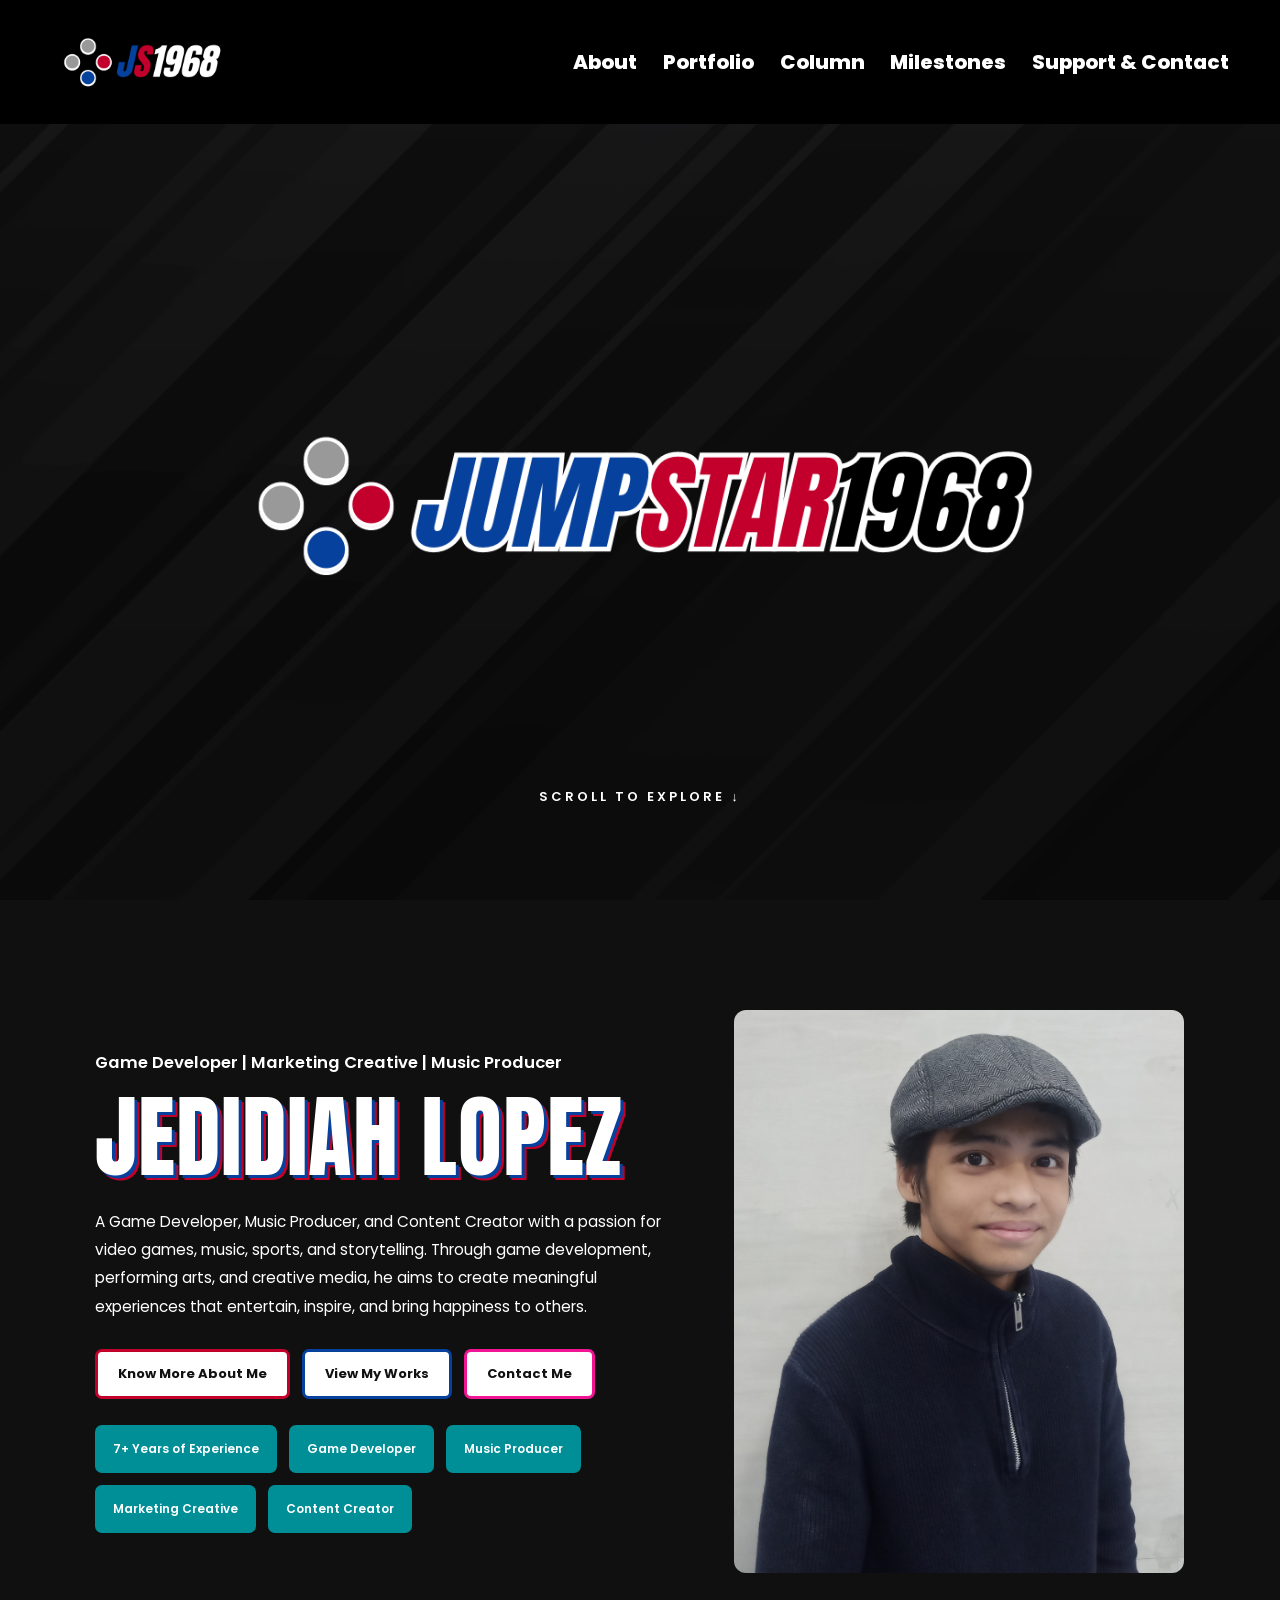
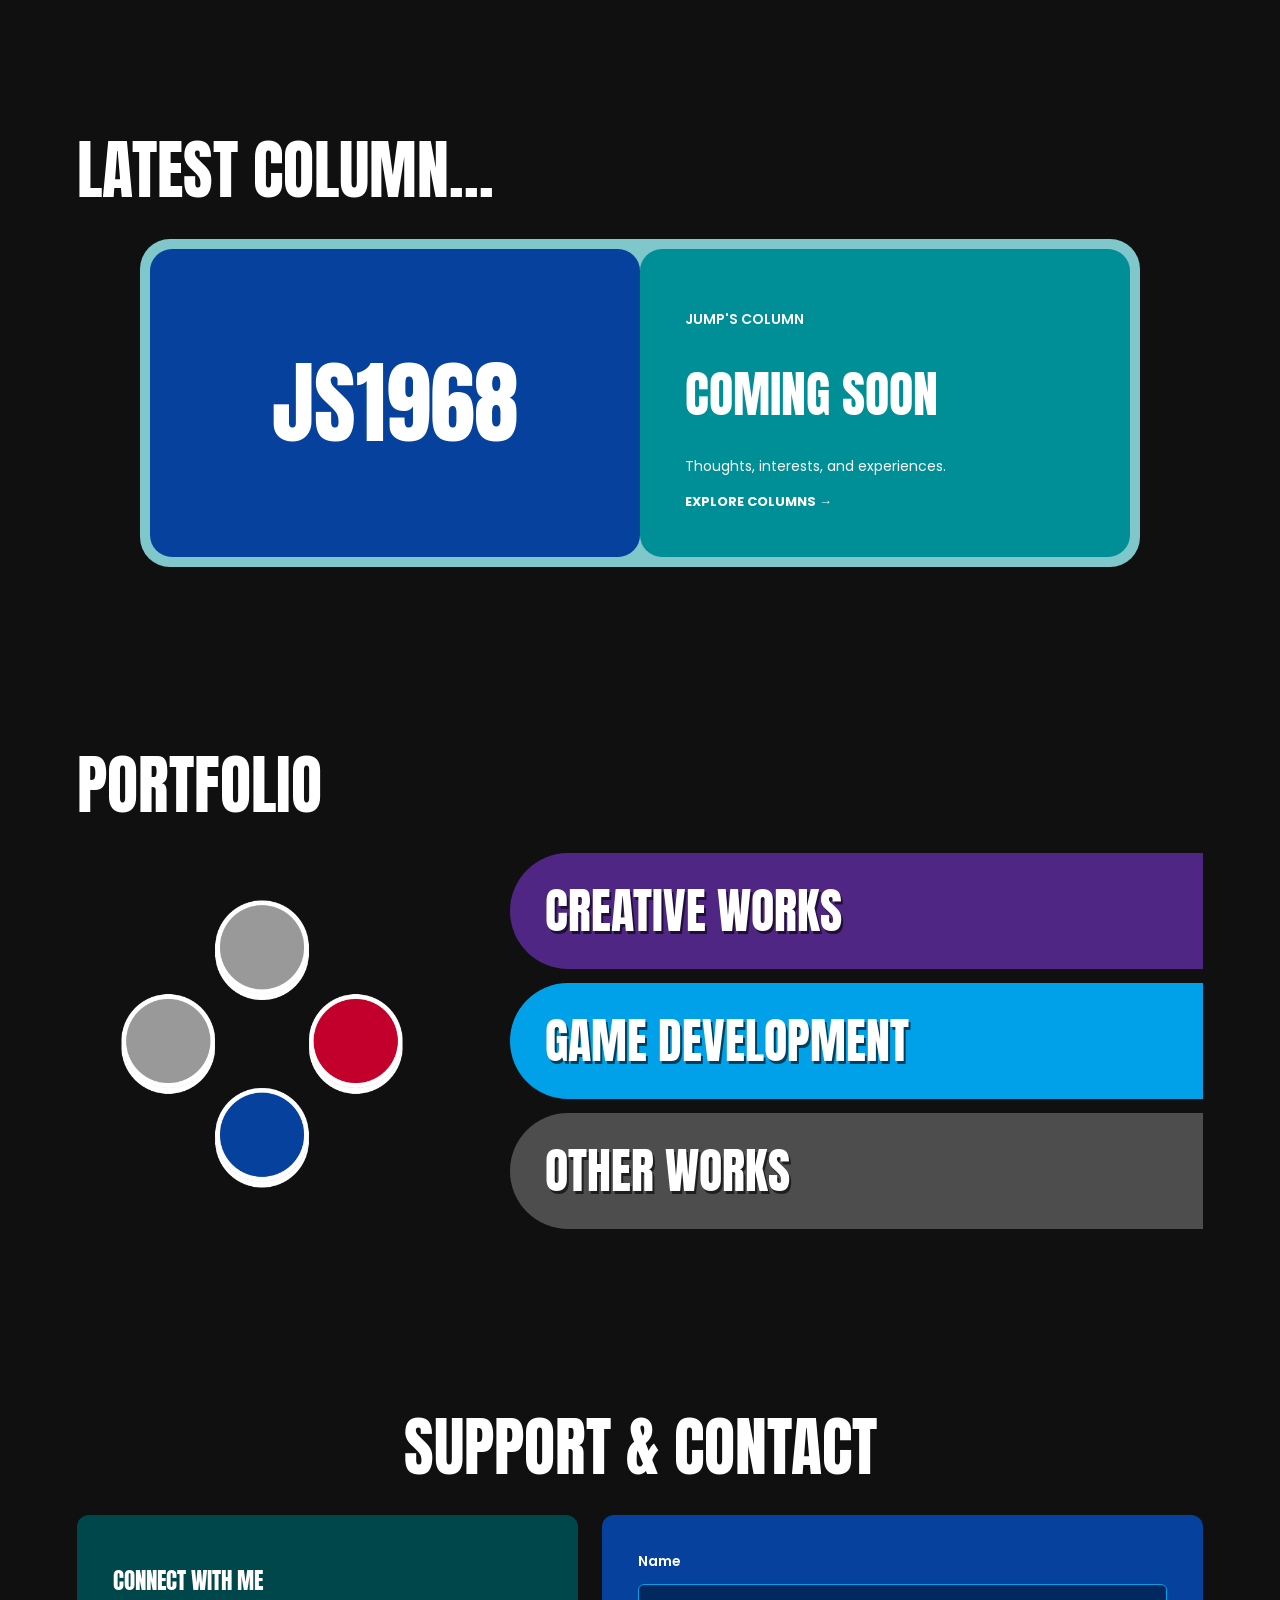
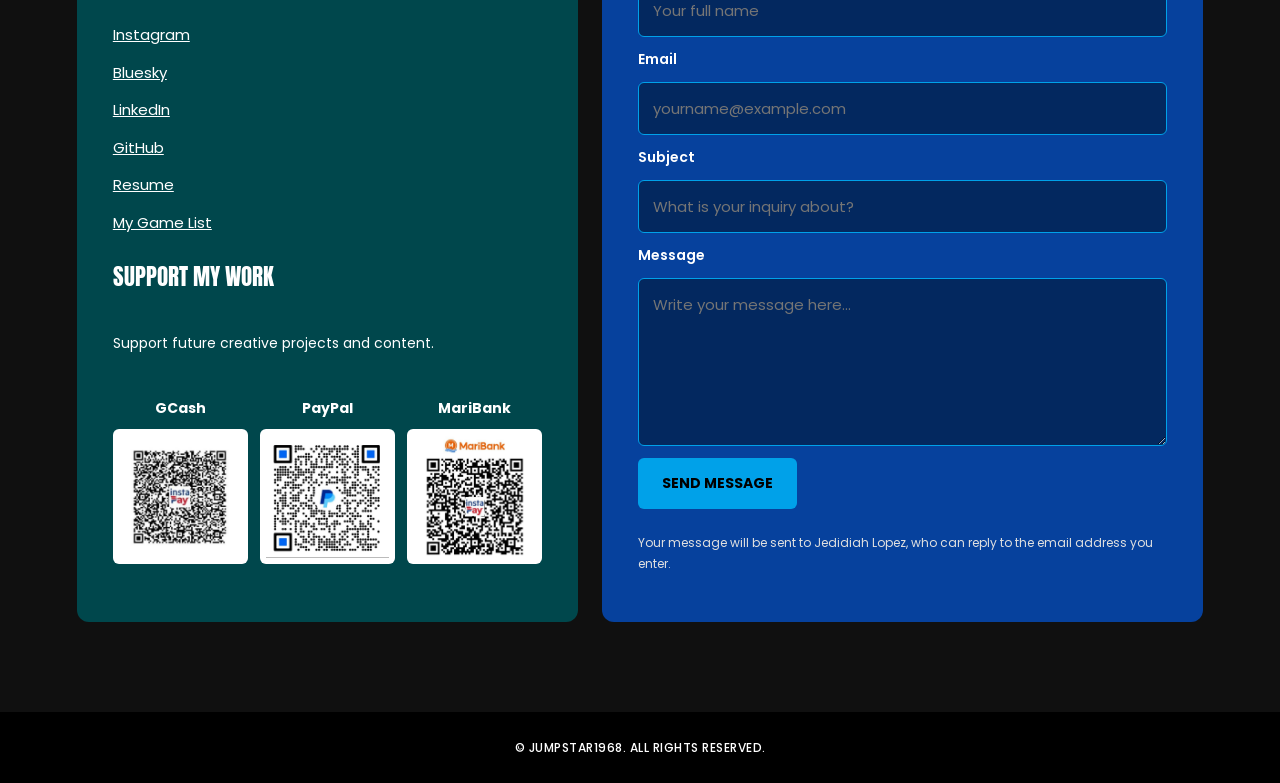
<file: index.html>
<!DOCTYPE html>
<html lang="en">
<head>
  <meta charset="UTF-8">
  <meta name="viewport"
        content="width=device-width, initial-scale=1.0">

  <meta name="description"
        content="JS1968 — The personal creative portfolio of Jedidiah Lopez.">

  <title>JS1968 | Jedidiah Lopez</title>

  <link rel="stylesheet" href="css/global.css">
  <link rel="stylesheet" href="css/navigation.css">
  <link rel="stylesheet" href="css/home.css">

  <link rel="preconnect"
        href="https://fonts.googleapis.com">
  <link rel="preconnect"
        href="https://fonts.gstatic.com" crossorigin>

  <link
    href="https://fonts.googleapis.com/css2?family=Anton&family=Poppins:wght@400;500;600;700&display=swap"
    rel="stylesheet">


  <link rel="icon"
        type="image/png"
        href="assets/branding/favicon/favicon.png">

</head>

<body>

  <!-- NAVIGATION -->
  <header class="site-header">

    <a class="site-logo" href="index.html"
       aria-label="JS1968 Homepage">
      <img
        src="assets/branding/logos/js1968-header.png"
        alt="JS1968 Logo">
    </a>

    <nav class="desktop-nav"
         aria-label="Main navigation">
      <a href="about.html">About</a>
      <a href="portfolio/index.html">Portfolio</a>
      <a href="column/index.html">Column</a>
      <a href="milestones.html">Milestones</a>
      <a href="#contact">Support & Contact</a>
    </nav>

    <details class="mobile-menu">
      <summary>Menu</summary>

      <nav aria-label="Mobile navigation">
        <a href="about.html">About</a>
        <a href="portfolio/index.html">Portfolio</a>
        <a href="column/index.html">Column</a>
        <a href="milestones.html">Milestones</a>
        <a href="#contact">Support & Contact</a>
      </nav>
    </details>

  </header>

  <main>

    <!-- OPENING SCREEN -->
    <section class="opening" id="home">

      <img
        src="assets/branding/logos/js1968-opening.png"
        alt="JUMPSTAR1968"
        class="opening-logo">

      <a class="scroll-prompt"
         href="#introduction">
        SCROLL TO EXPLORE ↓
      </a>

    </section>

    <!-- INTRODUCTION -->
    <section class="intro-section"
             id="introduction">

      <div class="intro-content">

        <p class="intro-roles">
          Game Developer |
          Marketing Creative |
          Music Producer
        </p>

        <h1>JEDIDIAH LOPEZ</h1>

        <p class="intro-description">
          A Game Developer, Music Producer, and
          Content Creator with a passion for
          video games, music, sports, and
          storytelling. Through game development,
          performing arts, and creative media,
          he aims to create meaningful experiences
          that entertain, inspire, and bring
          happiness to others.
        </p>

        <div class="intro-buttons">

          <a href="about.html">
            Know More About Me
          </a>

          <a href="portfolio/index.html">
            View My Works
          </a>

          <a href="#contact">
            Contact Me
          </a>

        </div>

        <!-- BIOGRAPHY HIGHLIGHTS -->
        <div class="intro-highlights">

          <span>7+ Years of Experience</span>
          <span>Game Developer</span>
          <span>Music Producer</span>
          <span>Marketing Creative</span>
          <span>Content Creator</span>

        </div>

      </div>

      <div class="intro-portrait">

        <img
          src="assets/images/profile/jedidiah-portrait.webp"
          alt="Portrait of Jedidiah Lopez">

      </div>

    </section>

    <!-- LATEST COLUMN -->
    <section class="latest-section"
             id="latest">

      <div class="section-container">

        <h2>LATEST COLUMN...</h2>

        <a class="latest-card"
           href="column/index.html">

          <div class="latest-image">
            <span>JS1968</span>
          </div>

          <div class="latest-info">

            <p class="latest-category">
              JUMP'S COLUMN
            </p>

            <h3>COMING SOON</h3>

            <p>
              Thoughts, interests,
              and experiences.
            </p>

            <span class="card-link">
              EXPLORE COLUMNS →
            </span>

          </div>

        </a>

      </div>

    </section>

    <!-- PORTFOLIO -->
    <section class="home-portfolio"
             id="portfolio">

      <div class="section-container">

        <h2>PORTFOLIO</h2>

        <div class="portfolio-layout">

          
<!-- JS1968 BUTTON SYMBOL -->
<div class="portfolio-symbol">
  <img
    src="assets/branding/logos/full-color/BTN_FC.png"
    alt="JS1968 four-button symbol"
    class="portfolio-symbol-image"
    width="1080"
    height="1080">
</div>


          <div class="category-list">

            <a class="category creative"
               href="portfolio/creative.html">
              CREATIVE WORKS
            </a>

            <a class="category development"
               href="portfolio/dev.html">
              GAME DEVELOPMENT
            </a>

            <a class="category other"
               href="portfolio/other.html">
              OTHER WORKS
            </a>

          </div>

        </div>

      </div>

    </section>

    <!-- SUPPORT AND CONTACT -->
    <section class="contact-section"
             id="contact">

      <div class="section-container">

        <h2>SUPPORT & CONTACT</h2>

        <div class="contact-grid">

          <div class="contact-details">

            <!-- CONNECT WITH ME -->
            <h3>CONNECT WITH ME</h3>

            <a href="https://www.instagram.com/jumpstar1968/"
              target="_blank"
              rel="noopener noreferrer">
              Instagram
            </a>

            <a href="https://bsky.app/profile/jumpstar1968.bsky.social"
              target="_blank"
              rel="noopener noreferrer">
              Bluesky
            </a>

            <a href="https://www.linkedin.com/in/jedidiahlopez"
              target="_blank"
              rel="noopener noreferrer">
              LinkedIn
            </a>

            <a href="https://github.com/JUMPSTAR1968"
              target="_blank"
              rel="noopener noreferrer">
              GitHub
            </a>

            <a href="assets/documents/resume.pdf"
              target="_blank"
              rel="noopener noreferrer">
              Resume
            </a>

            <a href="https://bckl.gg/xFOi"
              target="_blank"
              rel="noopener noreferrer">
              My Game List
            </a>
            <h3>SUPPORT MY WORK</h3>

            <p>
              Support future creative projects
              and content.
            </p>
            
            <div class="support-options">

              <div class="support-method">
                <h4>GCash</h4>
                <img
                  src="assets/images/support/gcash-qr.png"
                  alt="GCash support QR code"
                  loading="lazy">
              </div>

              <div class="support-method">
                <h4>PayPal</h4>
                <img
                  src="assets/images/support/paypal-qr.png"
                  alt="PayPal support QR code"
                  loading="lazy">
              </div>

              <div class="support-method">
                <h4>MariBank</h4>
                <img
                  src="assets/images/support/maribank-qr.png"
                  alt="MariBank support QR code"
                  loading="lazy">
              </div>

            </div>


          </div>

          <!-- JS1968 CONTACT FORM -->
          <form
            class="contact-form"
            action="https://formspree.io/f/xwlojljr"
            method="POST">

            <label for="contact-name">Name</label>
            <input
              id="contact-name"
              name="name"
              type="text"
              autocomplete="name"
              placeholder="Your full name"
              required>

            <label for="contact-email">Email</label>
            <input
              id="contact-email"
              name="email"
              type="email"
              autocomplete="email"
              placeholder="yourname@example.com"
              required>

            <label for="contact-subject">Subject</label>
            <input
              id="contact-subject"
              name="subject"
              type="text"
              placeholder="What is your inquiry about?"
              required>

            <label for="contact-message">Message</label>
            <textarea
              id="contact-message"
              name="message"
              rows="6"
              placeholder="Write your message here..."
              required></textarea>

            <button type="submit">
              SEND MESSAGE
            </button>

            <p class="form-note">
              Your message will be sent to Jedidiah Lopez, 
              who can reply to the email address you enter.
            </p>

          </form>

        </div>

      </div>

    </section>

  </main>

  <!-- FOOTER -->
  <footer class="site-footer">

    <p>
      © JUMPSTAR1968.
      ALL RIGHTS RESERVED.
    </p>

  </footer>

</body>
</html>
</file>
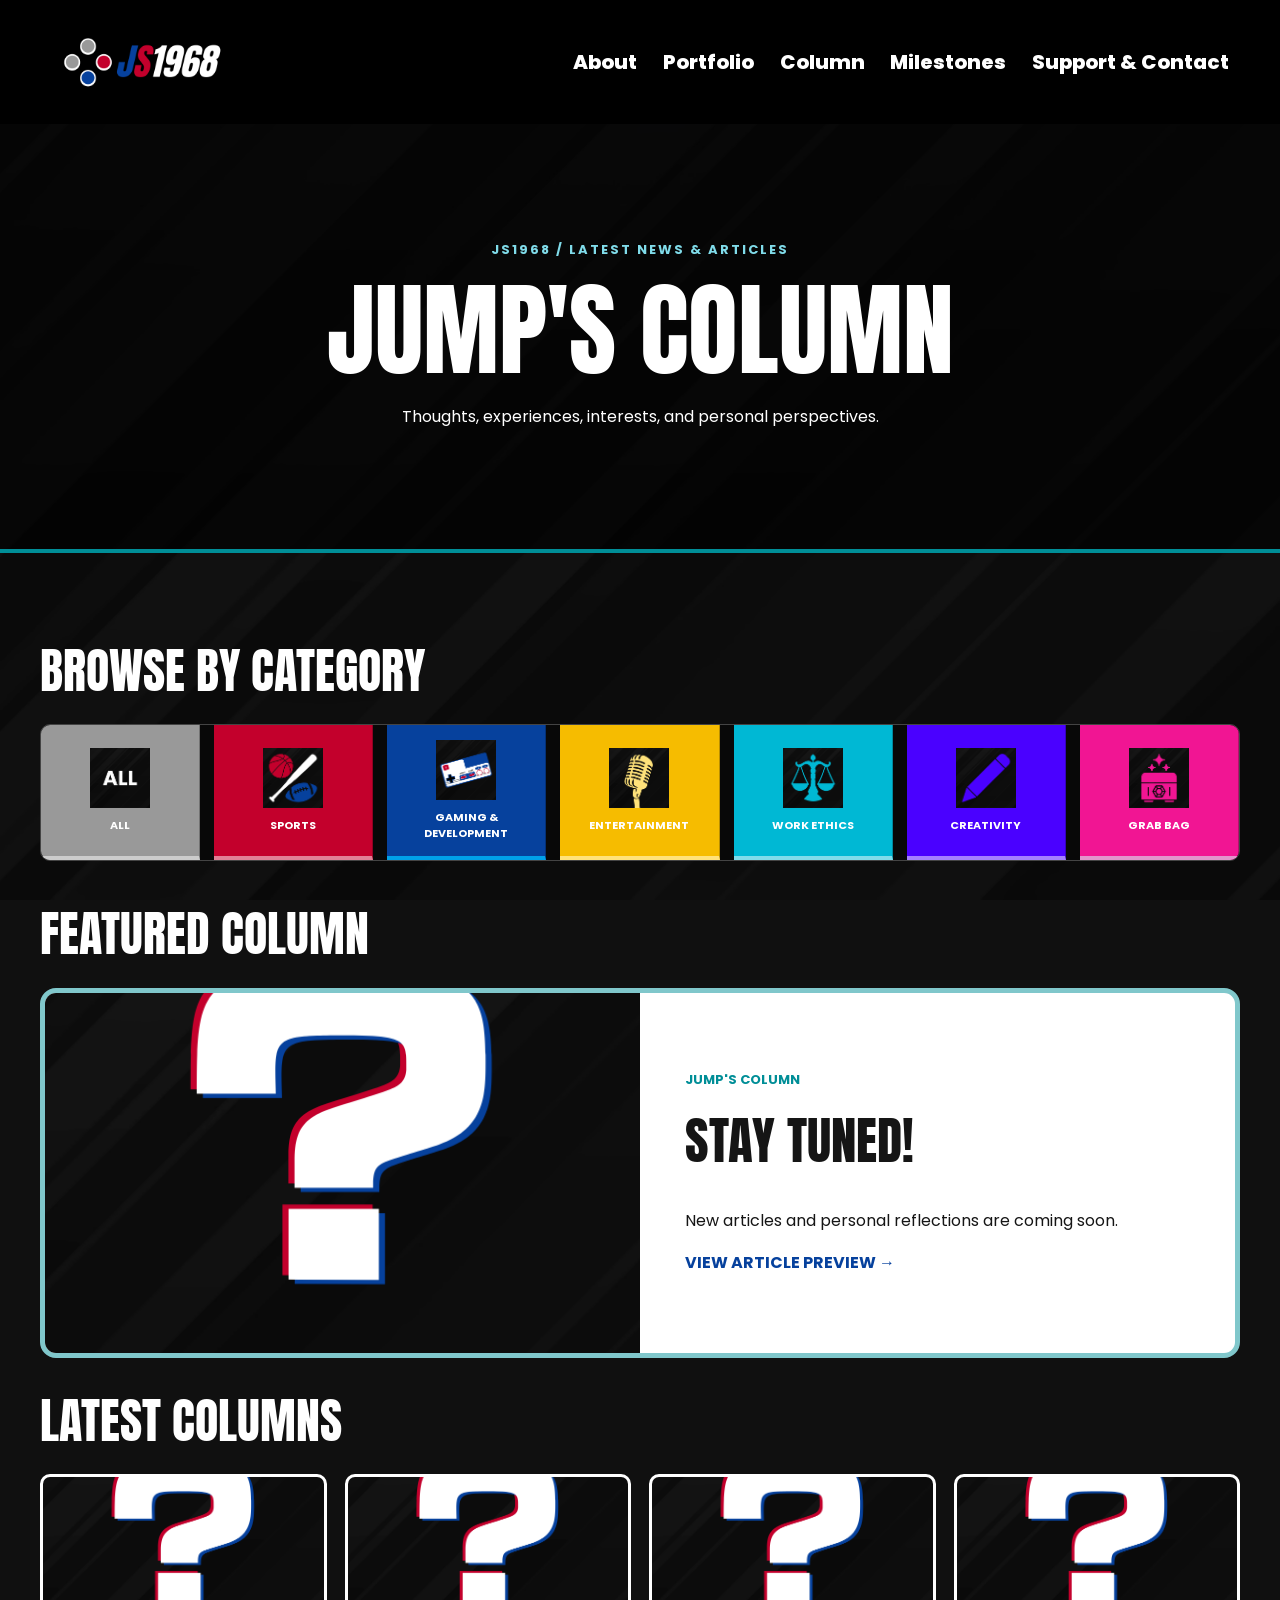
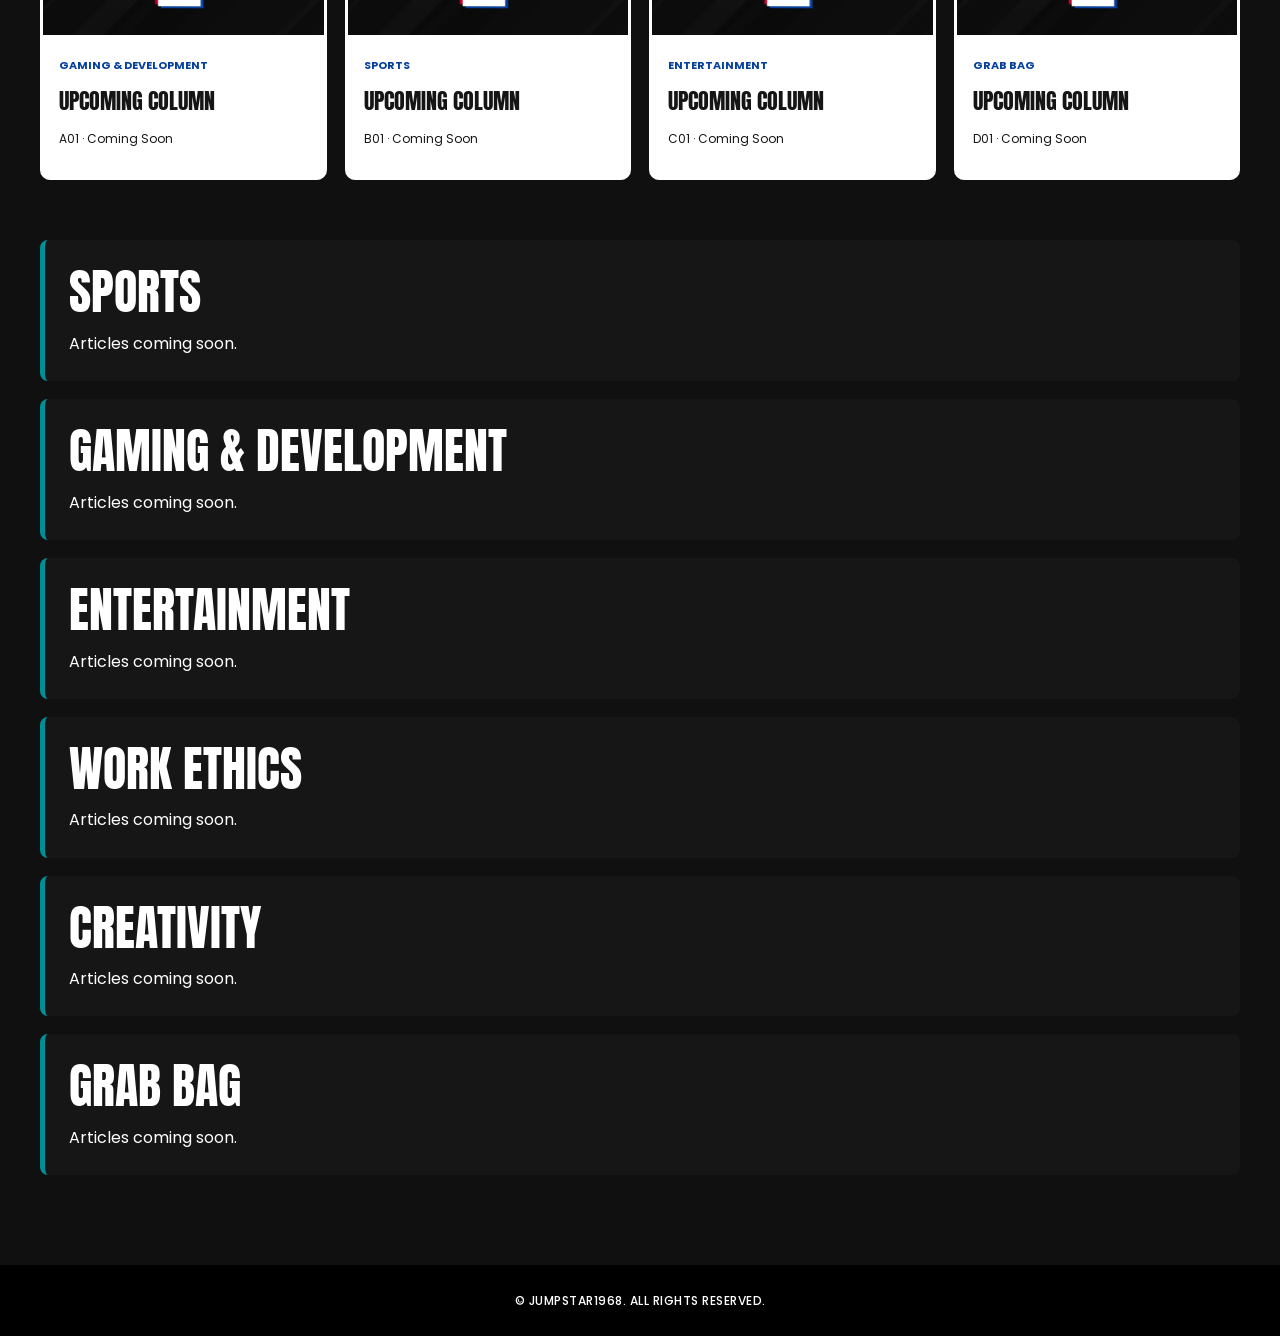
<file: column/index.html>
<!DOCTYPE html>
<html lang="en">
<head>
  <meta charset="UTF-8">
  <meta name="viewport"
        content="width=device-width, initial-scale=1.0">
  <meta name="description"
        content="Jump's Column — Articles by Jedidiah Lopez.">
  <title>Jump's Column | JS1968</title>

  <link rel="stylesheet" href="../css/global.css">
  <link rel="stylesheet" href="../css/navigation.css">
  <link rel="stylesheet" href="../css/column.css">
  <link rel="stylesheet" href="../css/column-navigation.css">

  <link rel="preconnect"
        href="https://fonts.googleapis.com">
  <link rel="preconnect"
        href="https://fonts.gstatic.com" crossorigin>
  <link
    href="https://fonts.googleapis.com/css2?family=Anton&family=Poppins:wght@400;500;600;700&display=swap"
    rel="stylesheet">

  <link rel="icon"
        type="image/png"
        href="../assets/branding/favicon/favicon.png">

</head>

<body>
  <header class="site-header">
    <a class="site-logo" href="../index.html"
       aria-label="JS1968 Homepage">
      <img
        src="../assets/branding/logos/js1968-header.png"
        alt="JS1968">
    </a>

    <nav class="desktop-nav"
         aria-label="Main navigation">
      <a href="../about.html">About</a>
      <a href="../portfolio/index.html">Portfolio</a>
      <a href="index.html"
         aria-current="page">Column</a>
      <a href="../milestones.html">Milestones</a>
      <a href="../index.html#contact">
        Support & Contact
      </a>
    </nav>

    <details class="mobile-menu">
      <summary>Menu</summary>
      <nav aria-label="Mobile navigation">
        <a href="../about.html">About</a>
        <a href="../portfolio/index.html">Portfolio</a>
        <a href="index.html">Column</a>
        <a href="../milestones.html">Milestones</a>
        <a href="../index.html#contact">
          Support & Contact
        </a>
      </nav>
    </details>
  </header>

  <main class="column-page">

    <section class="column-masthead">
      <p class="column-eyebrow">
        JS1968 / LATEST NEWS & ARTICLES
      </p>
      <h1>JUMP'S COLUMN</h1>
      <p>
        Thoughts, experiences, interests,
        and personal perspectives.
      </p>
    </section>

    <section class="column-content">

      <h2>BROWSE BY CATEGORY</h2>

      <!-- JUMP'S COLUMN CATEGORY NAVIGATION -->
      <nav class="column-categories"
          aria-label="Column categories">

        <a href="#latest-columns" class="column-tab all">
          <img src="../assets/column/logos/ALL.webp"
              alt="">
          <span>ALL</span>
        </a>

        <a href="#sports" class="column-tab sports">
          <img src="../assets/column/logos/A_SPORTS.webp"
              alt="">
          <span>SPORTS</span>
        </a>

        <a href="#gaming" class="column-tab gaming">
          <img
            src="../assets/column/logos/B_GAMING &amp; DEVELOPMENT.webp"
            alt="">
          <span>GAMING &amp; DEVELOPMENT</span>
        </a>

        <a href="#entertainment"
          class="column-tab entertainment">
          <img
            src="../assets/column/logos/C_ENTERTAINMENT.webp"
            alt="">
          <span>ENTERTAINMENT</span>
        </a>

        <a href="#work-ethics"
          class="column-tab ethics">
          <img
            src="../assets/column/logos/D_WORK ETHICS.webp"
            alt="">
          <span>WORK ETHICS</span>
        </a>

        <a href="#creativity"
          class="column-tab creativity">
          <img
            src="../assets/column/logos/E_CREATIVITY.webp"
            alt="">
          <span>CREATIVITY</span>
        </a>

        <a href="#grab-bag"
          class="column-tab grab-bag">
          <img
            src="../assets/column/logos/F_GRAB BAG!.webp"
            alt="">
          <span>GRAB BAG</span>
        </a>
      </nav>

      <h2>FEATURED COLUMN</h2>

      <a class="featured-column"
         href="articles/article-template.html">

        <img
          src="../assets/column/placeholders/stay-tuned.webp"
          alt="Upcoming featured column">

        <div class="featured-column-info">
          <span class="column-tag">
            JUMP'S COLUMN
          </span>

          <h3>STAY TUNED!</h3>

          <p>
            New articles and personal reflections
            are coming soon.
          </p>

          <span class="read-link">
            VIEW ARTICLE PREVIEW →
          </span>
        </div>
      </a>
      
      <h2 id="latest-columns">LATEST COLUMNS</h2>


      <div class="column-card-grid">

        <article class="column-card">
          <a href="articles/article-template.html">
            <img
              src="../assets/column/placeholders/stay-tuned.webp"
              alt="Upcoming gaming column">
            <div class="column-card-info">
              <span>GAMING & DEVELOPMENT</span>
              <h3>UPCOMING COLUMN</h3>
              <p>A01 · Coming Soon</p>
            </div>
          </a>
        </article>

        <article class="column-card">
          <a href="articles/article-template.html">
            <img
              src="../assets/column/placeholders/stay-tuned.webp"
              alt="Upcoming sports column">
            <div class="column-card-info">
              <span>SPORTS</span>
              <h3>UPCOMING COLUMN</h3>
              <p>B01 · Coming Soon</p>
            </div>
          </a>
        </article>

        <article class="column-card">
          <a href="articles/article-template.html">
            <img
              src="../assets/column/placeholders/stay-tuned.webp"
              alt="Upcoming entertainment column">
            <div class="column-card-info">
              <span>ENTERTAINMENT</span>
              <h3>UPCOMING COLUMN</h3>
              <p>C01 · Coming Soon</p>
            </div>
          </a>
        </article>

        <article class="column-card">
          <a href="articles/article-template.html">
            <img
              src="../assets/column/placeholders/stay-tuned.webp"
              alt="Upcoming personal column">
            <div class="column-card-info">
              <span>GRAB BAG</span>
              <h3>UPCOMING COLUMN</h3>
              <p>D01 · Coming Soon</p>
            </div>
          </a>
        </article>

      </div>

      <div class="column-category-sections">
        <section id="sports">
          <h2>SPORTS</h2>
          <p>Articles coming soon.</p>
        </section>

        <section id="gaming">
          <h2>GAMING & DEVELOPMENT</h2>
          <p>Articles coming soon.</p>
        </section>

        <section id="entertainment">
          <h2>ENTERTAINMENT</h2>
          <p>Articles coming soon.</p>
        </section>

        <section id="work-ethics">
          <h2>WORK ETHICS</h2>
          <p>Articles coming soon.</p>
        </section>

        <section id="creativity">
          <h2>CREATIVITY</h2>
          <p>Articles coming soon.</p>
        </section>

        <section id="grab-bag">
          <h2>GRAB BAG</h2>
          <p>Articles coming soon.</p>
        </section>
      </div>

    </section>
  </main>

  <footer class="site-footer">
    <p>© JUMPSTAR1968. ALL RIGHTS RESERVED.</p>
  </footer>
</body>
</html>
</file>
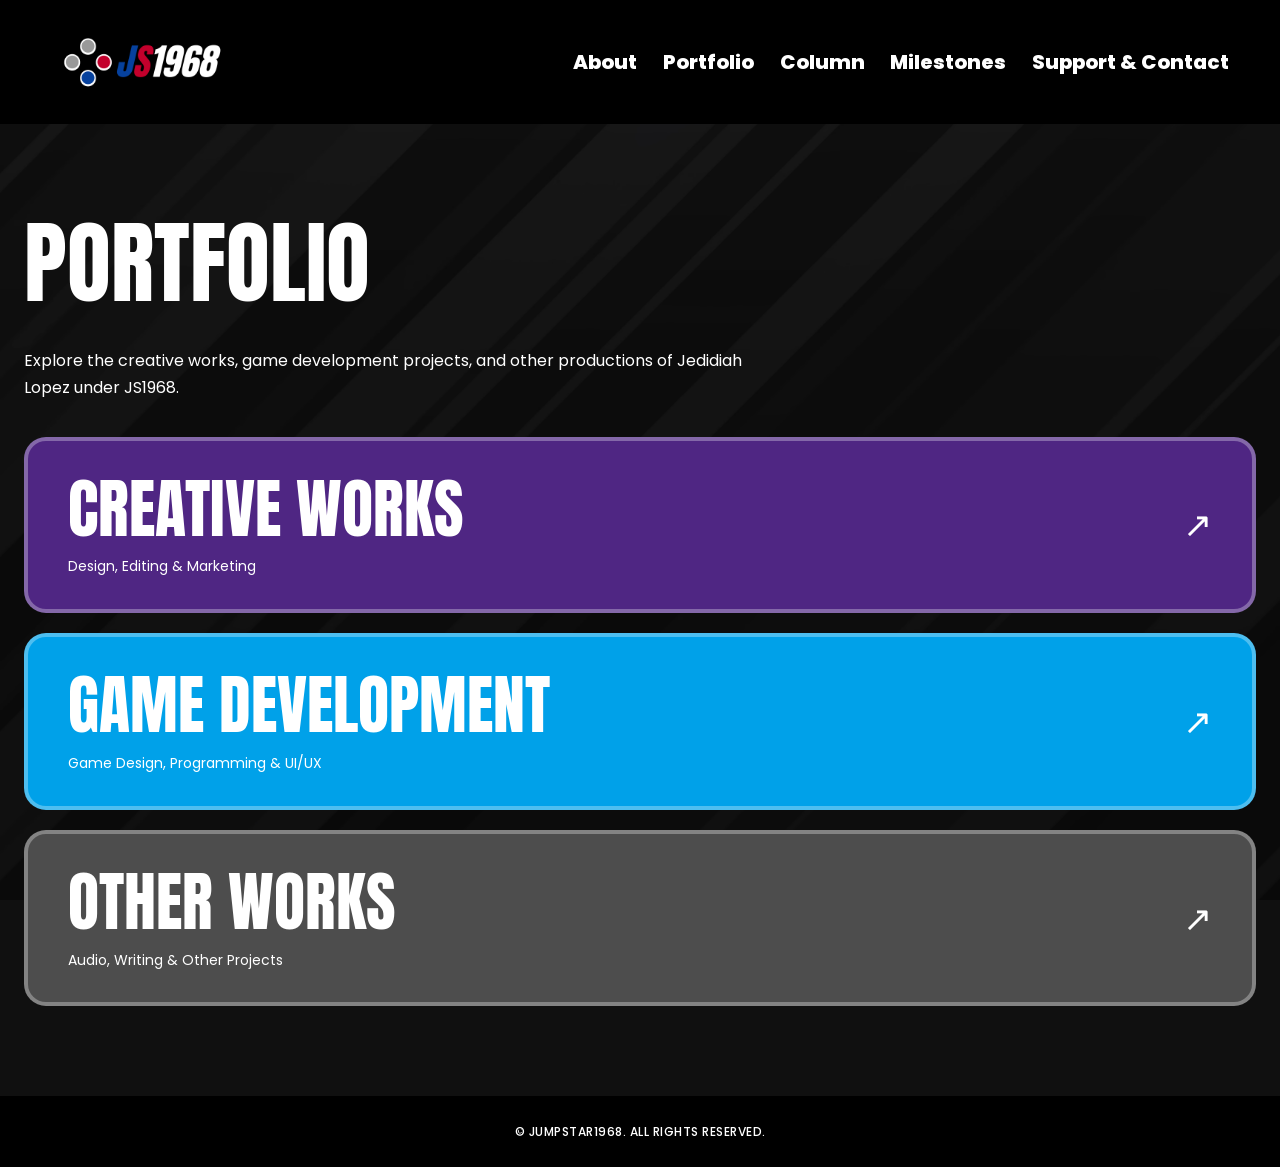
<file: portfolio/index.html>
<!DOCTYPE html>
<html lang="en">
<head>
  <meta charset="UTF-8">
  <meta name="viewport"
        content="width=device-width, initial-scale=1.0">

  <title>Portfolio | JS1968</title>

  <link rel="stylesheet" href="../css/global.css">
  <link rel="stylesheet" href="../css/navigation.css">
  <link rel="stylesheet" href="../css/portfolio.css">

  <link rel="preconnect" href="https://fonts.googleapis.com">
  <link rel="preconnect" href="https://fonts.gstatic.com"
        crossorigin>
  <link href="https://fonts.googleapis.com/css2?family=Anton&family=Poppins:wght@400;500;600;700&display=swap"
        rel="stylesheet">

  
  <link rel="icon"
        type="image/png"
        href="../assets/branding/favicon/favicon.png">

</head>

<body>
  <header class="site-header">
    <a class="site-logo" href="../index.html"
       aria-label="JS1968 Homepage">
      <img src="../assets/branding/logos/js1968-header.png"
           alt="JS1968">
    </a>

    <nav class="desktop-nav"
         aria-label="Main navigation">
      <a href="../about.html">About</a>
      <a href="index.html" aria-current="page">Portfolio</a>
      <a href="../column/index.html">Column</a>
      <a href="../milestones.html">Milestones</a>
      <a href="../index.html#contact">Support & Contact</a>
    </nav>

    <details class="mobile-menu">
      <summary>Menu</summary>
      <nav aria-label="Mobile navigation">
        <a href="../about.html">About</a>
        <a href="index.html">Portfolio</a>
        <a href="../column/index.html">Column</a>
        <a href="../milestones.html">Milestones</a>
        <a href="../index.html#contact">Support & Contact</a>
      </nav>
    </details>
  </header>

  <main class="portfolio-page">
    <section>
      <h1 class="portfolio-heading">PORTFOLIO</h1>

      <p class="portfolio-intro">
        Explore the creative works, game development
        projects, and other productions of Jedidiah
        Lopez under JS1968.
      </p>

      <div class="portfolio-category-grid">

        <a class="portfolio-category-card creative"
           href="creative.html">
          <div>
            <h2>CREATIVE WORKS</h2>
            <p>Design, Editing & Marketing</p>
          </div>
          <span class="arrow" aria-hidden="true">↗</span>
        </a>

        <a class="portfolio-category-card dev"
           href="dev.html">
          <div>
            <h2>GAME DEVELOPMENT</h2>
            <p>Game Design, Programming & UI/UX</p>
          </div>
          <span class="arrow" aria-hidden="true">↗</span>
        </a>

        <a class="portfolio-category-card other"
           href="other.html">
          <div>
            <h2>OTHER WORKS</h2>
            <p>Audio, Writing & Other Projects</p>
          </div>
          <span class="arrow" aria-hidden="true">↗</span>
        </a>

      </div>
    </section>
  </main>

  <footer class="site-footer">
    <p>© JUMPSTAR1968. ALL RIGHTS RESERVED.</p>
  </footer>
</body>
</html>
</file>
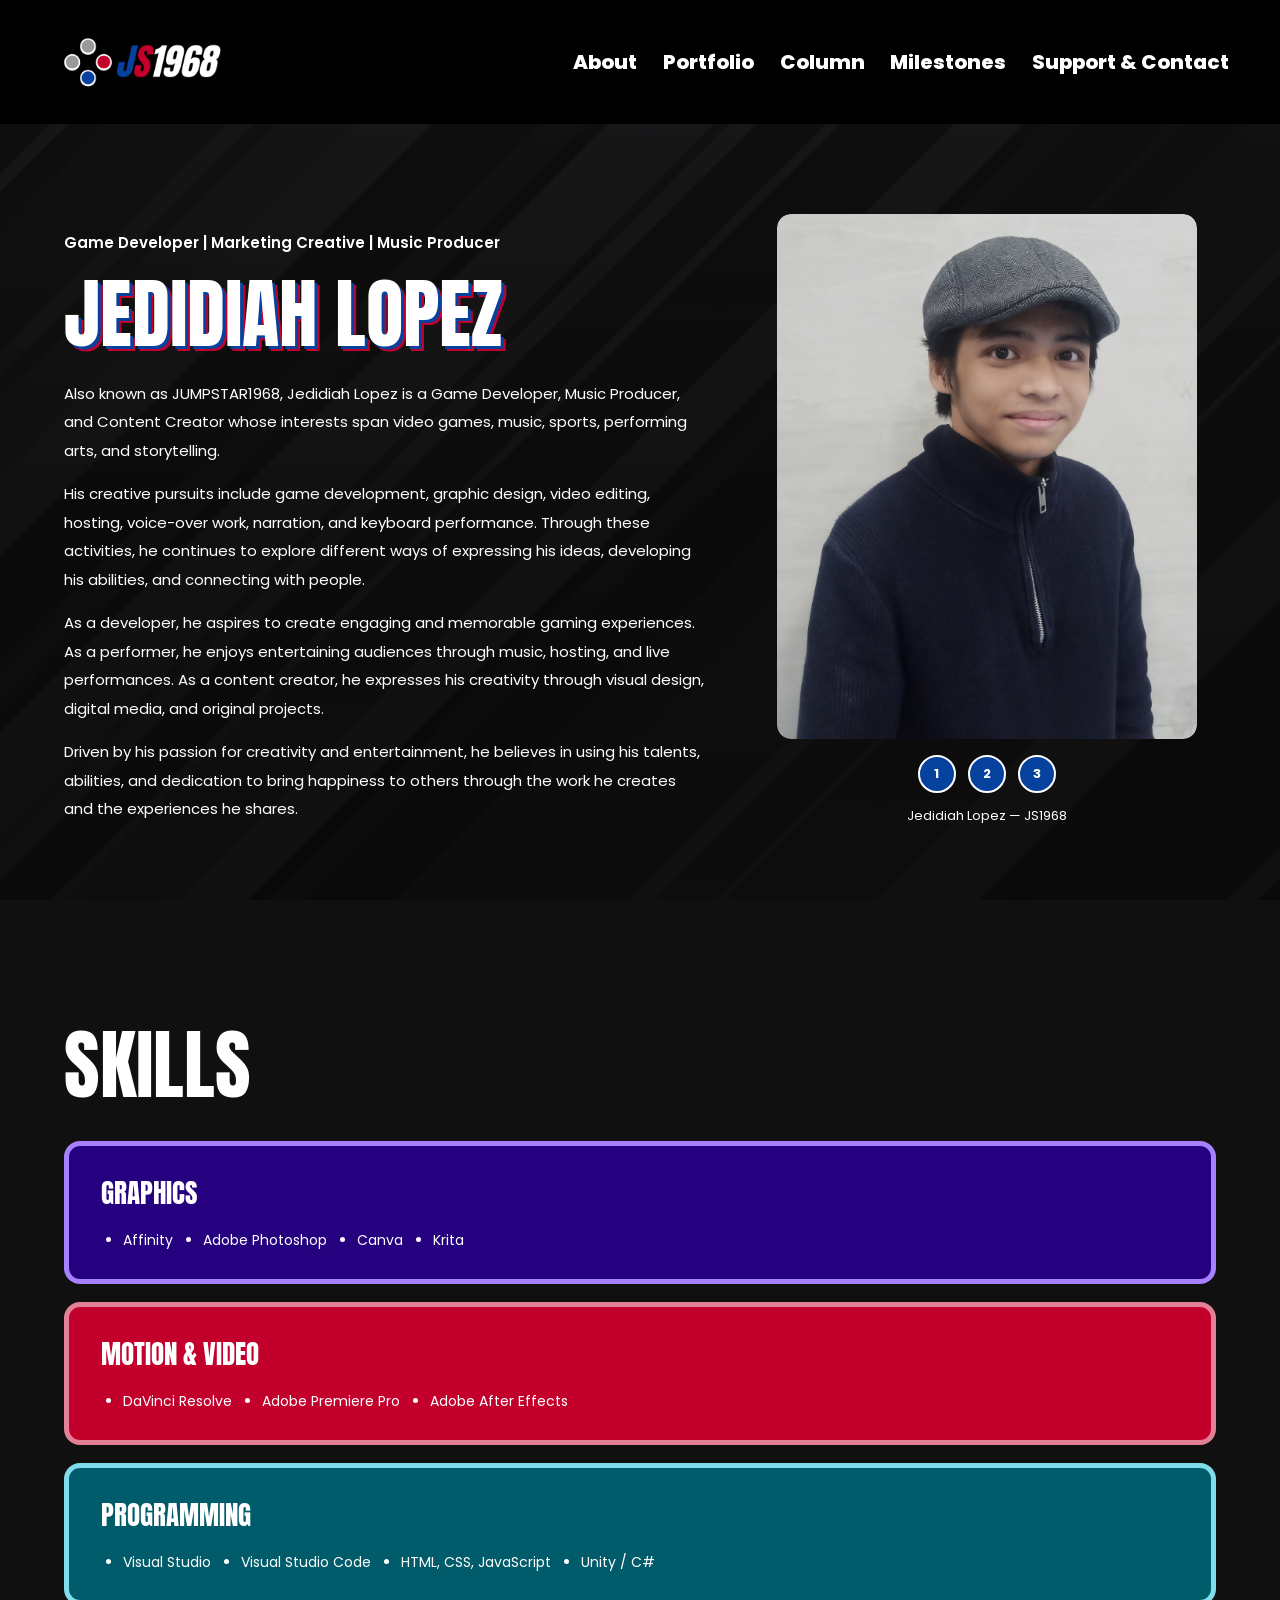
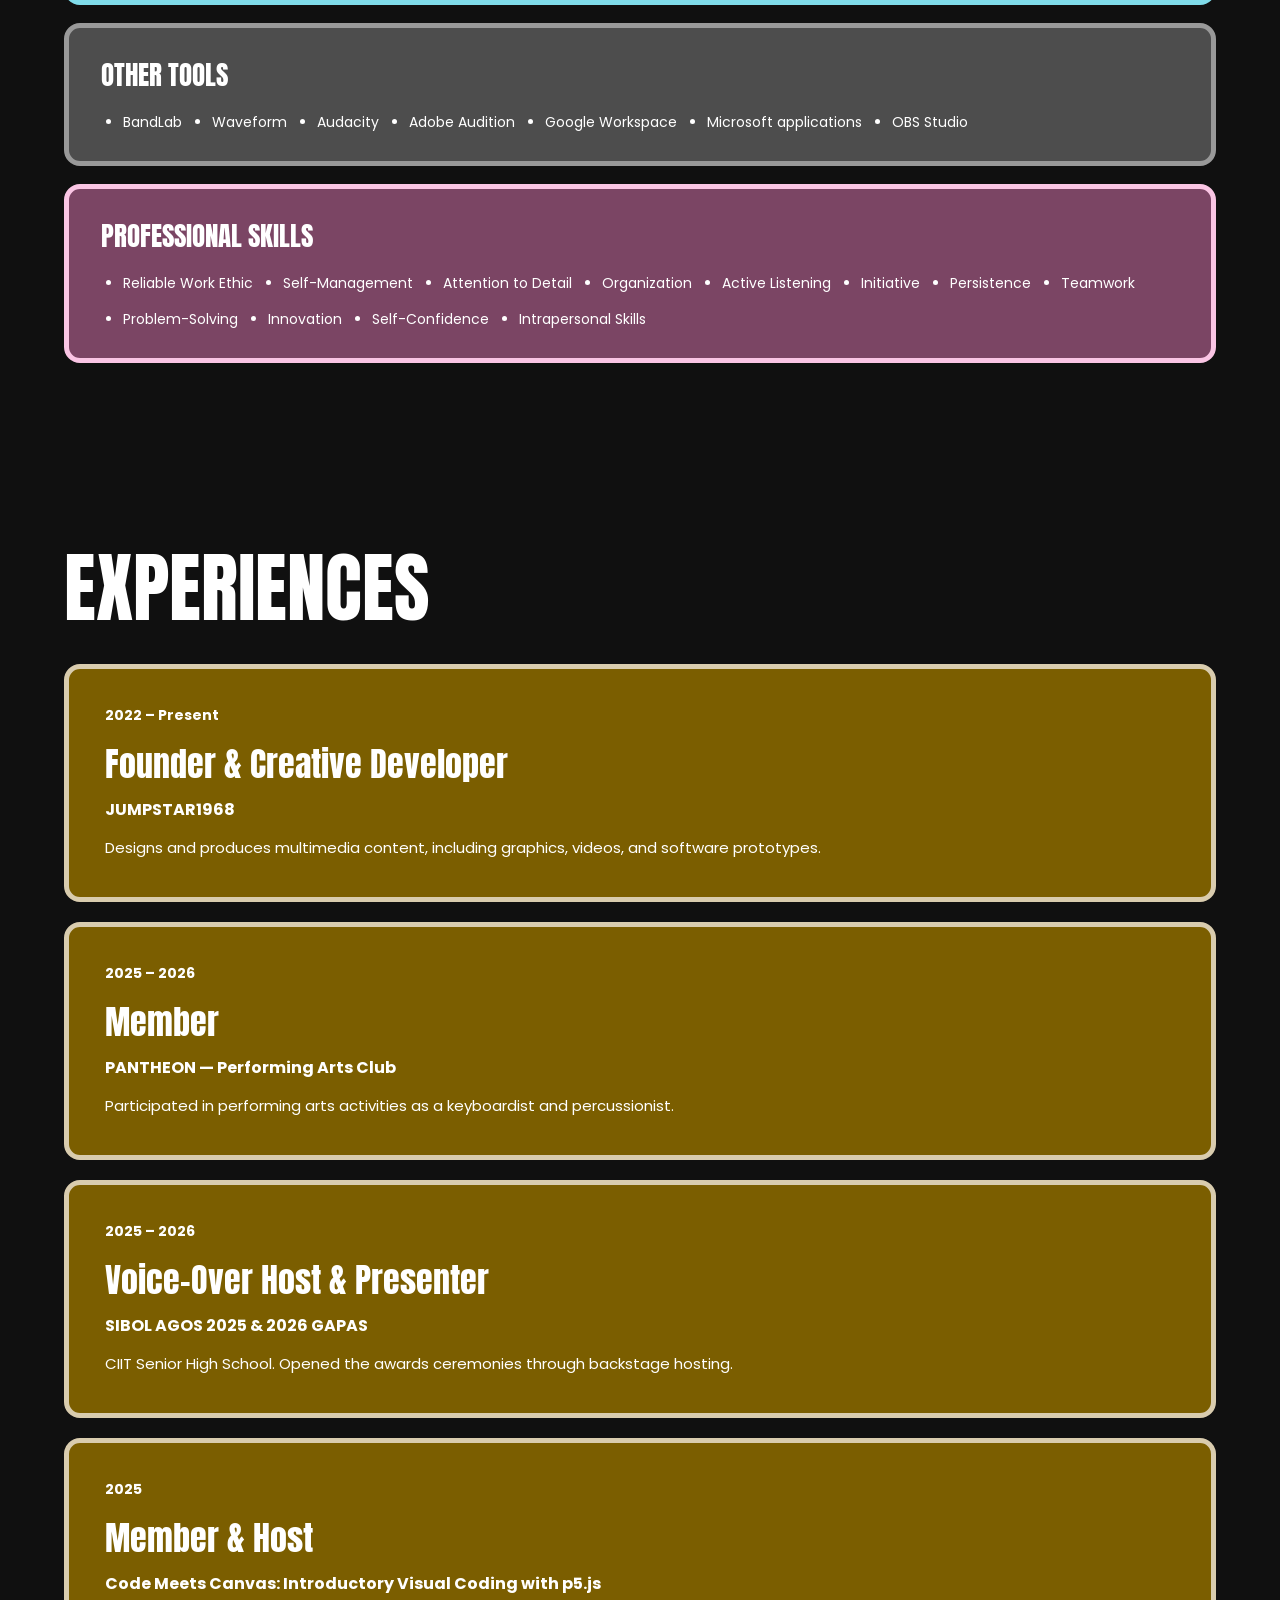
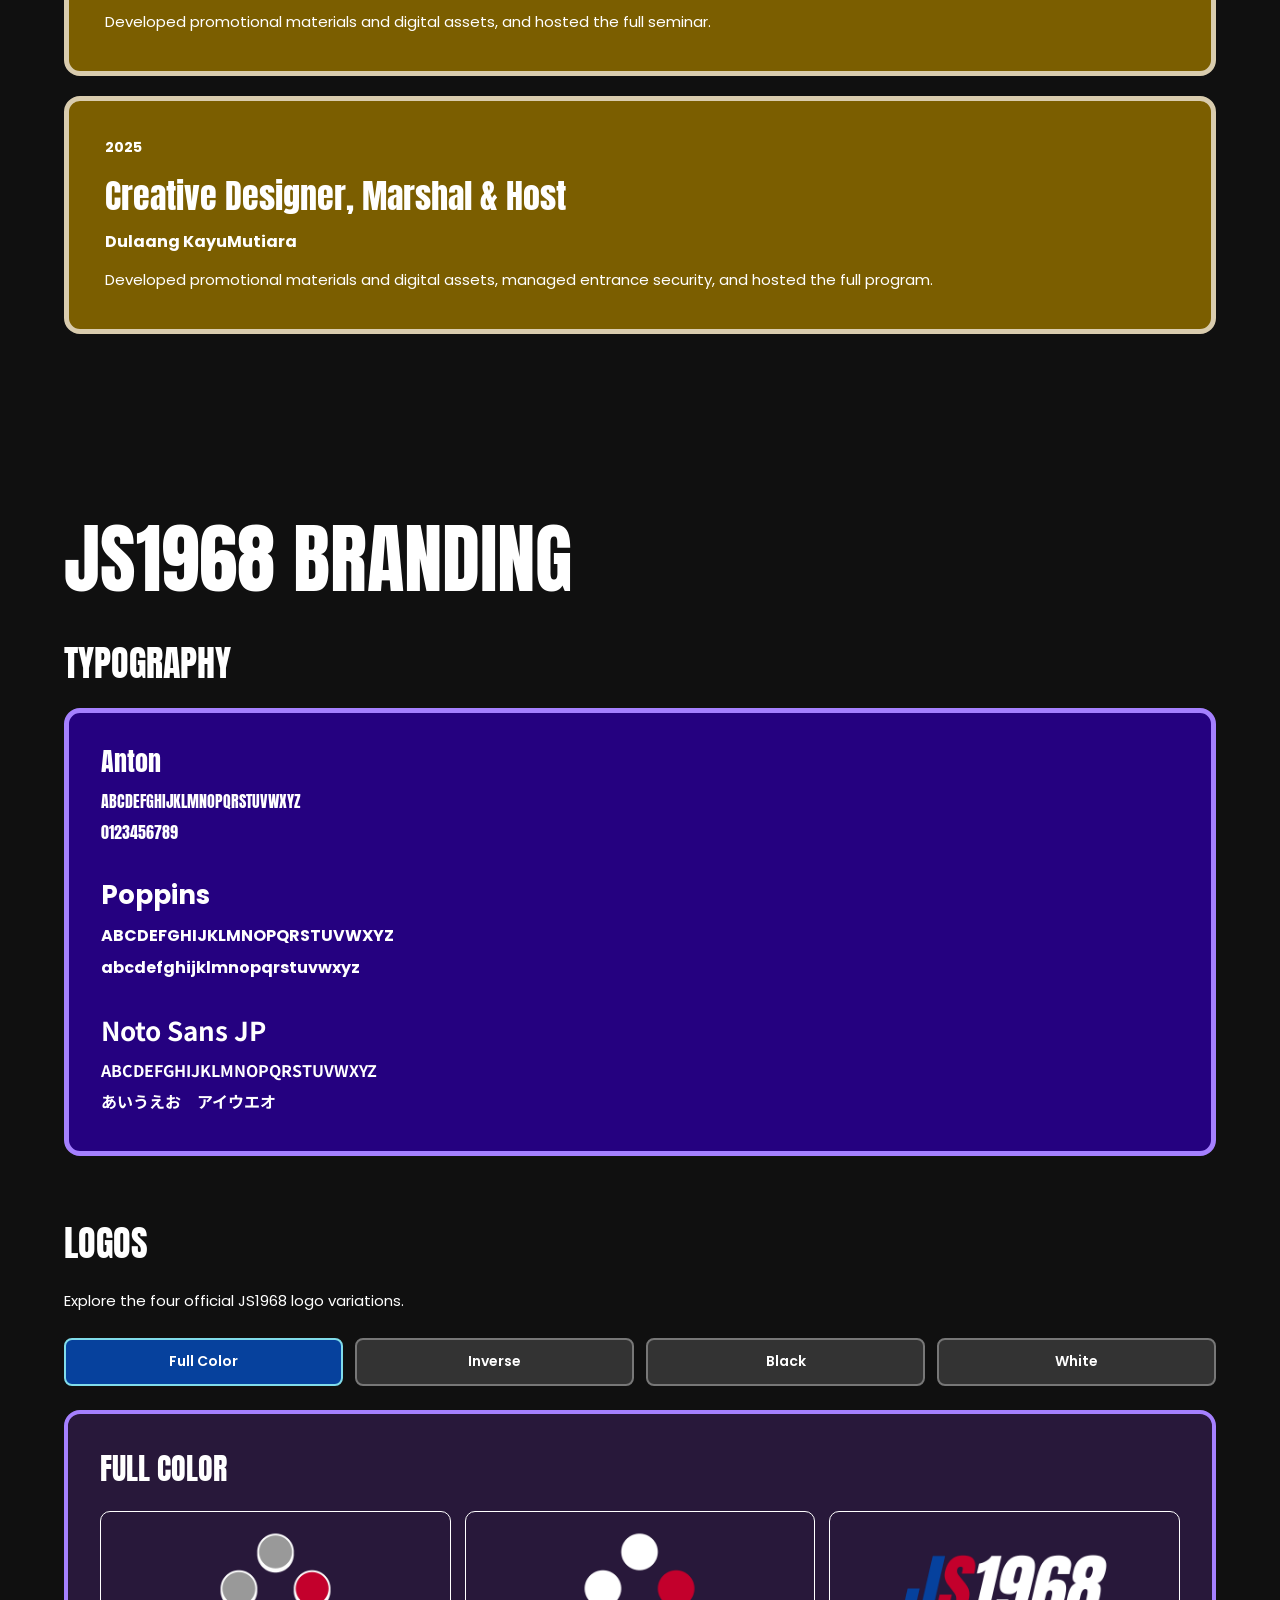
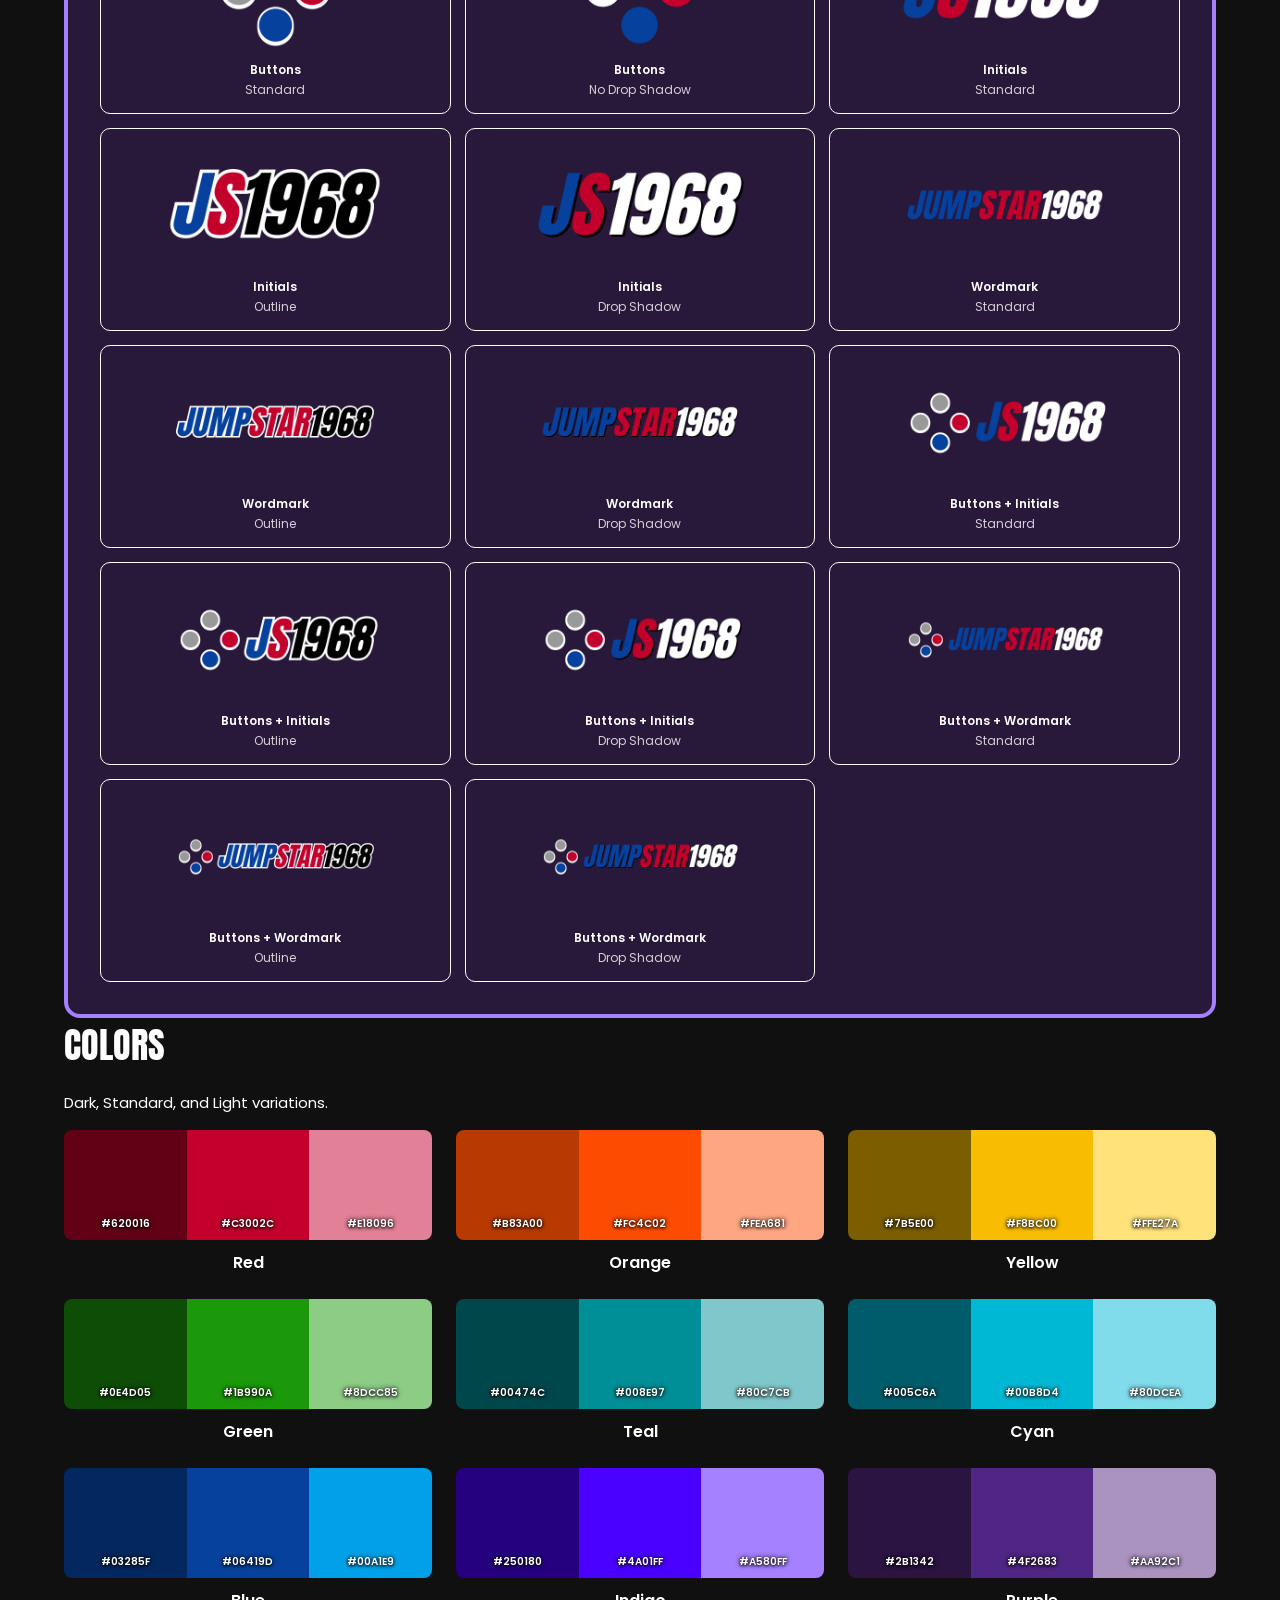
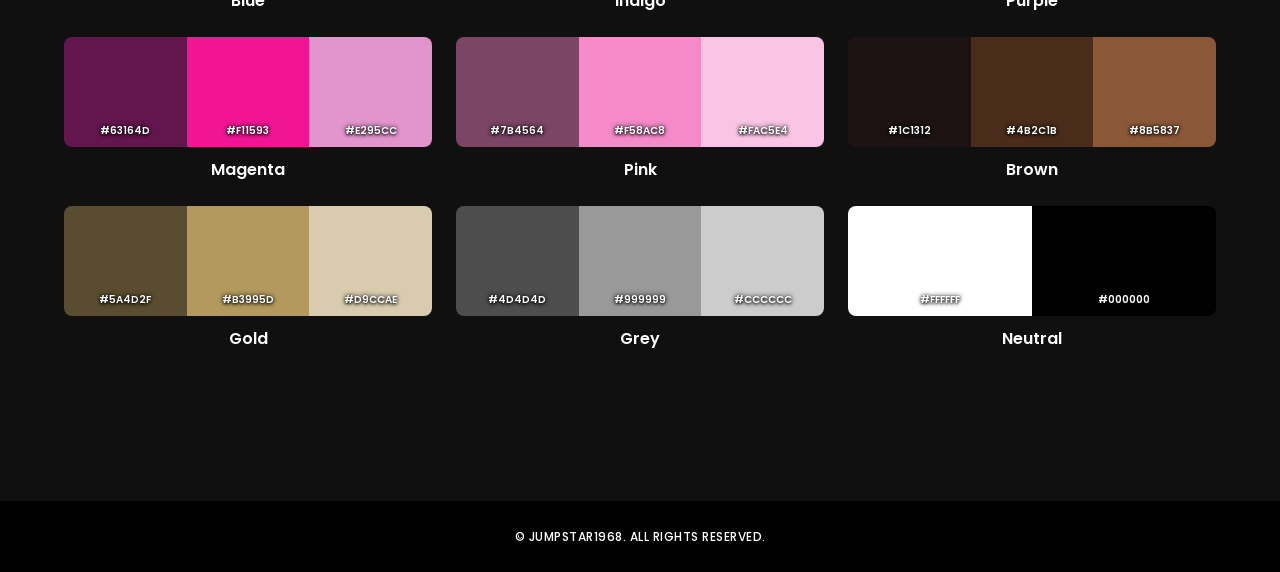
<file: about.html>
<!DOCTYPE html>
<html lang="en">
<head>
  <meta charset="UTF-8">
  <meta name="viewport"
        content="width=device-width, initial-scale=1.0">
  <meta name="description"
        content="About Jedidiah Lopez, creator of JS1968.">

  <title>About | JS1968</title>

  <link rel="stylesheet" href="css/global.css">
  <link rel="stylesheet" href="css/navigation.css">
  <link rel="stylesheet" href="css/about.css">
  <link rel="stylesheet" href="css/branding.css">

  <link rel="preconnect"
        href="https://fonts.googleapis.com">
  <link rel="preconnect"
        href="https://fonts.gstatic.com" crossorigin>
  <link
    href="https://fonts.googleapis.com/css2?family=Anton&family=Poppins:wght@400;500;600;700&family=Noto+Sans+JP:wght@400;700&display=swap"
    rel="stylesheet">

    
  <link rel="icon"
        type="image/png"
        href="assets/branding/favicon/favicon.png">
</head>

<body>
  <header class="site-header">
    <a class="site-logo" href="index.html"
       aria-label="JS1968 Homepage">
      <img
        src="assets/branding/logos/js1968-header.png"
        alt="JS1968">
    </a>

    <nav class="desktop-nav"
         aria-label="Main navigation">
      <a href="about.html" aria-current="page">About</a>
      <a href="portfolio/index.html">Portfolio</a>
      <a href="column/index.html">Column</a>
      <a href="milestones.html">Milestones</a>
      <a href="index.html#contact">Support & Contact</a>
    </nav>

    <details class="mobile-menu">
      <summary>Menu</summary>
      <nav aria-label="Mobile navigation">
        <a href="about.html">About</a>
        <a href="portfolio/index.html">Portfolio</a>
        <a href="column/index.html">Column</a>
        <a href="milestones.html">Milestones</a>
        <a href="index.html#contact">Support & Contact</a>
      </nav>
    </details>
  </header>

  <main class="about-page">

    <!-- BIOGRAPHY -->
    <section class="about-hero" id="biography">
      <div class="about-copy">
        <p class="about-eyebrow">
          Game Developer | Marketing Creative |
          Music Producer
        </p>

        <h1>JEDIDIAH LOPEZ</h1>

        <p>
          Also known as JUMPSTAR1968, Jedidiah Lopez
          is a Game Developer, Music Producer, and
          Content Creator whose interests span video
          games, music, sports, performing arts,
          and storytelling.
        </p>

        <p>
          His creative pursuits include game
          development, graphic design, video editing,
          hosting, voice-over work, narration, and
          keyboard performance. Through these
          activities, he continues to explore
          different ways of expressing his ideas,
          developing his abilities, and connecting
          with people.
        </p>

        <p>
          As a developer, he aspires to create
          engaging and memorable gaming experiences.
          As a performer, he enjoys entertaining
          audiences through music, hosting, and live
          performances. As a content creator, he
          expresses his creativity through visual
          design, digital media, and original projects.
        </p>

        <p>
          Driven by his passion for creativity and
          entertainment, he believes in using his
          talents, abilities, and dedication to bring
          happiness to others through the work he
          creates and the experiences he shares.
        </p>
      </div>

      <!-- CSS-ONLY PORTRAIT CAROUSEL -->
      <div class="portrait-gallery"
           aria-label="Portrait photo gallery">

        <div class="portrait-track" tabindex="0">
          <figure class="portrait-slide" id="photo-1">
            <img
              src="assets/images/profile/jedidiah-portrait.webp"
              alt="Jedidiah Lopez wearing a cap">
          </figure>

          <figure class="portrait-slide" id="photo-2">
            <img
              src="assets/images/profile/jedidiah-photo-2.webp"
              alt="Second portrait of Jedidiah Lopez"
              loading="lazy">
          </figure>

          <figure class="portrait-slide" id="photo-3">
            <img
              src="assets/images/profile/jedidiah-photo-3.webp"
              alt="Third portrait of Jedidiah Lopez"
              loading="lazy">
          </figure>
        </div>

        <nav class="portrait-controls"
             aria-label="Portrait selection">
          <a href="#photo-1" aria-label="View photo 1">1</a>
          <a href="#photo-2" aria-label="View photo 2">2</a>
          <a href="#photo-3" aria-label="View photo 3">3</a>
        </nav>

        <p class="gallery-caption">
          Jedidiah Lopez — JS1968
        </p>
      </div>
    </section>

    <!-- SKILLS -->
    <section class="about-section" id="skills">
      <h2>SKILLS</h2>

      <div class="skills-list">
        <article class="skill-panel graphics">
          <h3>GRAPHICS</h3>
          <ul>
            <li>Affinity</li>
            <li>Adobe Photoshop</li>
            <li>Canva</li>
            <li>Krita</li>
          </ul>
        </article>

        <article class="skill-panel motion">
          <h3>MOTION & VIDEO</h3>
          <ul>
            <li>DaVinci Resolve</li>
            <li>Adobe Premiere Pro</li>
            <li>Adobe After Effects</li>
          </ul>
        </article>

        <article class="skill-panel programming">
          <h3>PROGRAMMING</h3>
          <ul>
            <li>Visual Studio</li>
            <li>Visual Studio Code</li>
            <li>HTML, CSS, JavaScript</li>
            <li>Unity / C#</li>
          </ul>
        </article>

        <article class="skill-panel other-tools">
          <h3>OTHER TOOLS</h3>
          <ul>
            <li>BandLab</li>
            <li>Waveform</li>
            <li>Audacity</li>
            <li>Adobe Audition</li>
            <li>Google Workspace</li>
            <li>Microsoft applications</li>
            <li>OBS Studio</li>
          </ul>
        </article>

        <article class="skill-panel professional">
          <h3>PROFESSIONAL SKILLS</h3>
          <ul>
            <li>Reliable Work Ethic</li>
            <li>Self-Management</li>
            <li>Attention to Detail</li>
            <li>Organization</li>
            <li>Active Listening</li>
            <li>Initiative</li>
            <li>Persistence</li>
            <li>Teamwork</li>
            <li>Problem-Solving</li>
            <li>Innovation</li>
            <li>Self-Confidence</li>
            <li>Intrapersonal Skills</li>
          </ul>
        </article>
      </div>
    </section>

    <!-- EXPERIENCES -->
    <section class="about-section" id="experience">
      <h2>EXPERIENCES</h2>

      <div class="experience-list">
        <article class="experience-card">
          <span class="experience-year">2022 – Present</span>
          <h3>Founder & Creative Developer</h3>
          <h4>JUMPSTAR1968</h4>
          <p>
            Designs and produces multimedia content,
            including graphics, videos, and software
            prototypes.
          </p>
        </article>

        <article class="experience-card">
          <span class="experience-year">2025 – 2026</span>
          <h3>Member</h3>
          <h4>PANTHEON — Performing Arts Club</h4>
          <p>
            Participated in performing arts activities
            as a keyboardist and percussionist.
          </p>
        </article>

        <article class="experience-card">
          <span class="experience-year">2025 – 2026</span>
          <h3>Voice-Over Host & Presenter</h3>
          <h4>SIBOL AGOS 2025 & 2026 GAPAS</h4>
          <p>
            CIIT Senior High School. Opened the
            awards ceremonies through backstage hosting.
          </p>
        </article>

        <article class="experience-card">
          <span class="experience-year">2025</span>
          <h3>Member & Host</h3>
          <h4>
            Code Meets Canvas:
            Introductory Visual Coding with p5.js
          </h4>
          <p>
            Developed promotional materials and
            digital assets, and hosted the full seminar.
          </p>
        </article>

        <article class="experience-card">
          <span class="experience-year">2025</span>
          <h3>Creative Designer, Marshal & Host</h3>
          <h4>Dulaang KayuMutiara</h4>
          <p>
            Developed promotional materials and digital
            assets, managed entrance security, and
            hosted the full program.
          </p>
        </article>
      </div>
    </section>


<!-- =====================================
     JS1968 BRANDING
     ===================================== -->

<section class="about-section" id="branding">

  <h2>JS1968 BRANDING</h2>

  <!-- TYPOGRAPHY -->
  <div class="branding-section">
    <h3>TYPOGRAPHY</h3>

    <div class="type-showcase">
      <div class="type-card anton">
        <h4>Anton</h4>
        <p>ABCDEFGHIJKLMNOPQRSTUVWXYZ</p>
        <p>0123456789</p>
      </div>

      <div class="type-card poppins">
        <h4>Poppins</h4>
        <p>ABCDEFGHIJKLMNOPQRSTUVWXYZ</p>
        <p>abcdefghijklmnopqrstuvwxyz</p>
      </div>

      <div class="type-card japanese">
        <h4>Noto Sans JP</h4>
        <p>ABCDEFGHIJKLMNOPQRSTUVWXYZ</p>
        <p>あいうえお　アイウエオ</p>
      </div>
    </div>
  </div>

  <!-- LOGOS -->
  <div class="branding-section">
    <h3>LOGOS</h3>

    <p>
      Explore the four official JS1968 logo variations.
    </p>

    <div class="logo-gallery">
  <input type="radio" name="logo-variant" id="logo-full-color" checked>
  <input type="radio" name="logo-variant" id="logo-inverse">
  <input type="radio" name="logo-variant" id="logo-black">
  <input type="radio" name="logo-variant" id="logo-white">
  <div class="logo-tabs" aria-label="Logo variations">
    <label for="logo-full-color">Full Color</label>
    <label for="logo-inverse">Inverse</label>
    <label for="logo-black">Black</label>
    <label for="logo-white">White</label>
  </div>
  <section class="logo-panel full-color" aria-label="Full Color logo variations">
    <h4>FULL COLOR</h4>
    <div class="logo-grid">
      <figure>
        <img src="assets/branding/logos/full-color/BTN_FC.png" alt="Full Color Buttons, standard" loading="lazy">
        <figcaption><strong>Buttons</strong><span>Standard</span></figcaption>
      </figure>
      <figure>
        <img src="assets/branding/logos/full-color/BTN_FC_ND.png" alt="Full Color Buttons, no drop shadow" loading="lazy">
        <figcaption><strong>Buttons</strong><span>No Drop Shadow</span></figcaption>
      </figure>
      <figure>
        <img src="assets/branding/logos/full-color/INI_FC.png" alt="Full Color Initials, standard" loading="lazy">
        <figcaption><strong>Initials</strong><span>Standard</span></figcaption>
      </figure>
      <figure>
        <img src="assets/branding/logos/full-color/INI_FC_OUT.png" alt="Full Color Initials, outline" loading="lazy">
        <figcaption><strong>Initials</strong><span>Outline</span></figcaption>
      </figure>
      <figure>
        <img src="assets/branding/logos/full-color/INI_FC_DROP.png" alt="Full Color Initials, drop shadow" loading="lazy">
        <figcaption><strong>Initials</strong><span>Drop Shadow</span></figcaption>
      </figure>
      <figure>
        <img src="assets/branding/logos/full-color/WM_FC.png" alt="Full Color Wordmark, standard" loading="lazy">
        <figcaption><strong>Wordmark</strong><span>Standard</span></figcaption>
      </figure>
      <figure>
        <img src="assets/branding/logos/full-color/WM_FC_OUT.png" alt="Full Color Wordmark, outline" loading="lazy">
        <figcaption><strong>Wordmark</strong><span>Outline</span></figcaption>
      </figure>
      <figure>
        <img src="assets/branding/logos/full-color/WM_FC_DROP.png" alt="Full Color Wordmark, drop shadow" loading="lazy">
        <figcaption><strong>Wordmark</strong><span>Drop Shadow</span></figcaption>
      </figure>
      <figure>
        <img src="assets/branding/logos/full-color/BTN-INI_FC.png" alt="Full Color Buttons + Initials, standard" loading="lazy">
        <figcaption><strong>Buttons + Initials</strong><span>Standard</span></figcaption>
      </figure>
      <figure>
        <img src="assets/branding/logos/full-color/BTN-INI_FC_OUT.png" alt="Full Color Buttons + Initials, outline" loading="lazy">
        <figcaption><strong>Buttons + Initials</strong><span>Outline</span></figcaption>
      </figure>
      <figure>
        <img src="assets/branding/logos/full-color/BTN-INI_FC_DROP.png" alt="Full Color Buttons + Initials, drop shadow" loading="lazy">
        <figcaption><strong>Buttons + Initials</strong><span>Drop Shadow</span></figcaption>
      </figure>
      <figure>
        <img src="assets/branding/logos/full-color/BTN-WM_FC.png" alt="Full Color Buttons + Wordmark, standard" loading="lazy">
        <figcaption><strong>Buttons + Wordmark</strong><span>Standard</span></figcaption>
      </figure>
      <figure>
        <img src="assets/branding/logos/full-color/BTN-WM_FC_OUT.png" alt="Full Color Buttons + Wordmark, outline" loading="lazy">
        <figcaption><strong>Buttons + Wordmark</strong><span>Outline</span></figcaption>
      </figure>
      <figure>
        <img src="assets/branding/logos/full-color/BTN-WM_FC_DROP.png" alt="Full Color Buttons + Wordmark, drop shadow" loading="lazy">
        <figcaption><strong>Buttons + Wordmark</strong><span>Drop Shadow</span></figcaption>
      </figure>
    </div>
  </section>
  <section class="logo-panel inverse" aria-label="Inverse logo variations">
    <h4>INVERSE</h4>
    <div class="logo-grid">
      <figure>
        <img src="assets/branding/logos/inverse/BTN_IN.png" alt="Inverse Buttons, standard" loading="lazy">
        <figcaption><strong>Buttons</strong><span>Standard</span></figcaption>
      </figure>
      <figure>
        <img src="assets/branding/logos/inverse/BTN_IN_ND.png" alt="Inverse Buttons, no drop shadow" loading="lazy">
        <figcaption><strong>Buttons</strong><span>No Drop Shadow</span></figcaption>
      </figure>
      <figure>
        <img src="assets/branding/logos/inverse/INI_IN.png" alt="Inverse Initials, standard" loading="lazy">
        <figcaption><strong>Initials</strong><span>Standard</span></figcaption>
      </figure>
      <figure>
        <img src="assets/branding/logos/inverse/INI_IN_OUT.png" alt="Inverse Initials, outline" loading="lazy">
        <figcaption><strong>Initials</strong><span>Outline</span></figcaption>
      </figure>
      <figure>
        <img src="assets/branding/logos/inverse/INI_IN_DROP.png" alt="Inverse Initials, drop shadow" loading="lazy">
        <figcaption><strong>Initials</strong><span>Drop Shadow</span></figcaption>
      </figure>
      <figure>
        <img src="assets/branding/logos/inverse/WM_IN.png" alt="Inverse Wordmark, standard" loading="lazy">
        <figcaption><strong>Wordmark</strong><span>Standard</span></figcaption>
      </figure>
      <figure>
        <img src="assets/branding/logos/inverse/WM_IN_OUT.png" alt="Inverse Wordmark, outline" loading="lazy">
        <figcaption><strong>Wordmark</strong><span>Outline</span></figcaption>
      </figure>
      <figure>
        <img src="assets/branding/logos/inverse/WM_IN_DROP.png" alt="Inverse Wordmark, drop shadow" loading="lazy">
        <figcaption><strong>Wordmark</strong><span>Drop Shadow</span></figcaption>
      </figure>
      <figure>
        <img src="assets/branding/logos/inverse/BTN-INI_INV.png" alt="Inverse Buttons + Initials, standard" loading="lazy">
        <figcaption><strong>Buttons + Initials</strong><span>Standard</span></figcaption>
      </figure>
      <figure>
        <img src="assets/branding/logos/inverse/BTN-INI_INV_OUT.png" alt="Inverse Buttons + Initials, outline" loading="lazy">
        <figcaption><strong>Buttons + Initials</strong><span>Outline</span></figcaption>
      </figure>
      <figure>
        <img src="assets/branding/logos/inverse/BTN-INI_INV_DROP.png" alt="Inverse Buttons + Initials, drop shadow" loading="lazy">
        <figcaption><strong>Buttons + Initials</strong><span>Drop Shadow</span></figcaption>
      </figure>
      <figure>
        <img src="assets/branding/logos/inverse/BTN-WM_INV.png" alt="Inverse Buttons + Wordmark, standard" loading="lazy">
        <figcaption><strong>Buttons + Wordmark</strong><span>Standard</span></figcaption>
      </figure>
      <figure>
        <img src="assets/branding/logos/inverse/BTN-WM_INV_OUT.png" alt="Inverse Buttons + Wordmark, outline" loading="lazy">
        <figcaption><strong>Buttons + Wordmark</strong><span>Outline</span></figcaption>
      </figure>
      <figure>
        <img src="assets/branding/logos/inverse/BTN-WM_INV_DROP.png" alt="Inverse Buttons + Wordmark, drop shadow" loading="lazy">
        <figcaption><strong>Buttons + Wordmark</strong><span>Drop Shadow</span></figcaption>
      </figure>
    </div>
  </section>
  <section class="logo-panel black" aria-label="Black logo variations">
    <h4>BLACK</h4>
    <div class="logo-grid">
      <figure>
        <img src="assets/branding/logos/black/BTN_BLACK.png" alt="Black Buttons, standard" loading="lazy">
        <figcaption><strong>Buttons</strong><span>Standard</span></figcaption>
      </figure>
      <figure>
        <img src="assets/branding/logos/black/BTN_BLACK_OUT.png" alt="Black Buttons, outline" loading="lazy">
        <figcaption><strong>Buttons</strong><span>Outline</span></figcaption>
      </figure>
      <figure>
        <img src="assets/branding/logos/black/INI_BLACK.png" alt="Black Initials, standard" loading="lazy">
        <figcaption><strong>Initials</strong><span>Standard</span></figcaption>
      </figure>
      <figure>
        <img src="assets/branding/logos/black/INI_BLACK_OUT.png" alt="Black Initials, outline" loading="lazy">
        <figcaption><strong>Initials</strong><span>Outline</span></figcaption>
      </figure>
      <figure>
        <img src="assets/branding/logos/black/INI_BLACK_DROP.png" alt="Black Initials, drop shadow" loading="lazy">
        <figcaption><strong>Initials</strong><span>Drop Shadow</span></figcaption>
      </figure>
      <figure>
        <img src="assets/branding/logos/black/WM_BLACK.png" alt="Black Wordmark, standard" loading="lazy">
        <figcaption><strong>Wordmark</strong><span>Standard</span></figcaption>
      </figure>
      <figure>
        <img src="assets/branding/logos/black/WM_BLACK_OUT.png" alt="Black Wordmark, outline" loading="lazy">
        <figcaption><strong>Wordmark</strong><span>Outline</span></figcaption>
      </figure>
      <figure>
        <img src="assets/branding/logos/black/WM_BLACK_DROP.png" alt="Black Wordmark, drop shadow" loading="lazy">
        <figcaption><strong>Wordmark</strong><span>Drop Shadow</span></figcaption>
      </figure>
      <figure>
        <img src="assets/branding/logos/black/BTN-INI_BLACK.png" alt="Black Buttons + Initials, standard" loading="lazy">
        <figcaption><strong>Buttons + Initials</strong><span>Standard</span></figcaption>
      </figure>
      <figure>
        <img src="assets/branding/logos/black/BTN-INI_BLKOUT.png" alt="Black Buttons + Initials, outline" loading="lazy">
        <figcaption><strong>Buttons + Initials</strong><span>Outline</span></figcaption>
      </figure>
      <figure>
        <img src="assets/branding/logos/black/BTN-INI_BLKDRP.png" alt="Black Buttons + Initials, drop shadow" loading="lazy">
        <figcaption><strong>Buttons + Initials</strong><span>Drop Shadow</span></figcaption>
      </figure>
      <figure>
        <img src="assets/branding/logos/black/BTN-WM_BLACK.png" alt="Black Buttons + Wordmark, standard" loading="lazy">
        <figcaption><strong>Buttons + Wordmark</strong><span>Standard</span></figcaption>
      </figure>
      <figure>
        <img src="assets/branding/logos/black/BTN-WM_BLKOUT.png" alt="Black Buttons + Wordmark, outline" loading="lazy">
        <figcaption><strong>Buttons + Wordmark</strong><span>Outline</span></figcaption>
      </figure>
      <figure>
        <img src="assets/branding/logos/black/BTN-WM_BLKDRP.png" alt="Black Buttons + Wordmark, drop shadow" loading="lazy">
        <figcaption><strong>Buttons + Wordmark</strong><span>Drop Shadow</span></figcaption>
      </figure>
    </div>
  </section>
  <section class="logo-panel white" aria-label="White logo variations">
    <h4>WHITE</h4>
    <div class="logo-grid">
      <figure>
        <img src="assets/branding/logos/white/BTN_WHITE.png" alt="White Buttons, standard" loading="lazy">
        <figcaption><strong>Buttons</strong><span>Standard</span></figcaption>
      </figure>
      <figure>
        <img src="assets/branding/logos/white/BTN_WHITE_OUT.png" alt="White Buttons, outline" loading="lazy">
        <figcaption><strong>Buttons</strong><span>Outline</span></figcaption>
      </figure>
      <figure>
        <img src="assets/branding/logos/white/INI_WHITE.png" alt="White Initials, standard" loading="lazy">
        <figcaption><strong>Initials</strong><span>Standard</span></figcaption>
      </figure>
      <figure>
        <img src="assets/branding/logos/white/INI_WHITE_OUT.png" alt="White Initials, outline" loading="lazy">
        <figcaption><strong>Initials</strong><span>Outline</span></figcaption>
      </figure>
      <figure>
        <img src="assets/branding/logos/white/INI_WHITE_DROP.png" alt="White Initials, drop shadow" loading="lazy">
        <figcaption><strong>Initials</strong><span>Drop Shadow</span></figcaption>
      </figure>
      <figure>
        <img src="assets/branding/logos/white/WM_WHITE.png" alt="White Wordmark, standard" loading="lazy">
        <figcaption><strong>Wordmark</strong><span>Standard</span></figcaption>
      </figure>
      <figure>
        <img src="assets/branding/logos/white/WM_WHITE_OUT.png" alt="White Wordmark, outline" loading="lazy">
        <figcaption><strong>Wordmark</strong><span>Outline</span></figcaption>
      </figure>
      <figure>
        <img src="assets/branding/logos/white/WM_WHITE_DROP.png" alt="White Wordmark, drop shadow" loading="lazy">
        <figcaption><strong>Wordmark</strong><span>Drop Shadow</span></figcaption>
      </figure>
      <figure>
        <img src="assets/branding/logos/white/BTN-INI_WHITE.png" alt="White Buttons + Initials, standard" loading="lazy">
        <figcaption><strong>Buttons + Initials</strong><span>Standard</span></figcaption>
      </figure>
      <figure>
        <img src="assets/branding/logos/white/BTN-INI_WHTOUT.png" alt="White Buttons + Initials, outline" loading="lazy">
        <figcaption><strong>Buttons + Initials</strong><span>Outline</span></figcaption>
      </figure>
      <figure>
        <img src="assets/branding/logos/white/BTN-INI_WHTDRP.png" alt="White Buttons + Initials, drop shadow" loading="lazy">
        <figcaption><strong>Buttons + Initials</strong><span>Drop Shadow</span></figcaption>
      </figure>
      <figure>
        <img src="assets/branding/logos/white/BTN-WM_WHITE.png" alt="White Buttons + Wordmark, standard" loading="lazy">
        <figcaption><strong>Buttons + Wordmark</strong><span>Standard</span></figcaption>
      </figure>
      <figure>
        <img src="assets/branding/logos/white/BTN-WM_WHTOUT.png" alt="White Buttons + Wordmark, outline" loading="lazy">
        <figcaption><strong>Buttons + Wordmark</strong><span>Outline</span></figcaption>
      </figure>
      <figure>
        <img src="assets/branding/logos/white/BTN-WM_WHTDRP.png" alt="White Buttons + Wordmark, drop shadow" loading="lazy">
        <figcaption><strong>Buttons + Wordmark</strong><span>Drop Shadow</span></figcaption>
      </figure>
    </div>
  </section>
</div>


  <!-- COLORS -->
  <div class="branding-section">
    <h3>COLORS</h3>
    <p>Dark, Standard, and Light variations.</p>

    <div class="palette-grid">

      <div class="palette-family">
        <div class="palette-swatches">
          <span style="background:#620016">#620016</span>
          <span style="background:#C3002C">#C3002C</span>
          <span style="background:#E18096">#E18096</span>
        </div>
        <h4>Red</h4>
      </div>

      <div class="palette-family">
        <div class="palette-swatches">
          <span style="background:#B83A00">#B83A00</span>
          <span style="background:#FC4C02">#FC4C02</span>
          <span style="background:#FEA681">#FEA681</span>
        </div>
        <h4>Orange</h4>
      </div>

      <div class="palette-family">
        <div class="palette-swatches">
          <span style="background:#7B5E00">#7B5E00</span>
          <span style="background:#F8BC00">#F8BC00</span>
          <span style="background:#FFE27A">#FFE27A</span>
        </div>
        <h4>Yellow</h4>
      </div>

      <div class="palette-family">
        <div class="palette-swatches">
          <span style="background:#0E4D05">#0E4D05</span>
          <span style="background:#1B990A">#1B990A</span>
          <span style="background:#8DCC85">#8DCC85</span>
        </div>
        <h4>Green</h4>
      </div>

      <div class="palette-family">
        <div class="palette-swatches">
          <span style="background:#00474C">#00474C</span>
          <span style="background:#008E97">#008E97</span>
          <span style="background:#80C7CB">#80C7CB</span>
        </div>
        <h4>Teal</h4>
      </div>

      <div class="palette-family">
        <div class="palette-swatches">
          <span style="background:#005C6A">#005C6A</span>
          <span style="background:#00B8D4">#00B8D4</span>
          <span style="background:#80DCEA">#80DCEA</span>
        </div>
        <h4>Cyan</h4>
      </div>

      <div class="palette-family">
        <div class="palette-swatches">
          <span style="background:#03285F">#03285F</span>
          <span style="background:#06419D">#06419D</span>
          <span style="background:#00A1E9">#00A1E9</span>
        </div>
        <h4>Blue</h4>
      </div>

      <div class="palette-family">
        <div class="palette-swatches">
          <span style="background:#250180">#250180</span>
          <span style="background:#4A01FF">#4A01FF</span>
          <span style="background:#A580FF">#A580FF</span>
        </div>
        <h4>Indigo</h4>
      </div>

      <div class="palette-family">
        <div class="palette-swatches">
          <span style="background:#2B1342">#2B1342</span>
          <span style="background:#4F2683">#4F2683</span>
          <span style="background:#AA92C1">#AA92C1</span>
        </div>
        <h4>Purple</h4>
      </div>

      <div class="palette-family">
        <div class="palette-swatches">
          <span style="background:#63164D">#63164D</span>
          <span style="background:#F11593">#F11593</span>
          <span style="background:#E295CC">#E295CC</span>
        </div>
        <h4>Magenta</h4>
      </div>

      <div class="palette-family">
        <div class="palette-swatches">
          <span style="background:#7B4564">#7B4564</span>
          <span style="background:#F58AC8">#F58AC8</span>
          <span style="background:#FAC5E4">#FAC5E4</span>
        </div>
        <h4>Pink</h4>
      </div>

      <div class="palette-family">
        <div class="palette-swatches">
          <span style="background:#1C1312">#1C1312</span>
          <span style="background:#4B2C1B">#4B2C1B</span>
          <span style="background:#8B5837">#8B5837</span>
        </div>
        <h4>Brown</h4>
      </div>

      <div class="palette-family">
        <div class="palette-swatches">
          <span style="background:#5A4D2F">#5A4D2F</span>
          <span style="background:#B3995D">#B3995D</span>
          <span style="background:#D9CCAE">#D9CCAE</span>
        </div>
        <h4>Gold</h4>
      </div>

      <div class="palette-family">
        <div class="palette-swatches">
          <span style="background:#4D4D4D">#4D4D4D</span>
          <span style="background:#999999">#999999</span>
          <span style="background:#CCCCCC">#CCCCCC</span>
        </div>
        <h4>Grey</h4>
      </div>

      <div class="palette-family">
        <div class="palette-swatches neutral-swatches">
          <span style="background:#FFFFFF">#FFFFFF</span>
          <span style="background:#000000">#000000</span>
        </div>
        <h4>Neutral</h4>
      </div>

    </div>
  </div>

</section>


  </main>

  <footer class="site-footer">
    <p>© JUMPSTAR1968. ALL RIGHTS RESERVED.</p>
  </footer>
</body>
</html>
</file>
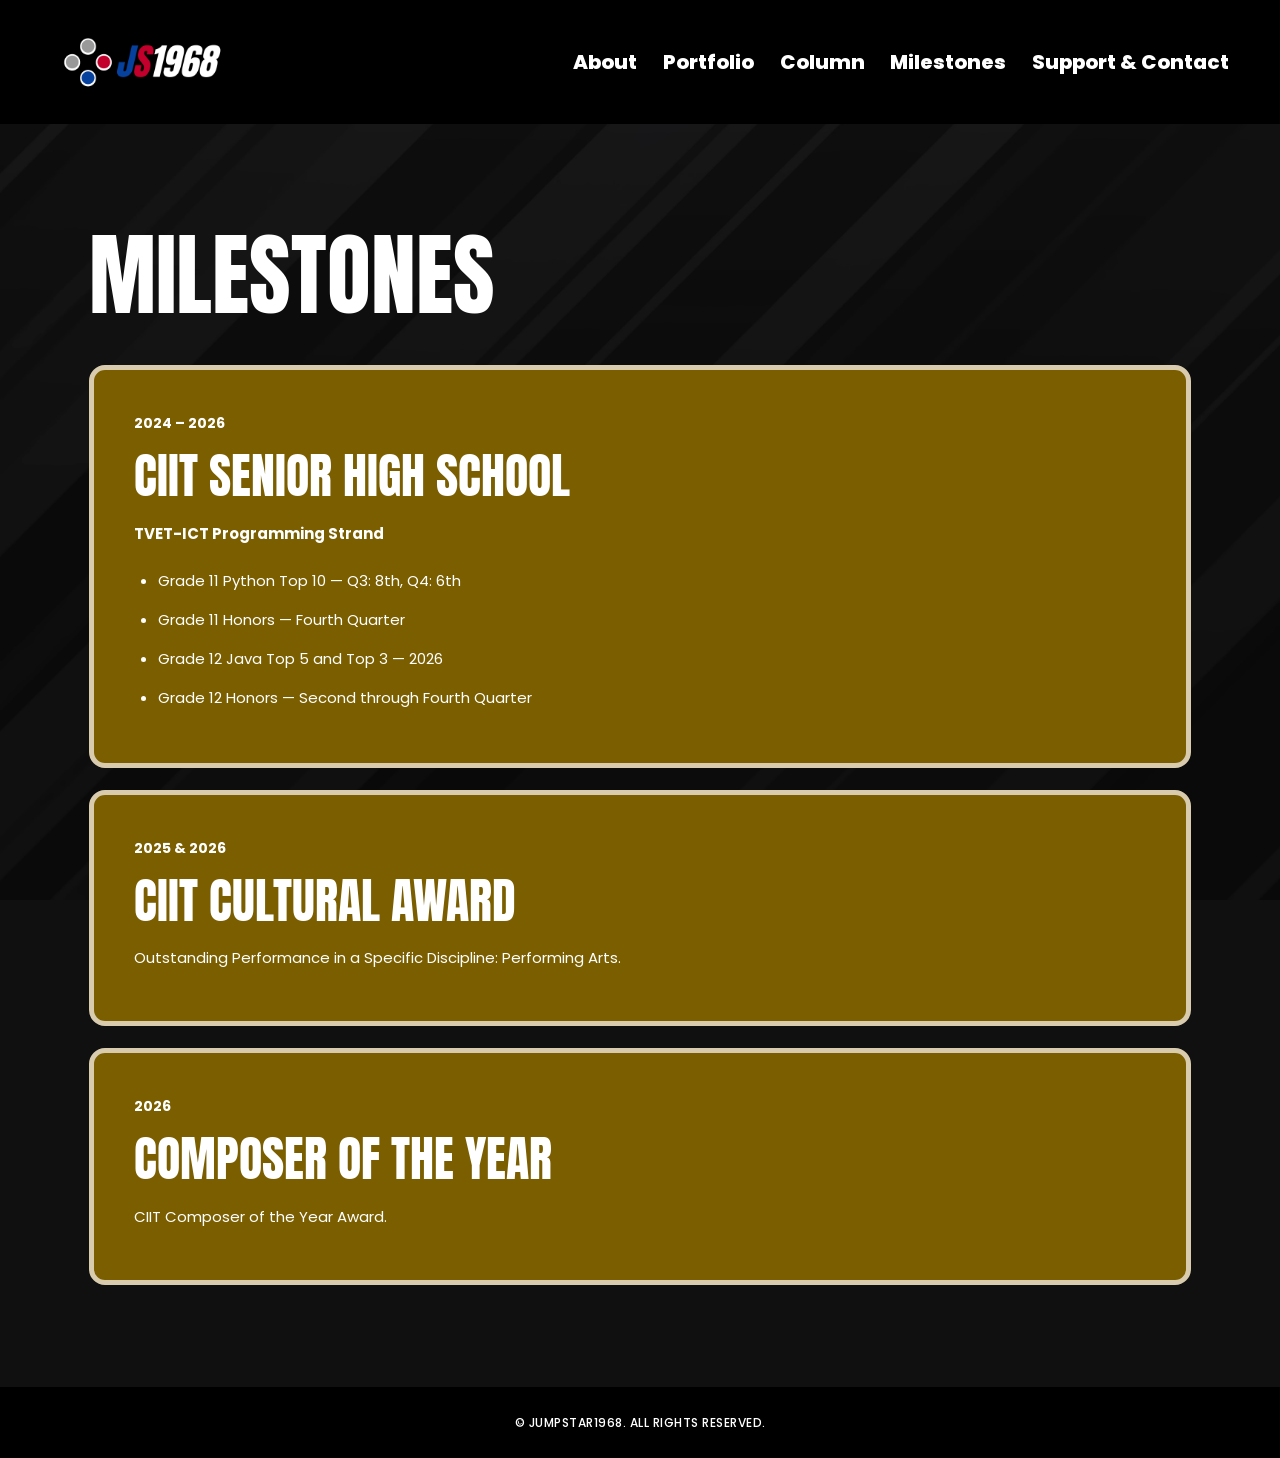
<file: milestones.html>
<!DOCTYPE html>
<html lang="en">
<head>
  <meta charset="UTF-8">
  <meta name="viewport"
        content="width=device-width, initial-scale=1.0">
  <meta name="description"
        content="Milestones and achievements of Jedidiah Lopez.">

  <title>Milestones | JS1968</title>

  <link rel="stylesheet" href="css/global.css">
  <link rel="stylesheet" href="css/navigation.css">
  <link rel="stylesheet" href="css/milestones.css">

  <link rel="preconnect"
        href="https://fonts.googleapis.com">
  <link rel="preconnect"
        href="https://fonts.gstatic.com" crossorigin>
  <link
    href="https://fonts.googleapis.com/css2?family=Anton&family=Poppins:wght@400;500;600;700&display=swap"
    rel="stylesheet">


  <link rel="icon"
        type="image/png"
        href="assets/branding/favicon/favicon.png">
</head>

<body>
  <header class="site-header">
    <a class="site-logo" href="index.html"
       aria-label="JS1968 Homepage">
      <img
        src="assets/branding/logos/js1968-header.png"
        alt="JS1968">
    </a>

    <nav class="desktop-nav"
         aria-label="Main navigation">
      <a href="about.html">About</a>
      <a href="portfolio/index.html">Portfolio</a>
      <a href="column/index.html">Column</a>
      <a href="milestones.html"
         aria-current="page">Milestones</a>
      <a href="index.html#contact">Support & Contact</a>
    </nav>

    <details class="mobile-menu">
      <summary>Menu</summary>
      <nav aria-label="Mobile navigation">
        <a href="about.html">About</a>
        <a href="portfolio/index.html">Portfolio</a>
        <a href="column/index.html">Column</a>
        <a href="milestones.html">Milestones</a>
        <a href="index.html#contact">Support & Contact</a>
      </nav>
    </details>
  </header>

  <main class="milestones-page">
    <section class="milestones-section">
      <h1>MILESTONES</h1>

      <div class="milestone-list">

        <article class="milestone-card">
          <span class="milestone-year">
            2024 – 2026
          </span>

          <h2>CIIT SENIOR HIGH SCHOOL</h2>

          <p class="milestone-subtitle">
            TVET-ICT Programming Strand
          </p>

          <ul>
            <li>
              Grade 11 Python Top 10 —
              Q3: 8th, Q4: 6th
            </li>
            <li>
              Grade 11 Honors — Fourth Quarter
            </li>
            <li>
              Grade 12 Java Top 5 and Top 3 — 2026
            </li>
            <li>
              Grade 12 Honors —
              Second through Fourth Quarter
            </li>
          </ul>
        </article>

        <article class="milestone-card">
          <span class="milestone-year">
            2025 & 2026
          </span>

          <h2>CIIT CULTURAL AWARD</h2>

          <p>
            Outstanding Performance in a Specific
            Discipline: Performing Arts.
          </p>
        </article>

        <article class="milestone-card">
          <span class="milestone-year">
            2026
          </span>

          <h2>COMPOSER OF THE YEAR</h2>

          <p>
            CIIT Composer of the Year Award.
          </p>
        </article>

      </div>
    </section>
  </main>

  <footer class="site-footer">
    <p>© JUMPSTAR1968. ALL RIGHTS RESERVED.</p>
  </footer>
</body>
</html>
</file>
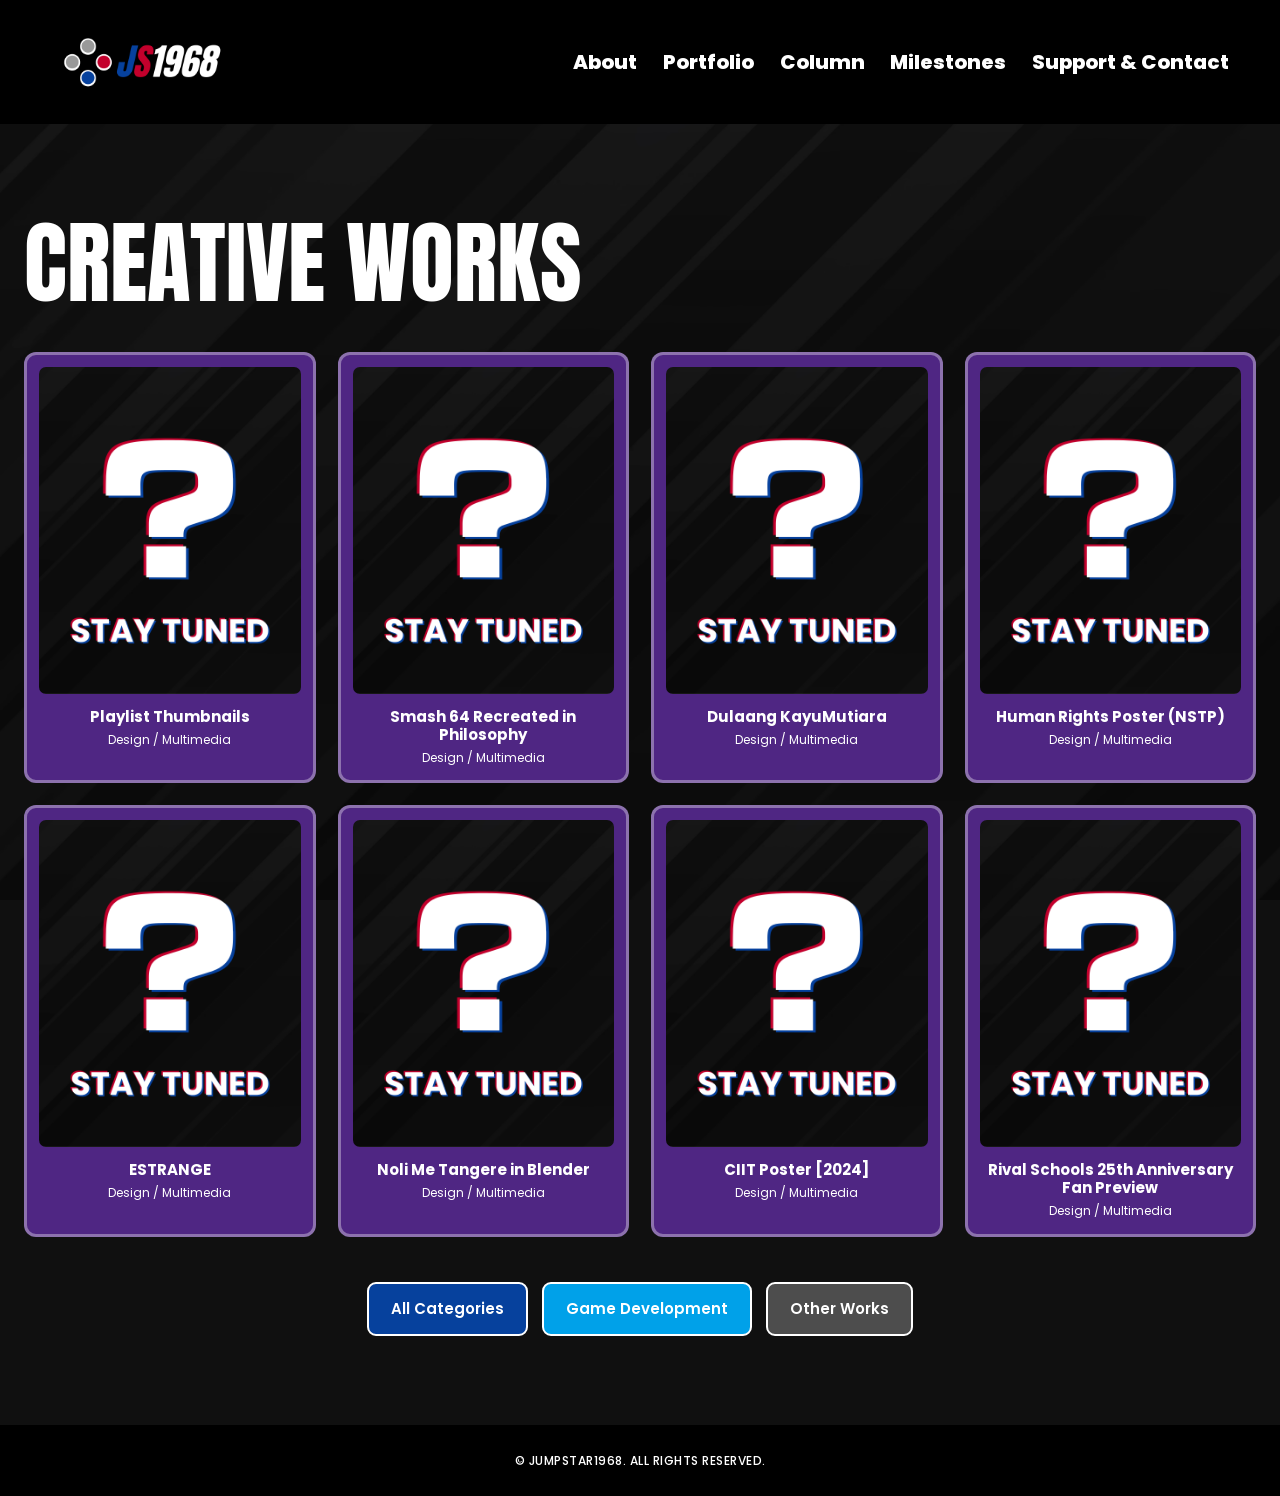
<file: portfolio/creative.html>
<!DOCTYPE html>
<html lang="en">
<head>
  <meta charset="UTF-8">
  <meta name="viewport"
        content="width=device-width, initial-scale=1.0">
  <title>Creative Works | JS1968</title>

  <link rel="stylesheet" href="../css/global.css">
  <link rel="stylesheet" href="../css/navigation.css">
  <link rel="stylesheet" href="../css/portfolio.css">

  <link rel="preconnect" href="https://fonts.googleapis.com">
  <link rel="preconnect" href="https://fonts.gstatic.com"
        crossorigin>
  <link href="https://fonts.googleapis.com/css2?family=Anton&family=Poppins:wght@400;500;600;700&display=swap"
        rel="stylesheet">

  
  <link rel="icon"
        type="image/png"
        href="../assets/branding/favicon/favicon.png">
</head>

<body>
  <header class="site-header">
    <a class="site-logo" href="../index.html"
       aria-label="JS1968 Homepage">
      <img src="../assets/branding/logos/js1968-header.png"
           alt="JS1968">
    </a>

    <nav class="desktop-nav"
         aria-label="Main navigation">
      <a href="../about.html">About</a>
      <a href="index.html" aria-current="page">Portfolio</a>
      <a href="../column/index.html">Column</a>
      <a href="../milestones.html">Milestones</a>
      <a href="../index.html#contact">Support & Contact</a>
    </nav>

    <details class="mobile-menu">
      <summary>Menu</summary>
      <nav aria-label="Mobile navigation">
        <a href="../about.html">About</a>
        <a href="index.html">Portfolio</a>
        <a href="../column/index.html">Column</a>
        <a href="../milestones.html">Milestones</a>
        <a href="../index.html#contact">Support & Contact</a>
      </nav>
    </details>
  </header>

  <main class="portfolio-page gallery-page creative">
    <section>
      <h1 class="gallery-heading">CREATIVE WORKS</h1>

      <div class="project-grid">
        <article class="project-card">
          <div class="project-thumbnail">
            <img
              src="../assets/portfolio/placeholders/stay-tuned.webp"
              alt="Project coming soon"
              loading="lazy">
          </div>
          <h2>Playlist Thumbnails</h2>
          <p>Design / Multimedia</p>
        </article>

        <article class="project-card">
          <div class="project-thumbnail">
            <img
              src="../assets/portfolio/placeholders/stay-tuned.webp"
              alt="Project coming soon"
              loading="lazy">
          </div>
          <h2>Smash 64 Recreated in Philosophy</h2>
          <p>Design / Multimedia</p>
        </article>

        <article class="project-card">
          <div class="project-thumbnail">
            <img
              src="../assets/portfolio/placeholders/stay-tuned.webp"
              alt="Project coming soon"
              loading="lazy">
          </div>
          <h2>Dulaang KayuMutiara</h2>
          <p>Design / Multimedia</p>
        </article>

        <article class="project-card">
          <div class="project-thumbnail">
            <img
              src="../assets/portfolio/placeholders/stay-tuned.webp"
              alt="Project coming soon"
              loading="lazy">
          </div>
          <h2>Human Rights Poster (NSTP)</h2>
          <p>Design / Multimedia</p>
        </article>

        <article class="project-card">
          <div class="project-thumbnail">
            <img
              src="../assets/portfolio/placeholders/stay-tuned.webp"
              alt="Project coming soon"
              loading="lazy">
          </div>
          <h2>ESTRANGE</h2>
          <p>Design / Multimedia</p>
        </article>

        <article class="project-card">
          <div class="project-thumbnail">
            <img
              src="../assets/portfolio/placeholders/stay-tuned.webp"
              alt="Project coming soon"
              loading="lazy">
          </div>
          <h2>Noli Me Tangere in Blender</h2>
          <p>Design / Multimedia</p>
        </article>

        <article class="project-card">
          <div class="project-thumbnail">
            <img
              src="../assets/portfolio/placeholders/stay-tuned.webp"
              alt="Project coming soon"
              loading="lazy">
          </div>
          <h2>CIIT Poster [2024]</h2>
          <p>Design / Multimedia</p>
        </article>

        <article class="project-card">
          <div class="project-thumbnail">
            <img
              src="../assets/portfolio/placeholders/stay-tuned.webp"
              alt="Project coming soon"
              loading="lazy">
          </div>
          <h2>Rival Schools 25th Anniversary Fan Preview</h2>
          <p>Design / Multimedia</p>
        </article>
      </div>

      <nav class="gallery-navigation"
          aria-label="Portfolio categories">

        <a href="index.html" class="nav-all">
          All Categories
        </a>

        <a href="dev.html" class="nav-dev">
          Game Development
        </a>

        <a href="other.html" class="nav-other">
          Other Works
        </a>
      </nav>
    </section>
  </main>

  <footer class="site-footer">
    <p>© JUMPSTAR1968. ALL RIGHTS RESERVED.</p>
  </footer>
</body>
</html>
</file>
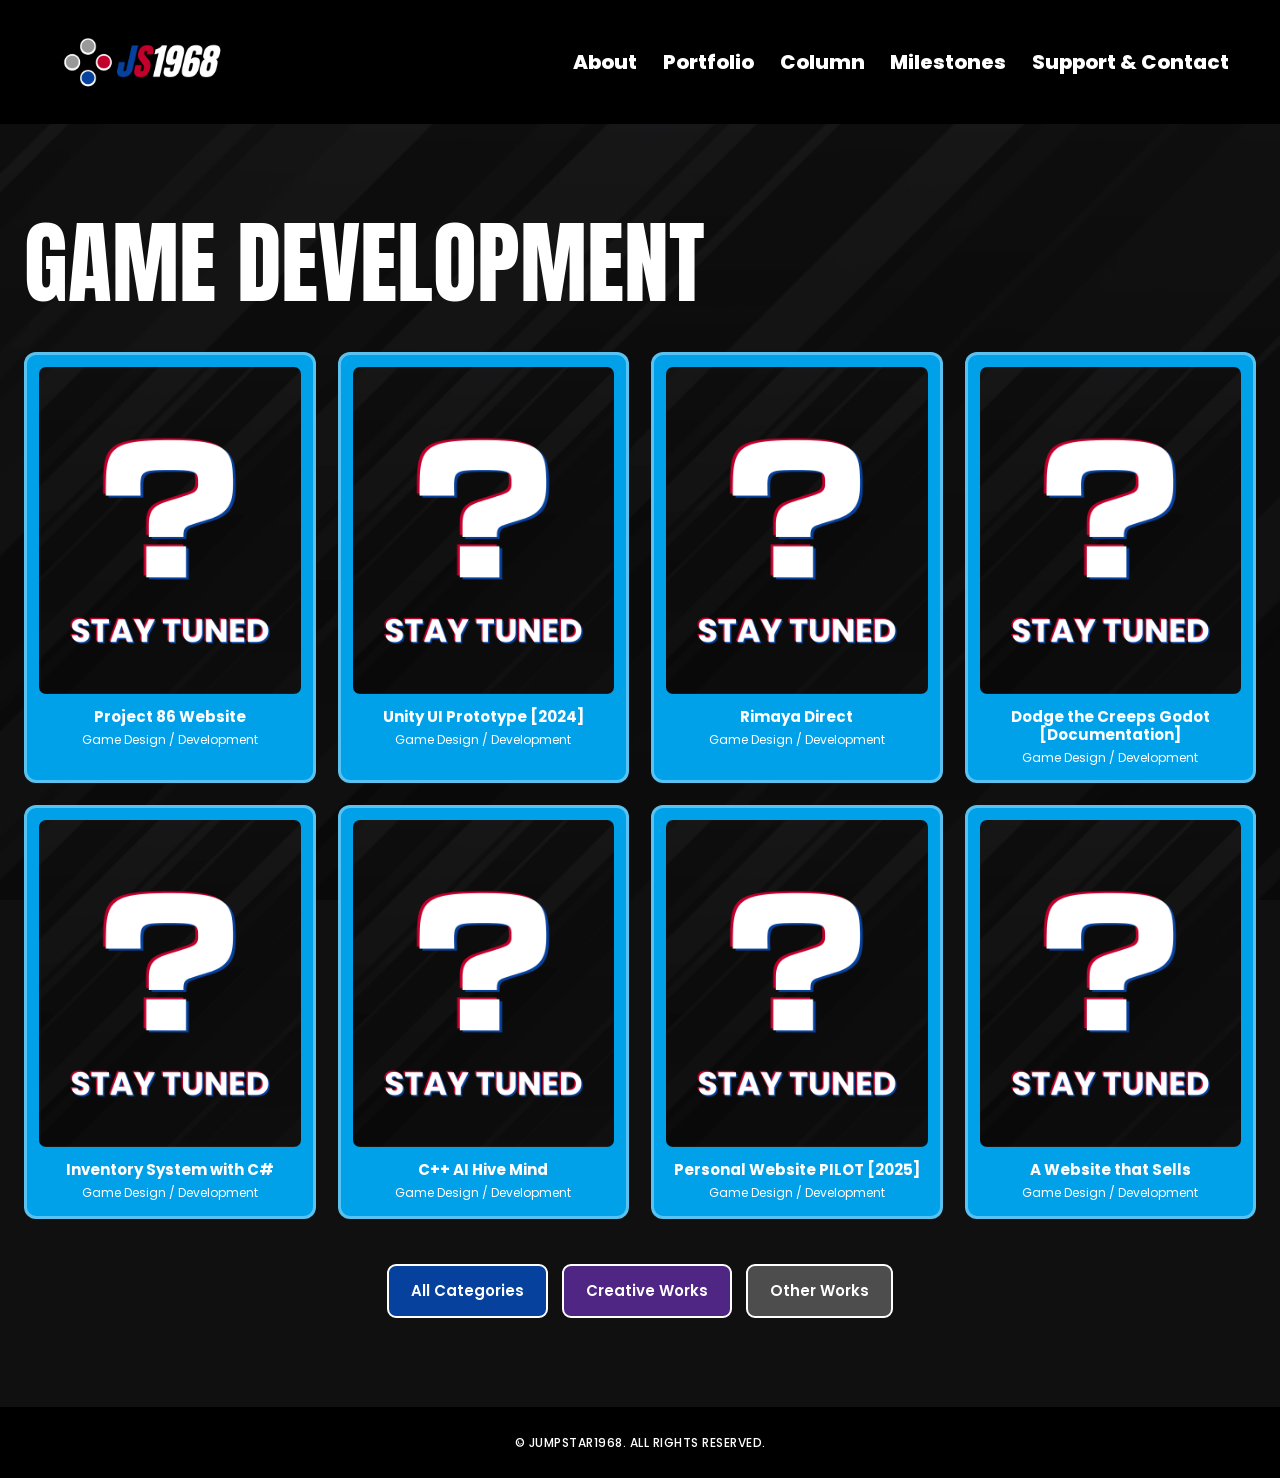
<file: portfolio/dev.html>
<!DOCTYPE html>
<html lang="en">
<head>
  <meta charset="UTF-8">
  <meta name="viewport"
        content="width=device-width, initial-scale=1.0">
  <title>Game Development | JS1968</title>

  <link rel="stylesheet" href="../css/global.css">
  <link rel="stylesheet" href="../css/navigation.css">
  <link rel="stylesheet" href="../css/portfolio.css">

  <link rel="preconnect" href="https://fonts.googleapis.com">
  <link rel="preconnect" href="https://fonts.gstatic.com"
        crossorigin>
  <link href="https://fonts.googleapis.com/css2?family=Anton&family=Poppins:wght@400;500;600;700&display=swap"
        rel="stylesheet">
  
  
  <link rel="icon"
        type="image/png"
        href="../assets/branding/favicon/favicon.png">
</head>

<body>
  <header class="site-header">
    <a class="site-logo" href="../index.html"
       aria-label="JS1968 Homepage">
      <img src="../assets/branding/logos/js1968-header.png"
           alt="JS1968">
    </a>

    <nav class="desktop-nav"
         aria-label="Main navigation">
      <a href="../about.html">About</a>
      <a href="index.html" aria-current="page">Portfolio</a>
      <a href="../column/index.html">Column</a>
      <a href="../milestones.html">Milestones</a>
      <a href="../index.html#contact">Support & Contact</a>
    </nav>

    <details class="mobile-menu">
      <summary>Menu</summary>
      <nav aria-label="Mobile navigation">
        <a href="../about.html">About</a>
        <a href="index.html">Portfolio</a>
        <a href="../column/index.html">Column</a>
        <a href="../milestones.html">Milestones</a>
        <a href="../index.html#contact">Support & Contact</a>
      </nav>
    </details>
  </header>

  <main class="portfolio-page gallery-page dev">
    <section>
      <h1 class="gallery-heading">GAME DEVELOPMENT</h1>

      <div class="project-grid">
        <article class="project-card">
          <div class="project-thumbnail">
            <img
              src="../assets/portfolio/placeholders/stay-tuned.webp"
              alt="Project coming soon"
              loading="lazy">
          </div>
          <h2>Project 86 Website</h2>
          <p>Game Design / Development</p>
        </article>

        <article class="project-card">
          <div class="project-thumbnail">
            <img
              src="../assets/portfolio/placeholders/stay-tuned.webp"
              alt="Project coming soon"
              loading="lazy">
          </div>
          <h2>Unity UI Prototype [2024]</h2>
          <p>Game Design / Development</p>
        </article>

        <article class="project-card">
          <div class="project-thumbnail">
            <img
              src="../assets/portfolio/placeholders/stay-tuned.webp"
              alt="Project coming soon"
              loading="lazy">
          </div>
          <h2>Rimaya Direct</h2>
          <p>Game Design / Development</p>
        </article>

        <article class="project-card">
          <div class="project-thumbnail">
            <img
              src="../assets/portfolio/placeholders/stay-tuned.webp"
              alt="Project coming soon"
              loading="lazy">
          </div>
          <h2>Dodge the Creeps Godot [Documentation]</h2>
          <p>Game Design / Development</p>
        </article>

        <article class="project-card">
          <div class="project-thumbnail">
            <img
              src="../assets/portfolio/placeholders/stay-tuned.webp"
              alt="Project coming soon"
              loading="lazy">
          </div>
          <h2>Inventory System with C#</h2>
          <p>Game Design / Development</p>
        </article>

        <article class="project-card">
          <div class="project-thumbnail">
            <img
              src="../assets/portfolio/placeholders/stay-tuned.webp"
              alt="Project coming soon"
              loading="lazy">
          </div>
          <h2>C++ AI Hive Mind</h2>
          <p>Game Design / Development</p>
        </article>

        <article class="project-card">
          <div class="project-thumbnail">
            <img
              src="../assets/portfolio/placeholders/stay-tuned.webp"
              alt="Project coming soon"
              loading="lazy">
          </div>
          <h2>Personal Website PILOT [2025]</h2>
          <p>Game Design / Development</p>
        </article>

        <article class="project-card">
          <div class="project-thumbnail">
            <img
              src="../assets/portfolio/placeholders/stay-tuned.webp"
              alt="Project coming soon"
              loading="lazy">
          </div>
          <h2>A Website that Sells</h2>
          <p>Game Design / Development</p>
        </article>
      </div>


      <nav class="gallery-navigation"
          aria-label="Portfolio categories">

        <a href="index.html" class="nav-all">
          All Categories
        </a>
        <a href="creative.html" class="nav-creative">
          Creative Works
        </a>
        <a href="other.html" class="nav-other">
          Other Works
        </a>
      </nav>

    </section>
  </main>

  <footer class="site-footer">
    <p>© JUMPSTAR1968. ALL RIGHTS RESERVED.</p>
  </footer>
</body>
</html>
</file>
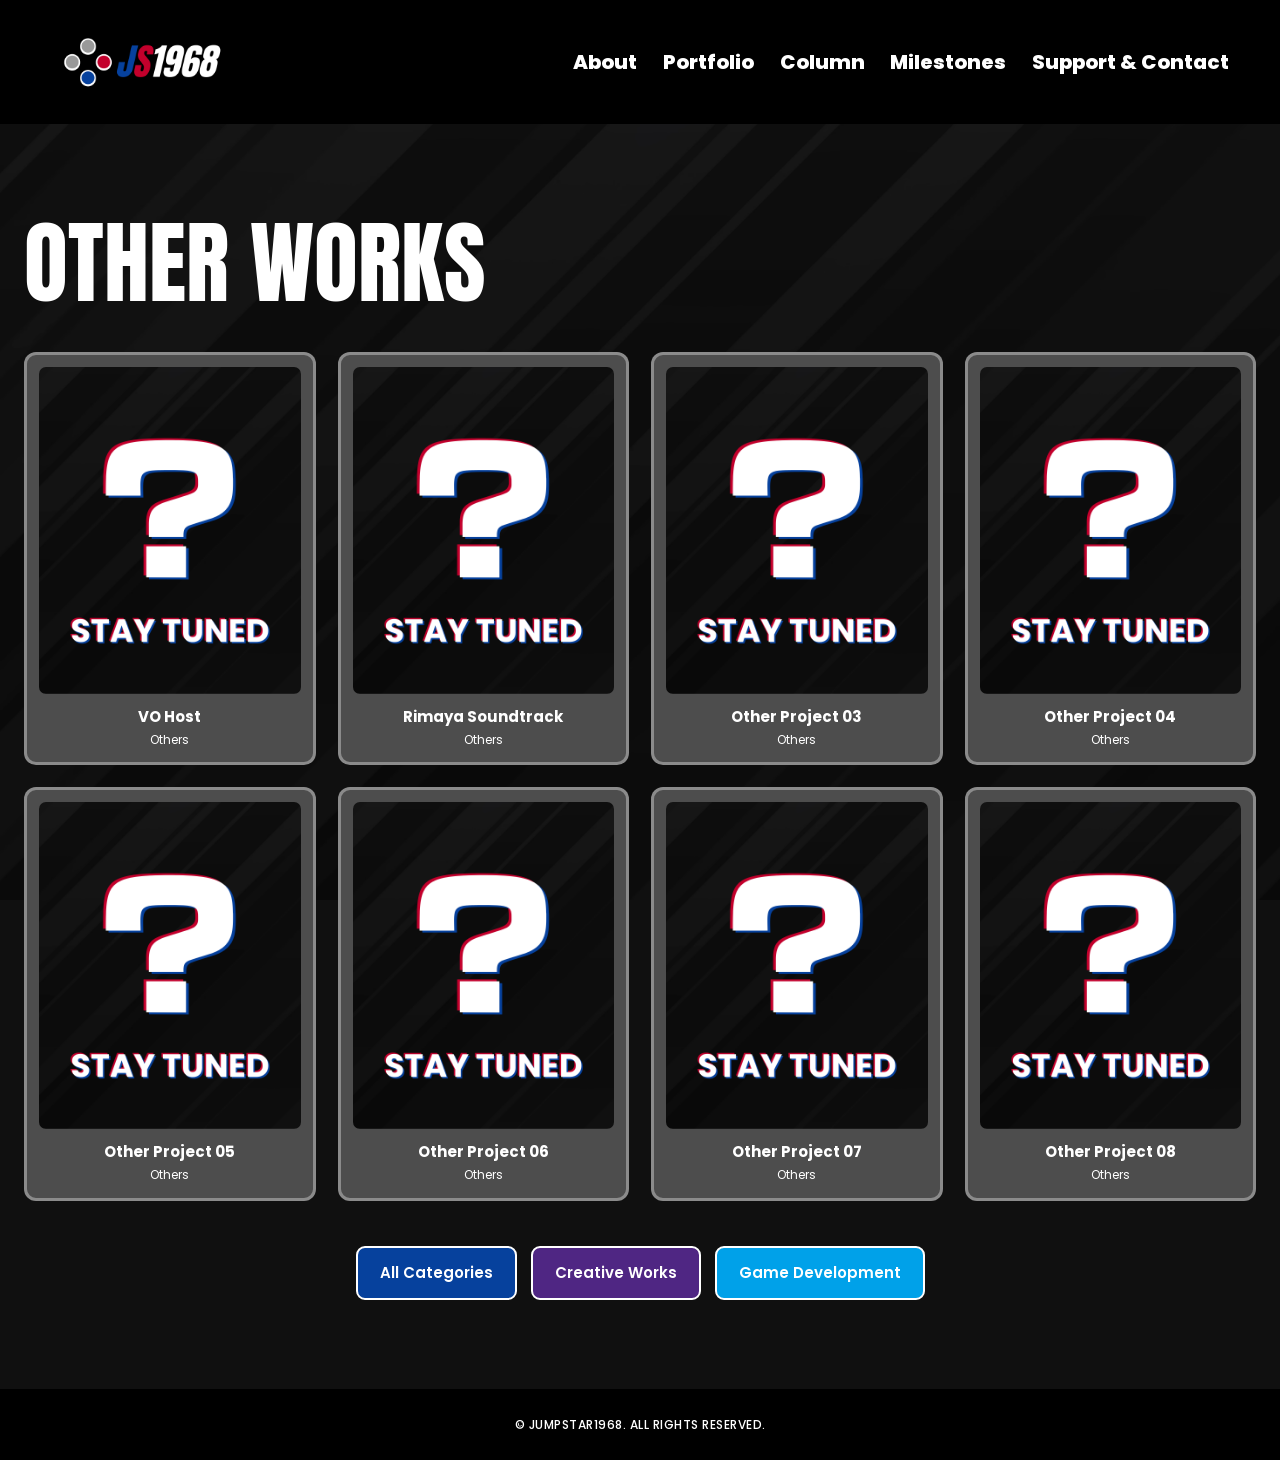
<file: portfolio/other.html>
<!DOCTYPE html>
<html lang="en">
<head>
  <meta charset="UTF-8">
  <meta name="viewport"
        content="width=device-width, initial-scale=1.0">
  <title>Other Works | JS1968</title>

  <link rel="stylesheet" href="../css/global.css">
  <link rel="stylesheet" href="../css/navigation.css">
  <link rel="stylesheet" href="../css/portfolio.css">

  <link rel="preconnect" href="https://fonts.googleapis.com">
  <link rel="preconnect" href="https://fonts.gstatic.com"
        crossorigin>
  <link href="https://fonts.googleapis.com/css2?family=Anton&family=Poppins:wght@400;500;600;700&display=swap"
        rel="stylesheet">
  
  
  <link rel="icon"
        type="image/png"
        href="../assets/branding/favicon/favicon.png">

</head>

<body>
  <header class="site-header">
    <a class="site-logo" href="../index.html"
       aria-label="JS1968 Homepage">
      <img src="../assets/branding/logos/js1968-header.png"
           alt="JS1968">
    </a>

    <nav class="desktop-nav"
         aria-label="Main navigation">
      <a href="../about.html">About</a>
      <a href="index.html" aria-current="page">Portfolio</a>
      <a href="../column/index.html">Column</a>
      <a href="../milestones.html">Milestones</a>
      <a href="../index.html#contact">Support & Contact</a>
    </nav>

    <details class="mobile-menu">
      <summary>Menu</summary>
      <nav aria-label="Mobile navigation">
        <a href="../about.html">About</a>
        <a href="index.html">Portfolio</a>
        <a href="../column/index.html">Column</a>
        <a href="../milestones.html">Milestones</a>
        <a href="../index.html#contact">Support & Contact</a>
      </nav>
    </details>
  </header>

  <main class="portfolio-page gallery-page other">
    <section>
      <h1 class="gallery-heading">OTHER WORKS</h1>

      <div class="project-grid">
        <article class="project-card">
          <div class="project-thumbnail">
            <img
              src="../assets/portfolio/placeholders/stay-tuned.webp"
              alt="Project coming soon"
              loading="lazy">
          </div>
          <h2>VO Host</h2>
          <p>Others</p>
        </article>

        <article class="project-card">
          <div class="project-thumbnail">
            <img
              src="../assets/portfolio/placeholders/stay-tuned.webp"
              alt="Project coming soon"
              loading="lazy">
          </div>
          <h2>Rimaya Soundtrack</h2>
          <p>Others</p>
        </article>

        <article class="project-card">
          <div class="project-thumbnail">
            <img
              src="../assets/portfolio/placeholders/stay-tuned.webp"
              alt="Project coming soon"
              loading="lazy">
          </div>
          <h2>Other Project 03</h2>
          <p>Others</p>
        </article>

        <article class="project-card">
          <div class="project-thumbnail">
            <img
              src="../assets/portfolio/placeholders/stay-tuned.webp"
              alt="Project coming soon"
              loading="lazy">
          </div>
          <h2>Other Project 04</h2>
          <p>Others</p>
        </article>

        <article class="project-card">
          <div class="project-thumbnail">
            <img
              src="../assets/portfolio/placeholders/stay-tuned.webp"
              alt="Project coming soon"
              loading="lazy">
          </div>
          <h2>Other Project 05</h2>
          <p>Others</p>
        </article>

        <article class="project-card">
          <div class="project-thumbnail">
            <img
              src="../assets/portfolio/placeholders/stay-tuned.webp"
              alt="Project coming soon"
              loading="lazy">
          </div>
          <h2>Other Project 06</h2>
          <p>Others</p>
        </article>

        <article class="project-card">
          <div class="project-thumbnail">
            <img
              src="../assets/portfolio/placeholders/stay-tuned.webp"
              alt="Project coming soon"
              loading="lazy">
          </div>
          <h2>Other Project 07</h2>
          <p>Others</p>
        </article>

        <article class="project-card">
          <div class="project-thumbnail">
            <img
              src="../assets/portfolio/placeholders/stay-tuned.webp"
              alt="Project coming soon"
              loading="lazy">
          </div>
          <h2>Other Project 08</h2>
          <p>Others</p>
        </article>
      </div>


        <nav class="gallery-navigation"
            aria-label="Portfolio categories">
        <a href="index.html" class="nav-all">
            All Categories
        </a>
        <a href="creative.html" class="nav-creative">
            Creative Works
        </a>
        <a href="dev.html" class="nav-dev">
            Game Development
        </a>
        </nav>
    </section>
  </main>

  <footer class="site-footer">
    <p>© JUMPSTAR1968. ALL RIGHTS RESERVED.</p>
  </footer>
</body>
</html>
</file>
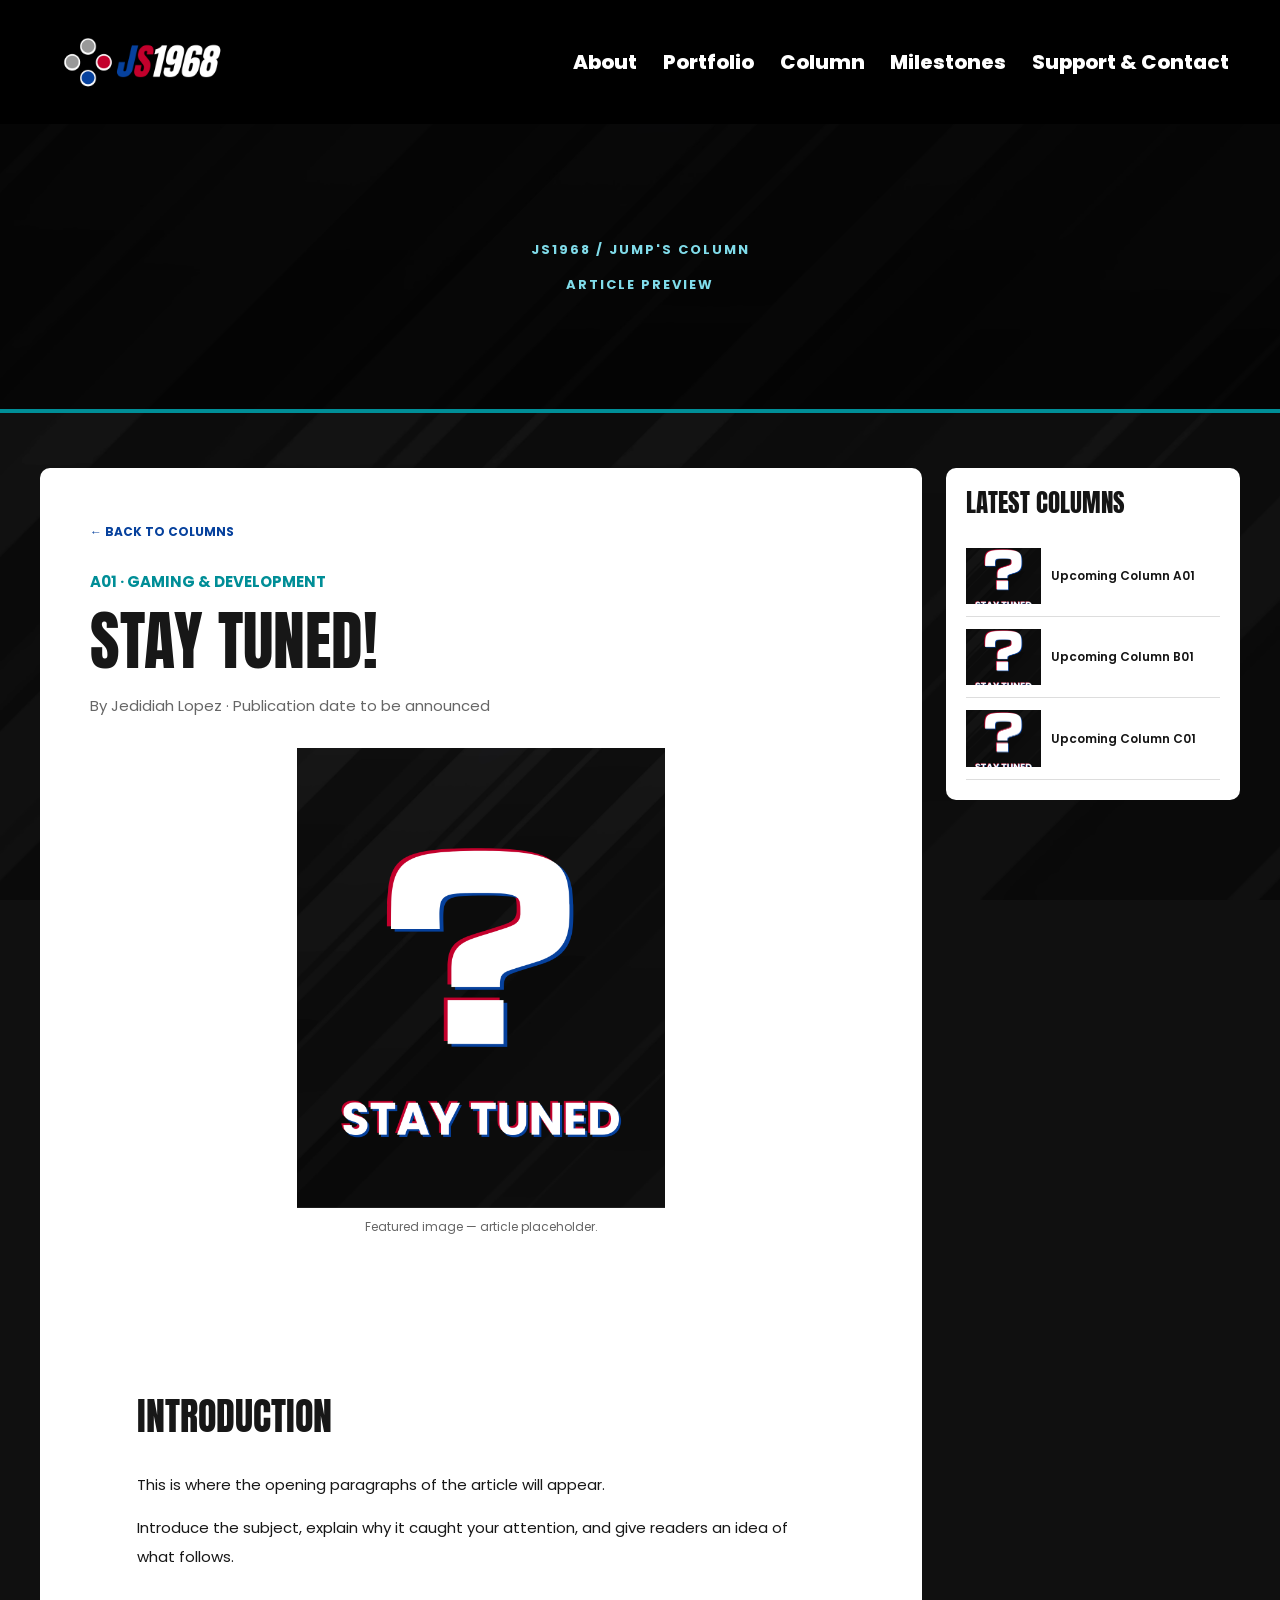
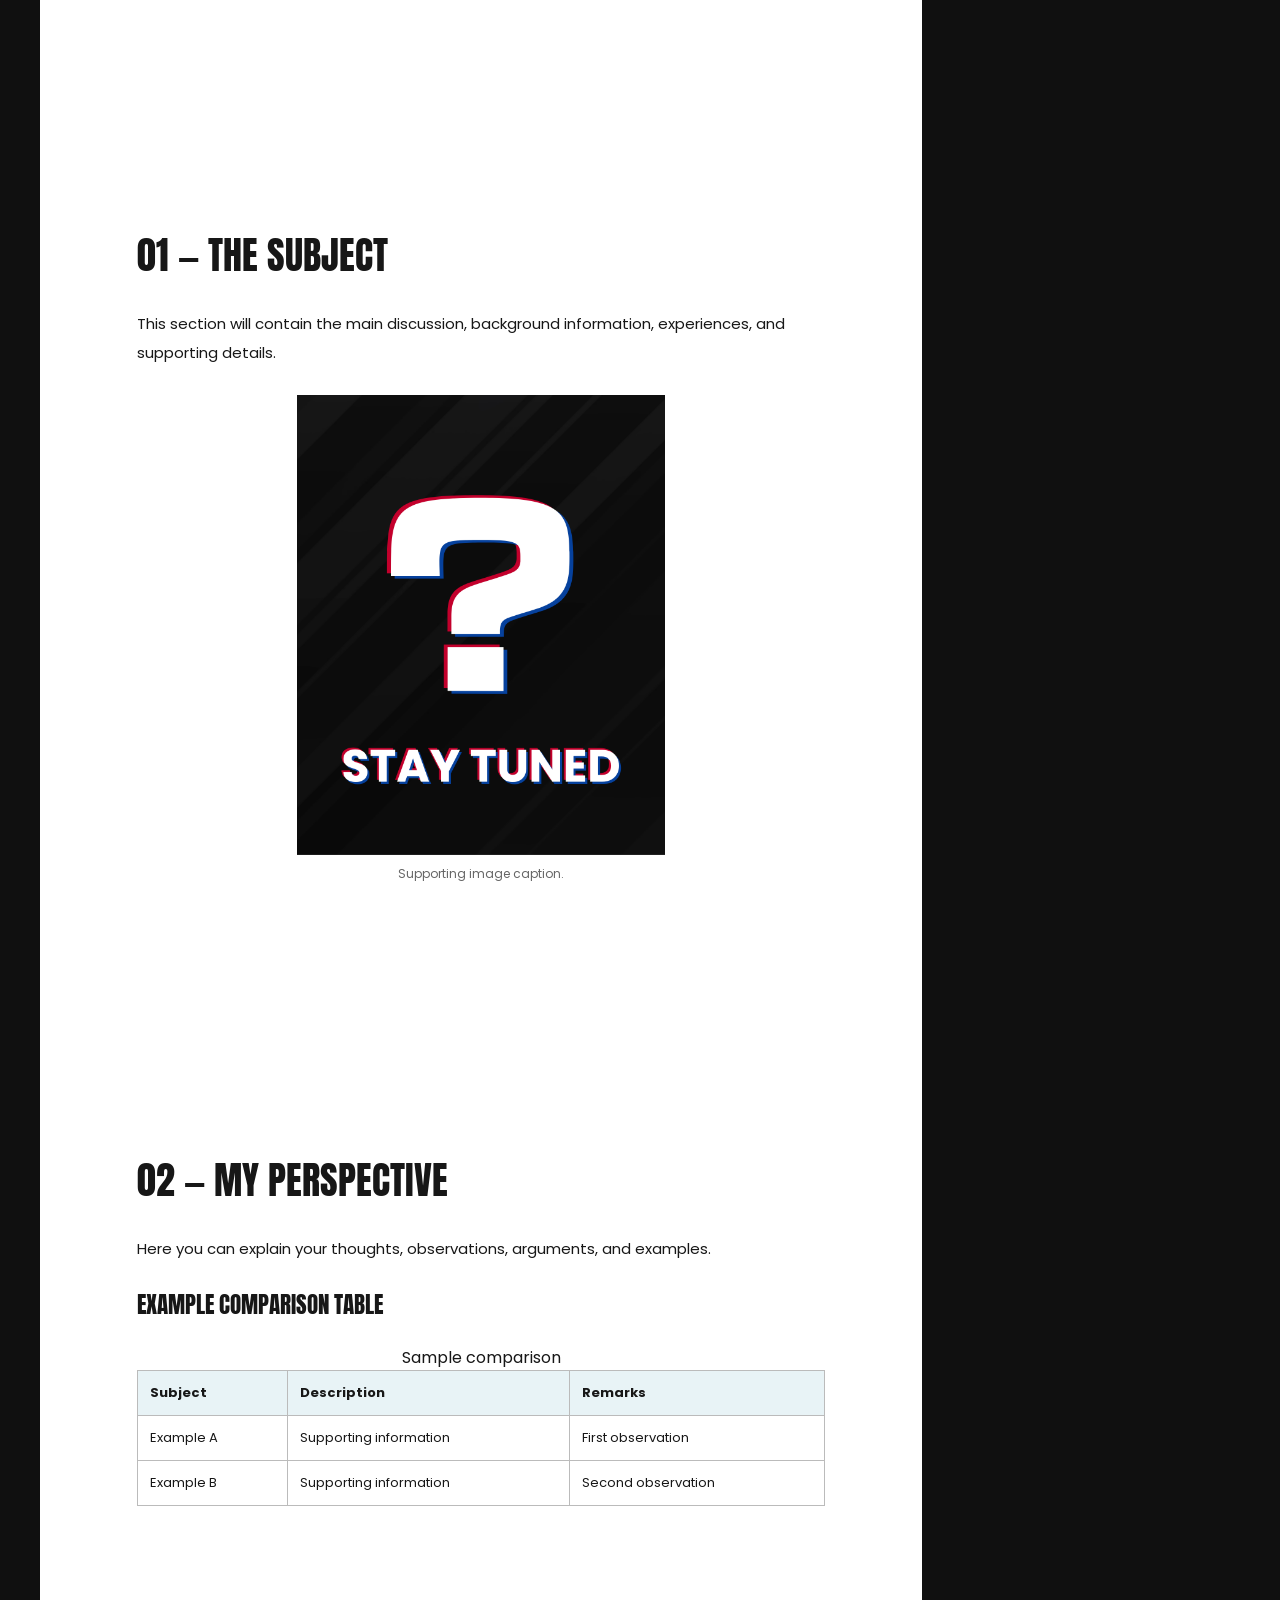
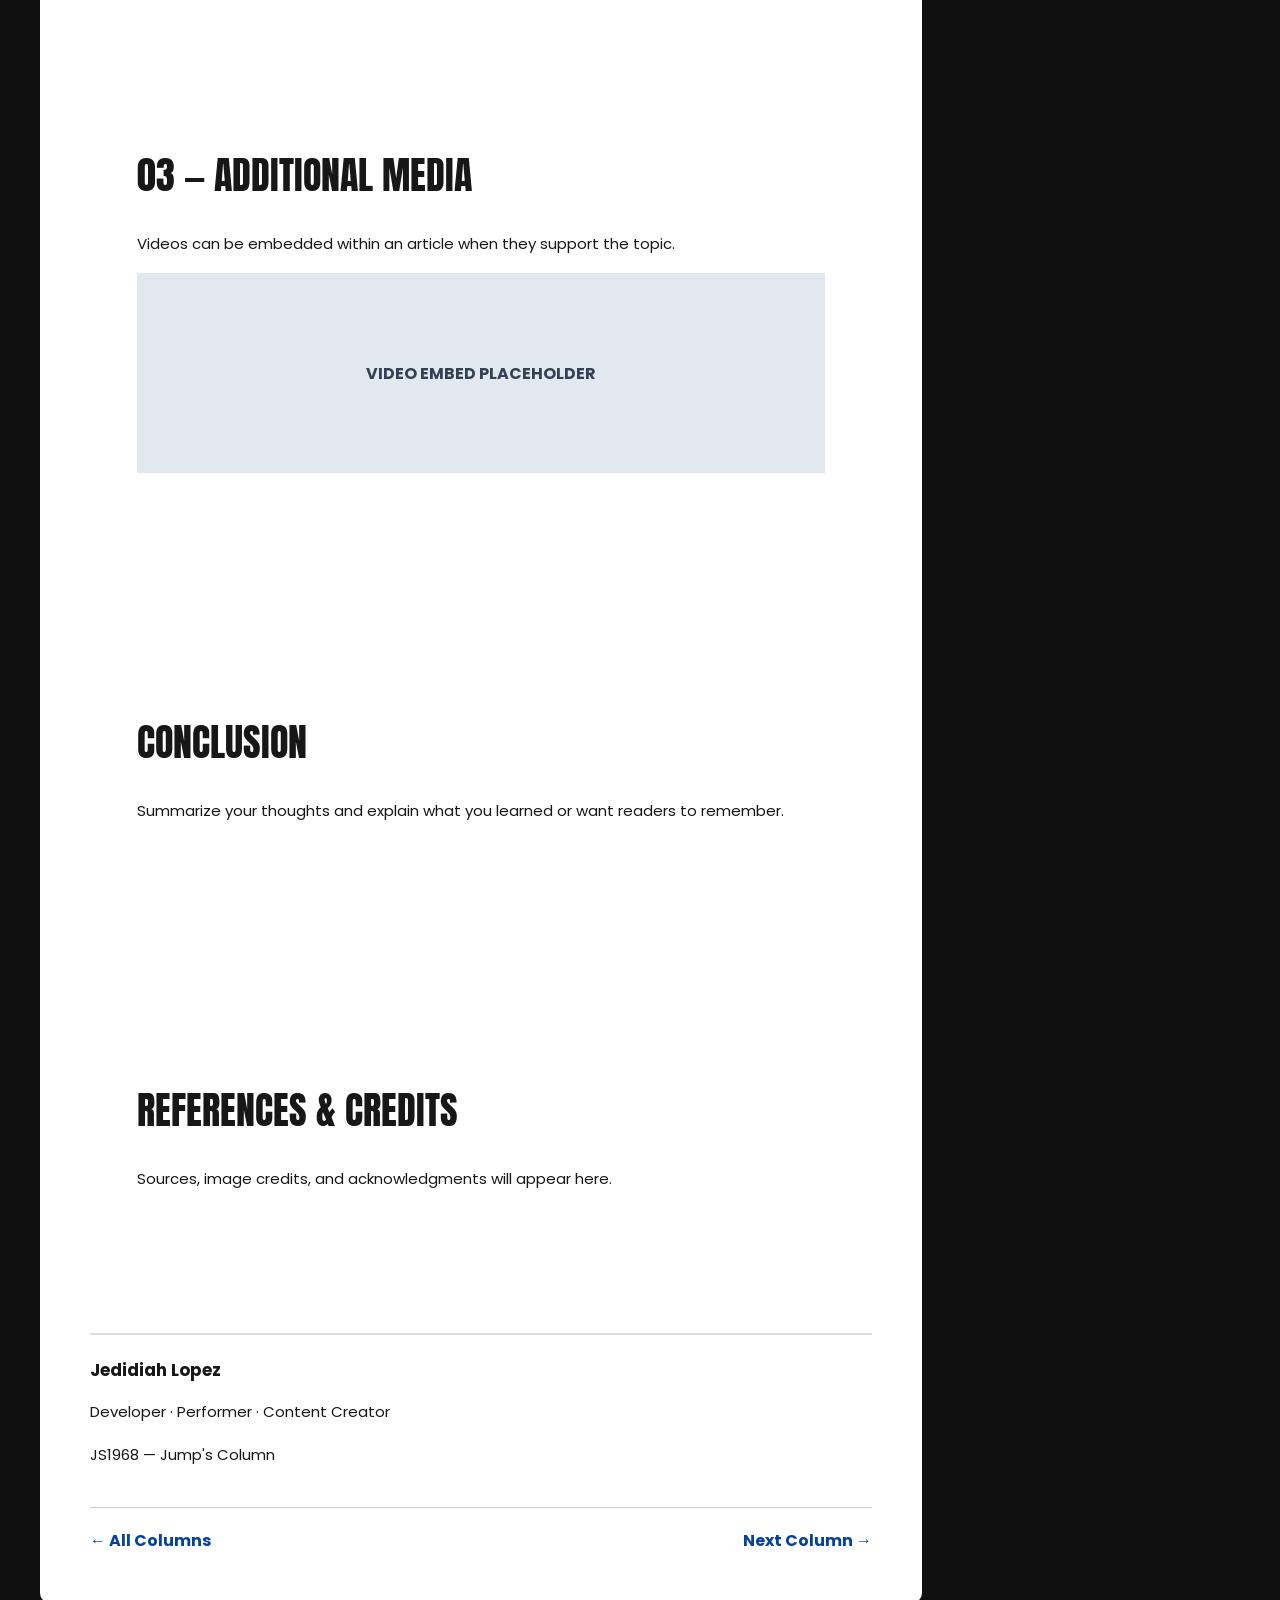
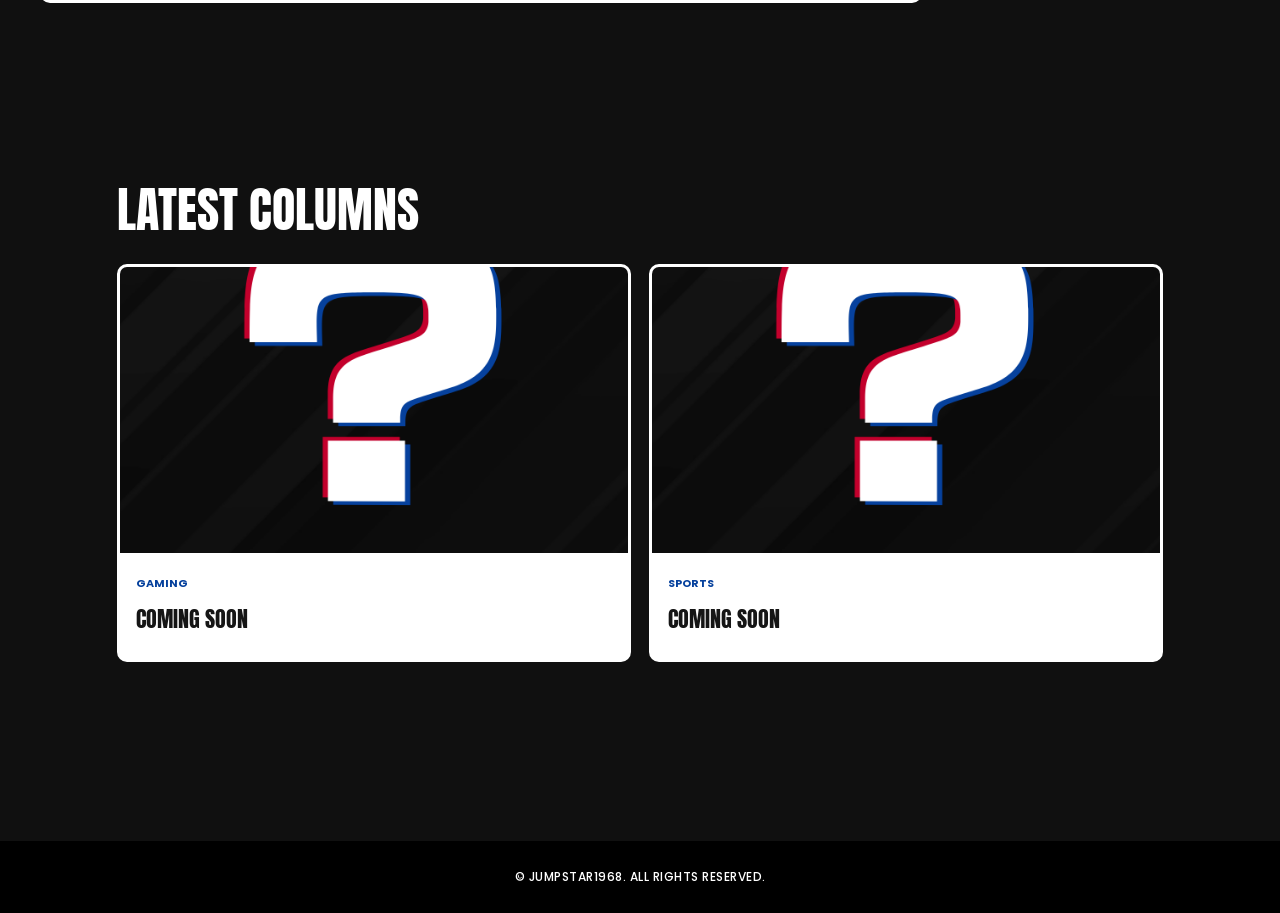
<file: column/articles/article-template.html>
<!DOCTYPE html>
<html lang="en">
<head>
  <meta charset="UTF-8">
  <meta name="viewport"
        content="width=device-width, initial-scale=1.0">
  <title>Article Preview | Jump's Column</title>

  <link rel="stylesheet" href="../../css/global.css">
  <link rel="stylesheet" href="../../css/navigation.css">
  <link rel="stylesheet" href="../../css/column.css">

  <link rel="preconnect"
        href="https://fonts.googleapis.com">
  <link rel="preconnect"
        href="https://fonts.gstatic.com" crossorigin>
  <link
    href="https://fonts.googleapis.com/css2?family=Anton&family=Poppins:wght@400;500;600;700&display=swap"
    rel="stylesheet">
    
  <link rel="icon"
        type="image/png"
        href="../../assets/branding/favicon/favicon.png">


</head>

<body>
  <header class="site-header">
    <a class="site-logo" href="../../index.html"
       aria-label="JS1968 Homepage">
      <img
        src="../../assets/branding/logos/js1968-header.png"
        alt="JS1968">
    </a>

    <nav class="desktop-nav"
         aria-label="Main navigation">
      <a href="../../about.html">About</a>
      <a href="../../portfolio/index.html">Portfolio</a>
      <a href="../index.html"
         aria-current="page">Column</a>
      <a href="../../milestones.html">Milestones</a>
      <a href="../../index.html#contact">
        Support & Contact
      </a>
    </nav>

    <details class="mobile-menu">
      <summary>Menu</summary>
      <nav aria-label="Mobile navigation">
        <a href="../../about.html">About</a>
        <a href="../../portfolio/index.html">Portfolio</a>
        <a href="../index.html">Column</a>
        <a href="../../milestones.html">Milestones</a>
        <a href="../../index.html#contact">
          Support & Contact
        </a>
      </nav>
    </details>
  </header>

  <main class="article-page">

    <div class="article-banner">
      <p>JS1968 / JUMP'S COLUMN</p>
      <p class="article-banner-title">ARTICLE PREVIEW</p>
    </div>

    <div class="article-layout">

      <article class="column-article">

        <header class="article-header">
          <a href="../index.html"
             class="article-back">
            ← BACK TO COLUMNS
          </a>

          <p class="article-category">
            A01 · GAMING & DEVELOPMENT
          </p>

          <h1>STAY TUNED!</h1>

          <p class="article-meta">
            By Jedidiah Lopez ·
            Publication date to be announced
          </p>
        </header>

        <figure>
          <img
            src="../../assets/column/placeholders/stay-tuned.webp"
            alt="Stay Tuned column artwork">
          <figcaption>
            Featured image — article placeholder.
          </figcaption>
        </figure>

        <section>
          <h2>INTRODUCTION</h2>
          <p>
            This is where the opening paragraphs
            of the article will appear.
          </p>
          <p>
            Introduce the subject, explain why
            it caught your attention, and give
            readers an idea of what follows.
          </p>
        </section>

        <section>
          <h2>01 — THE SUBJECT</h2>
          <p>
            This section will contain the main
            discussion, background information,
            experiences, and supporting details.
          </p>

          <figure>
            <img
              src="../../assets/column/placeholders/stay-tuned.webp"
              alt="Supporting article image">
            <figcaption>
              Supporting image caption.
            </figcaption>
          </figure>
        </section>

        <section>
          <h2>02 — MY PERSPECTIVE</h2>
          <p>
            Here you can explain your thoughts,
            observations, arguments, and examples.
          </p>

          <h3>EXAMPLE COMPARISON TABLE</h3>

          <div class="article-table-scroll"
               tabindex="0"
               role="region"
               aria-label="Example comparison table">
            <table>
              <caption>Sample comparison</caption>
              <thead>
                <tr>
                  <th scope="col">Subject</th>
                  <th scope="col">Description</th>
                  <th scope="col">Remarks</th>
                </tr>
              </thead>
              <tbody>
                <tr>
                  <td>Example A</td>
                  <td>Supporting information</td>
                  <td>First observation</td>
                </tr>
                <tr>
                  <td>Example B</td>
                  <td>Supporting information</td>
                  <td>Second observation</td>
                </tr>
              </tbody>
            </table>
          </div>
        </section>

        <section>
          <h2>03 — ADDITIONAL MEDIA</h2>
          <p>
            Videos can be embedded within an
            article when they support the topic.
          </p>

          <!--
          Replace VIDEO_ID with your YouTube ID
          and remove the surrounding comment.

          <div class="article-video">
            <iframe
              src="https://www.youtube-nocookie.com/embed/VIDEO_ID"
              title="Article supporting video"
              loading="lazy"
              allowfullscreen>
            </iframe>
          </div>
          -->

          <div class="article-media-placeholder">
            VIDEO EMBED PLACEHOLDER
          </div>
        </section>

        <section>
          <h2>CONCLUSION</h2>
          <p>
            Summarize your thoughts and explain
            what you learned or want readers
            to remember.
          </p>
        </section>

        <section class="article-references">
          <h2>REFERENCES & CREDITS</h2>
          <p>
            Sources, image credits, and
            acknowledgments will appear here.
          </p>
        </section>

        <footer class="article-author">
          <strong>Jedidiah Lopez</strong>
          <p>Developer · Performer · Content Creator</p>
          <p>JS1968 — Jump's Column</p>
        </footer>

        <nav class="article-navigation"
             aria-label="Article navigation">
          <a href="../index.html">← All Columns</a>
          <a href="../index.html">Next Column →</a>
        </nav>

      </article>

      <aside class="column-sidebar">
        <h2>LATEST COLUMNS</h2>

        <a href="article-template.html"
           class="sidebar-article">
          <img
            src="../../assets/column/placeholders/stay-tuned.webp"
            alt="">
          <span>Upcoming Column A01</span>
        </a>

        <a href="article-template.html"
           class="sidebar-article">
          <img
            src="../../assets/column/placeholders/stay-tuned.webp"
            alt="">
          <span>Upcoming Column B01</span>
        </a>

        <a href="article-template.html"
           class="sidebar-article">
          <img
            src="../../assets/column/placeholders/stay-tuned.webp"
            alt="">
          <span>Upcoming Column C01</span>
        </a>
      </aside>

    </div>

    <section class="related-columns">
      <h2>LATEST COLUMNS</h2>

      <div class="column-card-grid">
        <article class="column-card">
          <a href="../index.html">
            <img
              src="../../assets/column/placeholders/stay-tuned.webp"
              alt="Upcoming article">
            <div class="column-card-info">
              <span>GAMING</span>
              <h3>COMING SOON</h3>
            </div>
          </a>
        </article>

        <article class="column-card">
          <a href="../index.html">
            <img
              src="../../assets/column/placeholders/stay-tuned.webp"
              alt="Upcoming article">
            <div class="column-card-info">
              <span>SPORTS</span>
              <h3>COMING SOON</h3>
            </div>
          </a>
        </article>
      </div>
    </section>

  </main>

  <footer class="site-footer">
    <p>© JUMPSTAR1968. ALL RIGHTS RESERVED.</p>
  </footer>
</body>
</html>
</file>
<file: css/global.css>
/* =========================================
   JS1968 — GLOBAL STYLES
   ========================================= */

:root {
  --blue: #06419D;
  --red: #C3002C;
  --white: #FFFFFF;
  --black: #000000;
  --grey: #999999;

  --creative: #4F2683;
  --development: #00A1E9;
  --other: #4D4D4D;

  --teal: #008E97;
  --gold: #B3995D;

  --font-heading: "Anton", sans-serif;
  --font-body: "Poppins", sans-serif;
}

/* RESET */

*,
*::before,
*::after {
  box-sizing: border-box;
}

html {
  scroll-behavior: smooth;
}

body {
  margin: 0;
  min-height: 100vh;

  color: var(--white);
  font-family: var(--font-body);

  background-color: #101010;

  background-image:
    url("../assets/branding/backgrounds/diagonal-bg.webp");

  background-repeat: no-repeat;
  background-position: center center;
  background-size: cover;
  background-attachment: fixed;
}

/* TYPOGRAPHY */

h1,
h2,
h3,
h4 {
  font-family: var(--font-heading);
  font-weight: 400;
}

h1 {
  font-size: clamp(3rem, 7vw, 6rem);
  line-height: 1.1;
}

h2 {
  font-size: clamp(2.5rem, 5vw, 4.5rem);
  line-height: 1.2;
}

h3 {
  font-size: clamp(1.5rem, 3vw, 2.5rem);
}

p {
  line-height: 1.7;
}

a {
  color: inherit;
}

a:focus-visible,
button:focus-visible,
input:focus-visible,
textarea:focus-visible,
summary:focus-visible {
  outline: 3px solid #00A1E9;
  outline-offset: 3px;
}

/* MEDIA */

img {
  max-width: 100%;
  height: auto;
}

video,
iframe {
  max-width: 100%;
}

/* SHARED LAYOUT */

.section-container {
  width: min(100%, 1300px);
  margin: 0 auto;
}

main section {
  padding: clamp(50px, 7vw, 100px) 6%;
  scroll-margin-top: 90px;
}


/* =========================================
   JS1968 — FOOTER
   ========================================= */

.site-footer {
  padding: 26px 20px;
  background: #000000;
  text-align: center;
}

.site-footer p {
  margin: 0;
  font-family: "Poppins", sans-serif;
  font-size: 12px;
  font-weight: 500;
  letter-spacing: 0.5px;
  line-height: 1.6;
  color: #FFFFFF;
}

/* MOBILE BACKGROUND */

@media (max-width: 768px) {
  body {
    background-attachment: scroll;
    background-size: cover;
    background-position: center top;
  }
}

/* ACCESSIBILITY */

@media (prefers-reduced-motion: reduce) {
  html {
    scroll-behavior: auto;
  }
}
</file>
<file: css/navigation.css>
/* =========================================
   JS1968 — NAVIGATION
   ========================================= */

.site-header {
  position: sticky;
  top: 0;
  z-index: 1000;

  display: flex;
  align-items: center;
  justify-content: space-between;

  min-height: 84px;
  padding: 12px 4%;

  gap: 30px;
  background: #000000;
}

/* LOGO */

.site-logo {
  display: flex;
  align-items: center;
  flex-shrink: 0;
  text-decoration: none;
}

.site-logo img {
  display: block;
  width: auto;
  height: 100px;
  max-width: 280px;
  object-fit: contain;
}

/* DESKTOP NAVIGATION */

.desktop-nav {
  display: flex;
  align-items: center;
  justify-content: flex-end;
  flex-wrap: wrap;

  gap: clamp(12px, 2vw, 30px);
}

.desktop-nav a {
  font-family: var(--font-body);
  font-size: 20px;
  font-weight: 800;

  color: #FFFFFF;
  text-decoration: none;
  white-space: nowrap;

  transition: color 0.2s ease;
}

.desktop-nav a:hover {
  color: #00A1E9;
}

/* MOBILE NAVIGATION */

.mobile-menu {
  display: none;
  position: relative;
}

.mobile-menu summary {
  padding: 12px 18px;

  font-family: var(--font-body);
  font-weight: 600;

  color: #FFFFFF;
  cursor: pointer;
  list-style: none;

  border: 1px solid #555;
  border-radius: 6px;
}

.mobile-menu summary::-webkit-details-marker {
  display: none;
}

.mobile-menu nav {
  position: absolute;
  top: calc(100% + 10px);
  right: 0;

  display: flex;
  flex-direction: column;
  gap: 0;

  width: min(280px, 85vw);

  padding: 12px;
  background: #111111;

  border: 1px solid #444;
  border-radius: 8px;

  box-shadow: 0 12px 30px #0008;
}

.mobile-menu nav a {
  padding: 12px;

  font-family: var(--font-body);
  font-size: 15px;
  font-weight: 500;

  text-decoration: none;
}

.mobile-menu nav a:hover {
  background: #222;
  color: #00A1E9;
}

/* RESPONSIVE */

@media (max-width: 1100px) {
  .desktop-nav {
    display: none;
  }

  .mobile-menu {
    display: block;
  }
}

@media (max-width: 600px) {
  .site-header {
    min-height: 70px;
    padding: 10px 5%;
  }

  .site-logo img {
    height: 48px;
    max-width: 190px;
  }
}
</file>
<file: css/home.css>
/* =========================================
   JS1968 — HOMEPAGE
   ========================================= */

/* 01 — OPENING SCREEN */

.opening {
  min-height: calc(100vh - 84px);

  display: flex;
  flex-direction: column;
  align-items: center;
  justify-content: center;

  gap: 35px;
  background: transparent;
}

.opening-logo {
  display: block;
  width: min(85%, 900px);
  max-height: 55vh;
  object-fit: contain;
}

.scroll-prompt {
  font-family: var(--font-body);
  font-size: 13px;
  font-weight: 600;
  letter-spacing: 3px;

  color: white;
  text-decoration: none;
}

.scroll-prompt:hover {
  color: #00A1E9;
}

/* 02 — INTRODUCTION */


/* INTRODUCTION — CENTERED LAYOUT */

.intro-section {
  display: grid;

  grid-template-columns:
    minmax(0, 1.3fr)
    minmax(0, 1fr);

  align-items: center;
  justify-content: center;

  gap: clamp(30px, 4vw, 65px);

  width: min(100%, 1150px);
  min-height: 75vh;

  margin: 0 auto;
  padding: 70px 30px;

  background: transparent;
}

.intro-content {
  min-width: 0;
}

.intro-portrait {
  width: 100%;
  max-width: 380px;
  justify-self: center;
}

.intro-portrait img {
  display: block;
  width: 100%;
  aspect-ratio: 4 / 5;
  object-fit: cover;
  object-position: center 25%;
  border-radius: 12px;
}

@media (max-width: 900px) {
  .intro-section {
    grid-template-columns: 1fr;
    width: min(100%, 650px);
    padding: 60px 24px;
  }

  .intro-portrait {
    max-width: 350px;
  }
}


.intro-content {
  min-width: 0;
}

.intro-roles {
  margin: 0 0 12px;

  font-family: var(--font-body);
  font-size: clamp(13px, 1.3vw, 18px);
  font-weight: 600;
}

.intro-content h1 {
  margin: 0 0 24px;

  font-size: clamp(3.5rem, 7vw, 7rem);
  line-height: 1.05;
  letter-spacing: 1px;

  color: #FFFFFF;

  text-shadow:
    3px 3px 0 #06419D,
    5px 5px 0 #C3002C;
}

.intro-description {
  max-width: 680px;

  font-family: var(--font-body);
  font-size: clamp(14px, 1.2vw, 17px);
  line-height: 1.85;
}

/* INTRODUCTION BUTTONS */

.intro-buttons {
  display: flex;
  flex-wrap: wrap;

  gap: 12px;
  margin-top: 28px;
}

.intro-buttons a {
  display: inline-flex;
  align-items: center;
  justify-content: center;

  min-height: 48px;
  padding: 12px 20px;

  background: #FFFFFF;
  color: #111111;

  border: 3px solid #C3002C;
  border-radius: 7px;

  font-family: var(--font-body);
  font-size: 13px;
  font-weight: 700;

  text-align: center;
  text-decoration: none;

  transition:
    transform 0.2s,
    background 0.2s;
}

.intro-buttons a:nth-child(2) {
  border-color: #06419D;
}

.intro-buttons a:nth-child(3) {
  border-color: #F11593;
}

.intro-buttons a:hover {
  transform: translateY(-3px);
  background: #EAEAEA;
}

/* BIOGRAPHY HIGHLIGHTS */

.intro-highlights {
  display: flex;
  flex-wrap: wrap;

  gap: 12px;
  margin-top: 26px;
}

.intro-highlights span {
  display: inline-flex;
  align-items: center;
  justify-content: center;

  min-height: 48px;
  padding: 12px 18px;

  background: #008E97;
  color: #FFFFFF;

  border-radius: 7px;

  font-family: var(--font-body);
  font-size: 12px;
  font-weight: 600;

  text-align: center;
}

/* PORTRAIT */

.intro-portrait {
  width: 100%;
  max-width: 450px;
  justify-self: center;
}

.intro-portrait img {
  display: block;

  width: 100%;
  aspect-ratio: 4 / 5;

  object-fit: cover;
  object-position: center 25%;

  border-radius: 12px;
}

/* 03 — LATEST COLUMN */

.latest-section {
  background: transparent;
}

.latest-section h2 {
  margin: 0 0 30px;
}

.latest-card {
  display: grid;
  grid-template-columns: 1fr 1fr;

  width: min(100%, 1000px);
  margin: 0 auto;

  padding: 10px;

  background: #80C7CB;
  border-radius: 30px;

  color: #FFFFFF;
  text-decoration: none;

  overflow: hidden;
  transition: transform 0.2s;
}

.latest-card:hover {
  transform: translateY(-4px);
}

.latest-image {
  min-height: 260px;

  display: flex;
  align-items: center;
  justify-content: center;

  background: #06419D;
  border-radius: 22px;
}

.latest-image span {
  font-family: var(--font-heading);
  font-size: clamp(45px, 7vw, 90px);
}

.latest-info {
  display: flex;
  flex-direction: column;
  justify-content: center;

  padding: clamp(20px, 4vw, 45px);

  background: #008E97;
  border-radius: 22px;
}

.latest-category {
  font-size: 14px;
  font-weight: 600;
}

.latest-info h3 {
  margin: 10px 0;
  font-size: clamp(28px, 4vw, 50px);
}

.latest-info p {
  font-size: 14px;
}

.card-link {
  font-size: 13px;
  font-weight: 700;
}

/* 04 — PORTFOLIO */

.home-portfolio {
  background: transparent;
}

.home-portfolio h2 {
  margin: 0 0 30px;
}

.portfolio-layout {
  display: grid;

  grid-template-columns:
    minmax(180px, 0.8fr)
    minmax(0, 1.5fr);

  align-items: center;
  gap: clamp(25px, 5vw, 70px);

  max-width: 1200px;
  margin: 0 auto;
}


/* JS1968 OFFICIAL BUTTON SYMBOL */

.portfolio-symbol {
  display: flex;
  align-items: center;
  justify-content: center;

  width: 100%;
  max-width: 320px;
  margin: 0 auto;
}

.portfolio-symbol-image {
  display: block;
  width: 100%;
  height: auto;
  object-fit: contain;
}

/* RESPONSIVE */

@media (max-width: 900px) {
  .portfolio-symbol {
    max-width: 220px;
  }
}

@media (max-width: 600px) {
  .portfolio-symbol {
    max-width: 160px;
  }
}


/* PORTFOLIO CATEGORIES */

.category-list {
  display: grid;
  gap: 14px;
  width: 100%;
}

.category {
  display: flex;
  align-items: center;

  min-height: 110px;
  padding: 22px 35px;

  border-radius: 60px 0 0 60px;

  color: #FFFFFF;
  font-family: var(--font-heading);
  font-size: clamp(26px, 4vw, 48px);

  text-decoration: none;

  text-shadow:
    2px 3px 0 rgba(0, 0, 0, 0.6);

  transition:
    transform 0.2s,
    filter 0.2s;
}

.category:hover {
  transform: translateX(-6px);
  filter: brightness(1.15);
}

.category.creative {
  background: #4F2683;
}

.category.development {
  background: #00A1E9;
  color: #FFFFFF;
}

.category.other {
  background: #4D4D4D;
}

/* 05 — SUPPORT & CONTACT */

.contact-section {
  background: transparent;
}

.contact-section h2 {
  text-align: center;
  margin: 0 0 30px;
}

.contact-grid {
  display: grid;
  grid-template-columns: 1fr 1.2fr;

  gap: 24px;

  max-width: 1200px;
  margin: 0 auto;
}

.contact-details,
.contact-form {
  padding: clamp(22px, 3vw, 36px);
  border-radius: 12px;
}

.contact-details {
  display: flex;
  flex-direction: column;
  align-items: flex-start;

  gap: 12px;

  background: #00474C;
}

.contact-details h3 {
  margin: 12px 0;
  font-size: 23px;
}

.contact-details a {
  color: #FFFFFF;
  font-size: 15px;
  line-height: 1.7;

  text-decoration: underline;
  overflow-wrap: anywhere;
}

.contact-details p {
  font-size: 14px;
}


/* SUPPORT QR CODE GRID */

.support-options {
  display: grid;
  grid-template-columns: repeat(3, minmax(0, 1fr));
  gap: 12px;
  width: 100%;
  margin-top: 16px;
}

.support-method {
  min-width: 0;
  text-align: center;
}

.support-method h4 {
  margin: 0 0 10px;
  font-family: var(--font-body);
  font-size: 14px;
  font-weight: 700;
}

.support-method img {
  display: block;
  width: 100%;
  max-width: 150px;
  height: auto;
  aspect-ratio: 1 / 1;
  object-fit: contain;
  margin: 0 auto;
  background: white;
  padding: 6px;
  border-radius: 6px;
}

@media (max-width: 600px) {
  .support-options {
    gap: 8px;
  }

  .support-method h4 {
    font-size: 12px;
  }

  .support-method img {
    padding: 4px;
  }
}

/* CONTACT FORM */

.contact-form {
  display: flex;
  flex-direction: column;
  gap: 12px;

  background: #06419D;
}

.contact-form label {
  font-size: 14px;
  font-weight: 600;
}

.contact-form input,
.contact-form textarea {
  width: 100%;
  min-width: 0;

  padding: 14px;

  border: 1px solid #00A1E9;
  border-radius: 6px;

  background: #03285F;
  color: #FFFFFF;

  font-family: var(--font-body);
  font-size: 15px;
}

.contact-form textarea {
  resize: vertical;
}

.contact-form button {
  align-self: flex-start;

  padding: 15px 24px;

  border: none;
  border-radius: 6px;

  background: #00A1E9;
  color: #000000;

  font-family: var(--font-body);
  font-size: 14px;
  font-weight: 700;

  cursor: pointer;
}

.contact-form button:hover {
  background: #80DCEA;
}

.form-note {
  font-size: 12px;
  color: #E0E0E0;
}

/* TABLET */

@media (max-width: 900px) {
  .intro-section {
    grid-template-columns: 1fr;
  }

  .intro-portrait {
    max-width: 380px;
  }

  .latest-card {
    grid-template-columns: 1fr;
  }

  .portfolio-layout {
    grid-template-columns: 1fr;
  }

  .portfolio-symbol {
    width: 180px;
  }

  .contact-grid {
    grid-template-columns: 1fr;
  }
}

/* MOBILE */

@media (max-width: 600px) {
  .opening {
    min-height: 65vh;
  }

  .opening-logo {
    width: 95%;
  }

  .intro-content h1 {
    font-size: clamp(3rem, 12vw, 5rem);
  }

  .intro-buttons {
    flex-direction: column;
  }

  .intro-buttons a {
    width: 100%;
  }

  .intro-highlights span {
    flex: 1 1 130px;
  }

  .latest-image {
    min-height: 190px;
  }

  .category {
    min-height: 85px;
    padding: 20px 25px;
    border-radius: 45px;
  }

  .contact-details,
  .contact-form {
    padding: 20px;
  }
}

@media (prefers-reduced-motion: reduce) {
  .intro-buttons a,
  .latest-card,
  .category {
    transition: none;
  }
}
</file>
<file: css/column.css>
/* =========================================
   JS1968 — JUMP'S COLUMN
   ========================================= */

.column-page,
.article-page {
  min-height: calc(100vh - 84px);
}

.column-page section,
.article-page section {
  scroll-margin-top: 110px;
}

/* MASTHEAD */

.column-masthead,
.article-banner {
  padding: clamp(65px, 8vw, 120px) 6%;
  text-align: center;
  background: rgba(0, 0, 0, 0.65);
  border-bottom: 4px solid #008E97;
}

.column-masthead h1,
.article-banner-title {
  margin: 10px 0;
  font-size: clamp(3rem, 8vw, 7rem);
}

.column-eyebrow,
.article-banner p {
  color: #80DCEA;
  font-size: 13px;
  font-weight: 700;
  letter-spacing: 2px;
}

/* ARCHIVE */

.column-content {
  width: min(100% - 40px, 1200px);
  margin: 0 auto;
  padding: 55px 0 90px;
}

.column-content h2,
.related-columns h2 {
  margin: 35px 0 24px;
  font-size: clamp(2rem, 4vw, 3rem);
}

.column-categories {
  display: grid;
  grid-template-columns:
    repeat(3, minmax(0, 1fr));
  gap: 14px;
}

.column-categories a {
  display: grid;
  place-items: center;
  min-height: 90px;
  padding: 18px;

  background: #06419D;
  border: 3px solid #FFFFFF;
  border-radius: 10px;

  color: #FFFFFF;
  font-family: var(--font-heading);
  font-size: clamp(17px, 2vw, 26px);
  text-align: center;
  text-decoration: none;
}


/* =========================================
   FINAL CATEGORY COLOR OVERRIDES
   ========================================= */

/* ALL */
.column-categories .column-tab.all {
  --accent: #999999;
  --accent-light: #CCCCCC;
}

/* SPORTS */
.column-categories .column-tab.sports {
  --accent: #C3002C;
  --accent-light: #E18096;
}

/* GAMING & DEVELOPMENT */
.column-categories .column-tab.gaming {
  --accent: #06419D;
  --accent-light: #00A1E9;
}

/* ENTERTAINMENT */
.column-categories .column-tab.entertainment {
  --accent: #F6BC00;
  --accent-light: #FFE27A;
}

/* WORK ETHICS */
.column-categories .column-tab.ethics {
  --accent: #00B8D4;
  --accent-light: #80DCEA;
}

/* CREATIVITY */
.column-categories .column-tab.creativity {
  --accent: #4A01FF;
  --accent-light: #A580FF;
}

/* GRAB BAG */
.column-categories .column-tab.grab-bag {
  --accent: #F11593;
  --accent-light: #E295CC;
}

/* NORMAL STATE */
.column-categories .column-tab {
  background-color: var(--accent);
}

/* HOVER AND KEYBOARD FOCUS */
.column-categories .column-tab:hover,
.column-categories .column-tab:focus-visible {
  background-color: var(--accent-light);
  color: #111111;
}

.column-categories a:hover {
  filter: brightness(1.2);
}

/* FEATURED ARTICLE */

.featured-column {
  display: grid;
  grid-template-columns: 1fr 1fr;
  overflow: hidden;

  background: #FFFFFF;
  border: 5px solid #80C7CB;
  border-radius: 16px;

  color: #151515;
  text-decoration: none;
}

.featured-column > img {
  width: 100%;
  height: 100%;
  max-height: 360px;
  object-fit: cover;
}

.featured-column-info {
  display: flex;
  flex-direction: column;
  justify-content: center;
  padding: clamp(20px, 4vw, 45px);
}

.column-tag {
  color: #008E97;
  font-size: 13px;
  font-weight: 700;
}

.featured-column-info h3 {
  margin: 12px 0;
  font-size: clamp(2rem, 4vw, 4rem);
}

.read-link {
  color: #06419D;
  font-weight: 700;
}

/* ARTICLE CARDS */

.column-card-grid {
  display: grid;
  grid-template-columns:
    repeat(4, minmax(0, 1fr));
  gap: 18px;
}

.column-card {
  min-width: 0;
  background: #FFFFFF;
  border: 3px solid #FFFFFF;
  border-radius: 10px;
  overflow: hidden;
}

.column-card a {
  display: block;
  color: #151515;
  text-decoration: none;
}

.column-card img {
  display: block;
  width: 100%;
  aspect-ratio: 16 / 9;
  object-fit: cover;
}

.column-card-info {
  padding: 16px;
}

.column-card-info span {
  font-size: 11px;
  color: #06419D;
  font-weight: 700;
}

.column-card-info h3 {
  margin: 8px 0;
  font-size: 22px;
}

.column-card-info p {
  font-size: 12px;
}

/* CATEGORY SECTIONS */

.column-category-sections {
  display: grid;
  gap: 18px;
  margin-top: 60px;
}

.column-category-sections section {
  padding: 24px;
  background: #161616;
  border-left: 5px solid #008E97;
  border-radius: 8px;
}

.column-category-sections h2 {
  margin: 0 0 8px;
}

.column-category-sections p {
  margin: 0;
}

/* ARTICLE PAGE */

.article-layout {
  display: grid;
  grid-template-columns:
    minmax(0, 3fr)
    minmax(230px, 1fr);
  gap: 24px;
  align-items: start;

  width: min(100% - 40px, 1200px);
  margin: 55px auto;
}

.column-article {
  min-width: 0;
  padding: clamp(22px, 4vw, 50px);

  background: #FFFFFF;
  color: #171717;
  border-radius: 10px;
}

.article-back {
  color: #06419D;
  font-size: 12px;
  font-weight: 700;
  text-decoration: none;
}

.article-category {
  margin: 25px 0 10px;
  color: #008E97;
  font-weight: 700;
  font-size: 13px;
}

.article-header h1 {
  margin: 0 0 12px;
  font-size: clamp(2.5rem, 5vw, 4rem);
}

.article-meta {
  color: #666666;
  font-size: 13px;
}

.column-article > section {
  margin: 35px 0;
}

.column-article h2 {
  font-size: clamp(1.7rem, 3vw, 2.5rem);
}

.column-article h3 {
  font-size: 23px;
}

.column-article p {
  font-size: 15px;
  line-height: 1.9;
  overflow-wrap: break-word;
}

.column-article figure {
  margin: 28px 0;
}

.column-article figure img {
  display: block;
  width: 100%;
  max-height: 460px;
  object-fit: contain;
}

.column-article figcaption {
  margin-top: 10px;
  color: #666666;
  font-size: 12px;
  text-align: center;
}

/* TABLES */

.article-table-scroll {
  width: 100%;
  overflow-x: auto;
}

.column-article table {
  width: 100%;
  min-width: 500px;
  border-collapse: collapse;
}

.column-article th,
.column-article td {
  padding: 12px;
  border: 1px solid #BBBBBB;
  text-align: left;
  font-size: 13px;
}

.column-article th {
  background: #E8F3F6;
}

/* MEDIA */

.article-video {
  width: 100%;
  aspect-ratio: 16 / 9;
}

.article-video iframe {
  display: block;
  width: 100%;
  height: 100%;
  border: 0;
}

.article-media-placeholder {
  display: grid;
  place-items: center;
  min-height: 200px;
  padding: 20px;
  background: #E2E8F0;
  color: #334155;
  font-weight: 700;
  text-align: center;
}

/* AUTHOR & NAVIGATION */

.article-author {
  padding: 22px 0;
  border-top: 2px solid #DDDDDD;
}

.article-author strong {
  font-size: 17px;
}

.article-navigation {
  display: flex;
  justify-content: space-between;
  gap: 15px;
  padding-top: 20px;
  border-top: 1px solid #CCCCCC;
}

.article-navigation a {
  color: #06419D;
  font-weight: 700;
  text-decoration: none;
}

/* SIDEBAR */

.column-sidebar {
  padding: 20px;
  background: #FFFFFF;
  color: #151515;
  border-radius: 10px;
}

.column-sidebar h2 {
  margin: 0 0 18px;
  font-size: 25px;
}

.sidebar-article {
  display: grid;
  grid-template-columns: 75px 1fr;
  align-items: center;
  gap: 10px;
  padding: 12px 0;
  border-bottom: 1px solid #DDDDDD;
  color: #151515;
  text-decoration: none;
  font-size: 12px;
  font-weight: 600;
}

.sidebar-article img {
  width: 75px;
  aspect-ratio: 4 / 3;
  object-fit: cover;
}

/* RELATED COLUMNS */

.related-columns {
  width: min(100% - 40px, 1200px);
  margin: 0 auto 90px;
}

.related-columns .column-card-grid {
  grid-template-columns:
    repeat(2, minmax(0, 1fr));
}

/* RESPONSIVE */

@media (max-width: 900px) {
  .article-layout {
    grid-template-columns: 1fr;
  }

  .column-card-grid {
    grid-template-columns:
      repeat(2, minmax(0, 1fr));
  }

  .column-categories {
    grid-template-columns:
      repeat(2, minmax(0, 1fr));
  }
}

@media (max-width: 600px) {
  .featured-column {
    grid-template-columns: 1fr;
  }

  .featured-column > img {
    max-height: 250px;
  }

  .column-card-grid,
  .related-columns .column-card-grid {
    grid-template-columns: 1fr;
  }

  .column-categories {
    grid-template-columns: 1fr;
  }

  .column-article {
    padding: 20px;
  }

  .article-layout {
    width: min(100% - 20px, 1200px);
  }
}
</file>
<file: css/column-navigation.css>
/* =========================================
   JS1968 — COLUMN CATEGORY NAVIGATION
   ========================================= */

/* CATEGORY BAR */

.column-categories {
  display: flex;
  align-items: stretch;

  width: 100%;
  margin: 24px 0 45px;

  background: #080808;
  border: 1px solid #444444;
  border-radius: 10px;

  overflow-x: auto;
  overflow-y: hidden;

  scrollbar-width: thin;
  scrollbar-color: #777777 #111111;
}

/* CATEGORY TABS */

.column-categories .column-tab {
  --accent: #999999;
  --accent-light: #CCCCCC;

  flex: 1 0 125px;
  min-width: 0;
  min-height: 125px;

  display: flex;
  flex-direction: column;
  align-items: center;
  justify-content: center;
  gap: 10px;

  padding: 15px 10px;

  background: var(--accent);

  border: 0;
  border-right: 1px solid rgba(0,0,0,0.25);
  border-bottom: 4px solid var(--accent-light);
  border-radius: 0;

  color: #FFFFFF;
  text-decoration: none;

  transition:
    background-color 0.2s ease,
    color 0.2s ease;
}

/* ICONS */

.column-categories .column-tab img {
  display: block;
  width: 60px;
  height: 60px;
  max-width: 100%;

  object-fit: contain;
}

/* LABELS */

.column-categories .column-tab span {
  font-family: "Poppins", sans-serif;
  font-size: 11px;
  font-weight: 700;
  line-height: 1.4;
  text-align: center;
}

/* =========================================
   CATEGORY COLORS
   ========================================= */

.column-categories .all {
  --accent: #999999;
  --accent-light: #CCCCCC;
}

.column-categories .sports {
  --accent: #C3002C;
  --accent-light: #E18096;
}

.column-categories .gaming {
  --accent: #06419D;
  --accent-light: #00A1E9;
}

.column-categories .entertainment {
  --accent: #F6BC00;
  --accent-light: #FFE27A;
}

.column-categories .ethics {
  --accent: #00B8D4;
  --accent-light: #80DCEA;
}

.column-categories .creativity {
  --accent: #4A01FF;
  --accent-light: #A580FF;
}

.column-categories .grab-bag {
  --accent: #F11593;
  --accent-light: #E295CC;
}

/* =========================================
   HOVER & SELECTED STATES
   ========================================= */

.column-categories .column-tab:hover {
  background: var(--accent-light);
  color: #111111;
}

.column-categories .column-tab:focus-visible {
  background: var(--accent-light);
  color: #111111;

  outline: 3px solid #FFFFFF;
  outline-offset: -4px;
}

/* =========================================
   SECTION TARGETS
   ========================================= */

.column-category-sections section,
#latest-columns {
  scroll-margin-top: 120px;
}

/* =========================================
   TABLET
   ========================================= */

@media (max-width: 900px) {
  .column-categories .column-tab {
    flex: 0 0 145px;
  }
}

/* =========================================
   MOBILE
   ========================================= */

@media (max-width: 600px) {
  .column-categories {
    margin-bottom: 30px;
  }

  .column-categories .column-tab {
    flex: 0 0 115px;
    min-height: 105px;
    padding: 12px 8px;
  }

  .column-categories .column-tab img {
    width: 48px;
    height: 48px;
  }

  .column-categories .column-tab span {
    font-size: 10px;
  }
}

/* REDUCED MOTION */

@media (prefers-reduced-motion: reduce) {
  .column-categories .column-tab {
    transition: none;
  }
}
</file>
<file: css/portfolio.css>
/* =========================================
   JS1968 — PORTFOLIO
   ========================================= */

.portfolio-page {
  min-height: calc(100vh - 84px);
}

.portfolio-page section {
  width: min(100%, 1300px);
  margin: 0 auto;
  padding: clamp(50px, 7vw, 90px) 24px;
}

/* CATEGORY LANDING PAGE */

.portfolio-heading {
  margin: 0 0 35px;
  font-size: clamp(3rem, 7vw, 6rem);
  color: #FFFFFF;
}

.portfolio-intro {
  max-width: 750px;
  margin-bottom: 35px;
  font-size: 16px;
}

.portfolio-category-grid {
  display: grid;
  gap: 20px;
}

.portfolio-category-card {
  display: flex;
  align-items: center;
  justify-content: space-between;

  min-height: 150px;
  padding: 30px 40px;

  border: 4px solid rgba(255,255,255,.3);
  border-radius: 22px;

  color: #FFFFFF;
  text-decoration: none;

  transition:
    transform .2s ease,
    filter .2s ease;
}

.portfolio-category-card:hover {
  transform: translateY(-4px);
  filter: brightness(1.15);
}

.portfolio-category-card h2 {
  margin: 0;
  font-size: clamp(2rem, 5vw, 4rem);
}

.portfolio-category-card p {
  margin: 8px 0 0;
  font-size: 14px;
}

.portfolio-category-card .arrow {
  font-size: 35px;
}

.portfolio-category-card.creative {
  background: #4F2683;
}

.portfolio-category-card.dev {
  background: #00A1E9;
}

.portfolio-category-card.other {
  background: #4D4D4D;
}

/* PROJECT GALLERY */

.gallery-page {
  --gallery-color: #4F2683;
}

.gallery-page.creative {
  --gallery-color: #4F2683;
}

.gallery-page.dev {
  --gallery-color: #00A1E9;
}

.gallery-page.other {
  --gallery-color: #4D4D4D;
}

.gallery-heading {
  margin: 0 0 40px;
  font-size: clamp(3rem, 7vw, 6rem);
}

.project-grid {
  display: grid;
  grid-template-columns:
    repeat(4, minmax(0, 1fr));
  gap: 22px;
}

.project-card {
  min-width: 0;
  padding: 12px;

  background: var(--gallery-color);
  border: 3px solid rgba(255,255,255,.35);
  border-radius: 12px;

  text-align: center;
}


/* PORTFOLIO THUMBNAILS */

.project-thumbnail {
  width: 100%;
  aspect-ratio: 4 / 5;
  overflow: hidden;

  background: #101010;
  border-radius: 7px;
}

.project-thumbnail img {
  display: block;
  width: 100%;
  height: 100%;

  object-fit: cover;
  object-position: center;
}


.project-card h2 {
  margin: 14px 0 4px;
  font-family: "Poppins", sans-serif;
  font-size: 15px;
  font-weight: 700;
  color: #FFFFFF;
}

.project-card p {
  margin: 0;
  font-size: 12px;
  color: #FFFFFF;
}


/* =========================================
   PORTFOLIO CATEGORY NAVIGATION
   ========================================= */

.gallery-navigation {
  display: flex;
  flex-wrap: wrap;
  justify-content: center;
  gap: 14px;
  margin-top: 45px;
}

.gallery-navigation a {
  display: inline-flex;
  align-items: center;
  justify-content: center;

  min-height: 54px;
  padding: 12px 22px;

  border: 2px solid #FFFFFF;
  border-radius: 9px;

  color: #FFFFFF;
  font-family: "Poppins", sans-serif;
  font-size: 15px;
  font-weight: 600;

  text-align: center;
  text-decoration: none;

  transition:
    transform 0.2s ease,
    filter 0.2s ease;
}

/* INDIVIDUAL CATEGORY COLORS */

.gallery-navigation .nav-all {
  background: #06419D;
}

.gallery-navigation .nav-creative {
  background: #4F2683;
}

.gallery-navigation .nav-dev {
  background: #00A1E9;
  color: #FFFFFF;
}

.gallery-navigation .nav-other {
  background: #4D4D4D;
}

/* INTERACTION */

.gallery-navigation a:hover {
  transform: translateY(-3px);
  filter: brightness(1.15);
}

.gallery-navigation a:focus-visible {
  outline: 3px solid #80DCEA;
  outline-offset: 4px;
}

/* MOBILE */

@media (max-width: 600px) {
  .gallery-navigation {
    display: grid;
    grid-template-columns:
      repeat(2, minmax(0, 1fr));
    gap: 10px;
  }

  .gallery-navigation a {
    padding: 12px 10px;
    font-size: 12px;
  }
}

@media (prefers-reduced-motion: reduce) {
  .gallery-navigation a {
    transition: none;
  }
}


/* RESPONSIVE */

@media (max-width: 1000px) {
  .project-grid {
    grid-template-columns:
      repeat(2, minmax(0, 1fr));
  }
}

@media (max-width: 600px) {
  .portfolio-page section {
    padding: 45px 18px;
  }

  .project-grid {
    grid-template-columns: 1fr;
  }

  .portfolio-category-card {
    min-height: 120px;
    padding: 22px;
  }

  .portfolio-category-card .arrow {
    font-size: 24px;
  }
}

@media (prefers-reduced-motion: reduce) {
  .portfolio-category-card {
    transition: none;
  }
}
</file>
<file: css/about.css>
/* =========================================
   JS1968 — ABOUT PAGE
   ========================================= */

.about-page {
  width: 100%;
}

.about-page section {
  width: min(100%, 1200px);
  margin: 0 auto;
  padding: clamp(60px, 7vw, 100px) 24px;
  scroll-margin-top: 120px;
}

.about-page h2 {
  margin: 0 0 30px;
  font-size: clamp(3rem, 6vw, 5rem);
  line-height: 1.2;
}

.about-page h3 {
  margin-top: 0;
}

/* =========================================
   BIOGRAPHY
   ========================================= */

.about-hero {
  display: grid;
  grid-template-columns:
    minmax(0, 1.4fr)
    minmax(0, 1fr);

  align-items: center;
  gap: clamp(30px, 4vw, 65px);
  min-height: 75vh;
}

.about-copy {
  min-width: 0;
}

.about-eyebrow {
  font-size: 14px;
  font-weight: 600;
}

.about-copy h1 {
  margin: 12px 0 24px;
  font-size: clamp(3rem, 6vw, 6rem);
  line-height: 1.08;

  text-shadow:
    3px 3px 0 #06419D,
    5px 5px 0 #C3002C;
}

.about-copy p {
  font-size: 15px;
  line-height: 1.9;
}

/* =========================================
   PORTRAIT CAROUSEL
   ========================================= */

.portrait-gallery {
  width: 100%;
  max-width: 420px;
  min-width: 0;
  justify-self: center;
}

.portrait-track {
  display: flex;
  overflow-x: auto;
  overscroll-behavior-x: contain;

  scroll-snap-type: x mandatory;
  scroll-behavior: smooth;
  scroll-padding: 0;

  border-radius: 14px;
  scrollbar-width: thin;
  scrollbar-color: #06419D #222;
}

.portrait-slide {
  flex: 0 0 100%;
  min-width: 0;
  margin: 0;

  scroll-snap-align: start;
  scroll-margin-top: 120px;
}

.portrait-slide img {
  display: block;
  width: 100%;
  aspect-ratio: 4 / 5;
  object-fit: cover;
  object-position: center 25%;
  border-radius: 14px;
}

.portrait-controls {
  display: flex;
  justify-content: center;
  gap: 12px;
  margin-top: 16px;
}

.portrait-controls a {
  display: grid;
  place-items: center;

  width: 38px;
  height: 38px;

  background: #06419D;
  color: #FFFFFF;
  border: 2px solid #FFFFFF;
  border-radius: 50%;

  font-family: var(--font-body);
  font-size: 13px;
  font-weight: 700;
  text-decoration: none;
}

.portrait-controls a:hover,
.portrait-controls a:focus-visible {
  background: #C3002C;
}

.gallery-caption {
  margin-top: 12px;
  text-align: center;
  font-size: 13px;
  color: #FFFFFF;
}

/* =========================================
   SKILLS
   ========================================= */

.skills-list {
  display: grid;
  gap: 18px;
}

.skill-panel {
  padding: 26px 32px;
  border: 5px solid;
  border-radius: 16px;

  color: #FFFFFF;
}

.skill-panel h3 {
  margin: 0 0 16px;
  font-size: 27px;
  color: #FFFFFF;
}

.skill-panel ul {
  display: flex;
  flex-wrap: wrap;
  gap: 12px 30px;

  margin: 0;
  padding-left: 22px;
}

.skill-panel li {
  font-family: var(--font-body);
  font-size: 14px;
  line-height: 1.7;
  color: #FFFFFF;
}

/* PANEL COLORS */

.skill-panel.graphics {
  background: #250180;
  border-color: #A580FF;
}

.skill-panel.motion {
  background: #C3002C;
  border-color: #E18096;
}

.skill-panel.programming {
  background: #005C6A;
  border-color: #80DCEA;
}

.skill-panel.other-tools {
  background: #4D4D4D;
  border-color: #999999;
}

.skill-panel.professional {
  background: #7B4564;
  border-color: #FAC5E4;
}

/* =========================================
   EXPERIENCES
   ========================================= */

.experience-list {
  display: grid;
  gap: 20px;
}

.experience-card {
  padding: clamp(24px, 4vw, 36px);

  background: #7B5E00;
  border: 5px solid #D9CCAE;
  border-radius: 16px;

  color: #FFFFFF;
}

.experience-year {
  display: block;
  margin-bottom: 12px;

  font-family: var(--font-body);
  font-size: 14px;
  font-weight: 700;
  color: #FFFFFF;
}

.experience-card h3 {
  margin: 0 0 8px;
  font-size: clamp(24px, 3vw, 34px);
  color: #FFFFFF;
}

.experience-card h4 {
  margin: 0 0 12px;

  font-family: var(--font-body);
  font-size: 16px;
  font-weight: 700;
  color: #FFFFFF;
}

.experience-card p {
  margin: 0;
  font-size: 15px;
  line-height: 1.8;
  color: #FFFFFF;
}

/* =========================================
   BRANDING
   ========================================= */

.branding-section {
  margin-bottom: 60px;
}

.branding-section > h3 {
  font-size: 36px;
  margin-bottom: 18px;
}

.branding-section > p {
  max-width: 750px;
  font-size: 15px;
}


/* =========================================
   TYPOGRAPHY SHOWCASE
   ========================================= */

.type-showcase {
  display: grid;
  gap: 28px;
  padding: 32px;

  background: #250180;
  border: 5px solid #A580FF;
  border-radius: 16px;
}

.type-card {
  min-width: 0;
}

.type-card h4 {
  margin: 0 0 10px;
  font-size: 26px;
  line-height: 1.3;
}

.type-card p {
  margin: 4px 0;
  font-size: 16px;
  line-height: 1.7;
  overflow-wrap: anywhere;
}

/* ANTON */

.type-card.anton,
.type-card.anton h4,
.type-card.anton p {
  font-family: "Anton", sans-serif;
  font-weight: 400;
}

/* POPPINS */

.type-card.poppins,
.type-card.poppins h4,
.type-card.poppins p {
  font-family: "Poppins", sans-serif;
  font-weight: 700;
}

/* NOTO SANS JP */

.type-card.japanese,
.type-card.japanese h4,
.type-card.japanese p {
  font-family: "Noto Sans JP", sans-serif;
  font-weight: 700;
}

/* LOGOS */

.logo-showcase {
  display: grid;
  grid-template-columns:
    repeat(3, minmax(0, 1fr));
  gap: 18px;
}

.logo-showcase figure {
  min-width: 0;
  margin: 0;
  padding: 20px;

  background: #28183A;
  border: 3px solid #A580FF;
  border-radius: 12px;
  text-align: center;
}

.logo-showcase img {
  display: block;
  width: 100%;
  height: 160px;
  object-fit: contain;
}

.logo-showcase figcaption {
  margin-top: 14px;
  font-size: 14px;
}

/* COLORS */

.color-grid {
  display: grid;
  grid-template-columns:
    repeat(4, minmax(0, 1fr));
  gap: 14px;
}

.color-card {
  min-height: 110px;
  padding: 15px;

  display: flex;
  flex-direction: column;
  justify-content: flex-end;
  gap: 5px;

  background: var(--swatch);
  border: 2px solid #888;
  border-radius: 10px;

  color: #FFFFFF;
  text-shadow:
    0 1px 3px #000,
    0 0 5px #000;
}

.color-card span {
  font-weight: 700;
  font-size: 15px;
}

.color-card small {
  font-size: 12px;
}

/* =========================================
   TABLET
   ========================================= */

@media (max-width: 900px) {
  .about-hero {
    grid-template-columns: 1fr;
    min-height: auto;
  }

  .portrait-gallery {
    max-width: 380px;
  }

  .color-grid {
    grid-template-columns:
      repeat(3, minmax(0, 1fr));
  }
}

/* =========================================
   MOBILE
   ========================================= */

@media (max-width: 600px) {
  .about-page section {
    padding: 48px 18px;
  }

  .about-copy h1 {
    font-size: clamp(2.7rem, 12vw, 4rem);
  }

  .skill-panel,
  .experience-card {
    padding: 20px;
  }

  .skill-panel ul {
    display: block;
  }

  .skill-panel li {
    margin-bottom: 8px;
  }

  .logo-showcase {
    grid-template-columns: 1fr;
  }

  .color-grid {
    grid-template-columns:
      repeat(2, minmax(0, 1fr));
  }

  .type-showcase {
    padding: 20px;
  }
}

@media (prefers-reduced-motion: reduce) {
  .portrait-track {
    scroll-behavior: auto;
  }
}
</file>
<file: css/branding.css>
/* JS1968: complete 56-logo gallery + color palette */
.logo-gallery { width:100%; min-width:0; }
.logo-gallery > input[type="radio"] { position:absolute; width:1px; height:1px; margin:-1px; padding:0; overflow:hidden; clip-path:inset(50%); white-space:nowrap; }
.logo-tabs { display:grid; grid-template-columns:repeat(4,minmax(0,1fr)); gap:12px; margin:24px 0; }
.logo-tabs label { display:grid; place-items:center; min-height:48px; padding:10px; background:#333; color:white; border:2px solid #777; border-radius:8px; font:600 14px Poppins,sans-serif; text-align:center; cursor:pointer; }
.logo-tabs label:hover { background:#06419D; }
#logo-full-color:checked ~ .logo-tabs label[for="logo-full-color"],
#logo-inverse:checked ~ .logo-tabs label[for="logo-inverse"],
#logo-black:checked ~ .logo-tabs label[for="logo-black"],
#logo-white:checked ~ .logo-tabs label[for="logo-white"] { background:#06419D; border-color:#80DCEA; }
#logo-full-color:focus-visible ~ .logo-tabs label[for="logo-full-color"],
#logo-inverse:focus-visible ~ .logo-tabs label[for="logo-inverse"],
#logo-black:focus-visible ~ .logo-tabs label[for="logo-black"],
#logo-white:focus-visible ~ .logo-tabs label[for="logo-white"] { outline:3px solid #80DCEA; outline-offset:3px; }
.logo-gallery .logo-panel { display:none; width:100%; padding:clamp(16px,3vw,32px); border:4px solid #A580FF; border-radius:16px; }
#logo-full-color:checked ~ .logo-panel.full-color,
#logo-inverse:checked ~ .logo-panel.inverse,
#logo-black:checked ~ .logo-panel.black,
#logo-white:checked ~ .logo-panel.white { display:block; }
.logo-panel.full-color { background:#28183A; color:white; }
.logo-panel.inverse { background:#E8E8E8; color:#111; }
.logo-panel.black { background:#999; color:#111; }
.logo-panel.white { background:#4D4D4D; color:white; }
.logo-panel h4 { margin:0 0 20px; font:400 30px Anton,sans-serif; }
.logo-gallery .logo-grid { display:grid; grid-template-columns:repeat(3,minmax(0,1fr)); gap:14px; }
.logo-gallery .logo-grid figure { display:flex; flex-direction:column; align-items:center; justify-content:center; min-width:0; margin:0; padding:14px; border:1px solid currentColor; border-radius:10px; }
.logo-gallery .logo-grid img { display:block; width:100%; max-width:100%; height:125px; max-height:125px; object-fit:contain; }
.logo-gallery .logo-grid figcaption { display:grid; gap:2px; margin-top:10px; font-family:Poppins,sans-serif; font-size:12px; text-align:center; }
.logo-gallery .logo-grid figcaption strong { font-weight:600; }
.logo-gallery .logo-grid figcaption span { opacity:.8; }
/* Preserve existing three-shade palette layout */
.palette-grid { display:grid; grid-template-columns:repeat(3,minmax(0,1fr)); gap:24px; }
.palette-family { min-width:0; }
.palette-swatches { display:grid; grid-template-columns:repeat(3,minmax(0,1fr)); overflow:hidden; border-radius:8px; }
.palette-swatches span { display:flex; align-items:flex-end; justify-content:center; min-width:0; min-height:110px; padding:8px 2px; color:#fff; font:600 clamp(8px,.8vw,12px) Poppins,sans-serif; text-shadow:0 1px 3px #000,0 0 5px #000; }
.palette-family h4 { margin:10px 0 0; font:600 16px Poppins,sans-serif; text-align:center; }
.neutral-swatches { grid-template-columns:repeat(2,1fr); }
@media(max-width:900px) { .logo-gallery .logo-grid { grid-template-columns:repeat(2,minmax(0,1fr)); } .palette-grid { grid-template-columns:repeat(2,minmax(0,1fr)); } }
@media(max-width:600px) { .logo-tabs { grid-template-columns:repeat(2,minmax(0,1fr)); } .logo-tabs label { font-size:12px; } .logo-gallery .logo-grid { grid-template-columns:1fr; } .logo-gallery .logo-grid img { height:115px; max-height:115px; } .palette-grid { grid-template-columns:1fr; } .palette-swatches span { min-height:90px; font-size:12px; } }
</file>
<file: css/milestones.css>
/* =========================================
   JS1968 — MILESTONES
   ========================================= */

.milestones-page {
  min-height: calc(100vh - 84px);
}

.milestones-section {
  width: min(100%, 1150px);
  margin: 0 auto;

  padding: clamp(60px, 8vw, 110px) 24px;
  scroll-margin-top: 120px;
}

.milestones-section h1 {
  margin: 0 0 40px;
  font-size: clamp(3rem, 7vw, 6rem);
  line-height: 1.1;
  color: #FFFFFF;
}

.milestone-list {
  display: grid;
  gap: 22px;
}

.milestone-card {
  padding: clamp(24px, 4vw, 40px);

  background: #7B5E00;
  border: 5px solid #D9CCAE;
  border-radius: 16px;

  color: #FFFFFF;
}

.milestone-year {
  display: inline-block;
  margin-bottom: 14px;

  font-family: var(--font-body);
  font-size: 14px;
  font-weight: 700;
  color: #FFFFFF;
}

.milestone-card h2 {
  margin: 0 0 14px;

  font-size: clamp(1.8rem, 4vw, 3rem);
  line-height: 1.2;
  color: #FFFFFF;
}

.milestone-card p {
  margin: 10px 0;
  font-size: 15px;
  line-height: 1.8;
  color: #FFFFFF;
}

.milestone-subtitle {
  font-weight: 700;
}

.milestone-card ul {
  margin: 20px 0 0;
  padding-left: 24px;
}

.milestone-card li {
  margin-bottom: 12px;
  font-size: 15px;
  line-height: 1.8;
  color: #FFFFFF;
}

@media (max-width: 600px) {
  .milestones-section {
    padding: 48px 18px;
  }

  .milestone-card {
    padding: 22px;
  }
}
</file>
